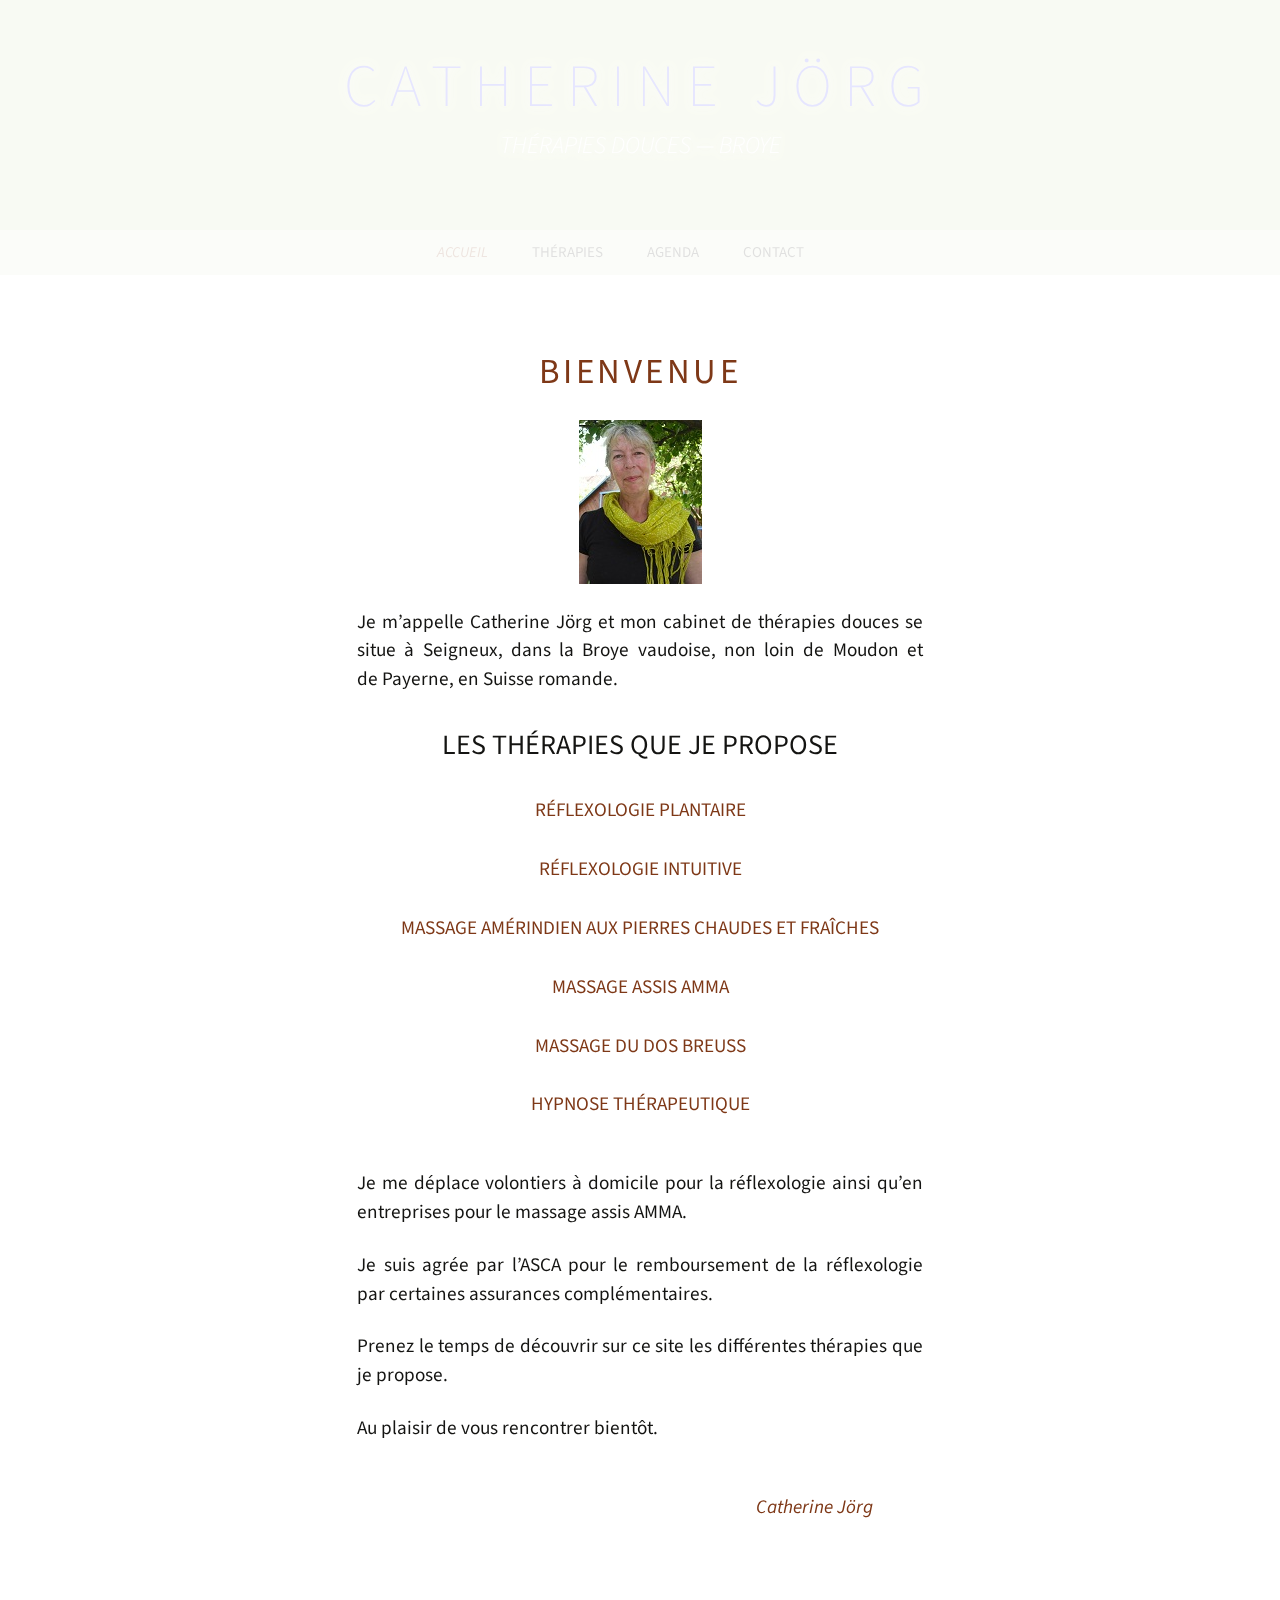
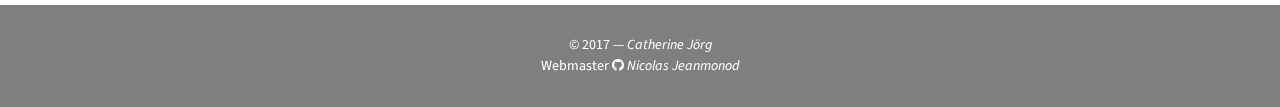
<file: index.html>
<!DOCTYPE html>
<!--[if IE 7]>
<html class="ie ie7" lang="fr-FR">
<![endif]-->
<!--[if IE 8]>
<html class="ie ie8" lang="fr-FR">
<![endif]-->
<!--[if !(IE 7) | !(IE 8)  ]><!-->
<html lang="fr-FR">
<!--<![endif]-->
<head>
	<meta charset="UTF-8">
	<meta name="viewport" content="width=device-width">
	<title>Catherine Jörg | Thérapies douces — Broye</title>
	<link rel="profile" href="http://gmpg.org/xfn/11">
	<!--[if lt IE 9]>
	<script src="http://catherinejorg.ch/wp-content/themes/twentythirteen/js/html5.js"></script>
	<![endif]-->


	<link rel='dns-prefetch' href='http://fonts.googleapis.com' />
<link rel='dns-prefetch' href='http://s.w.org' />
<link rel="alternate" type="application/rss+xml" title="Catherine Jörg &raquo; Flux" href="feed/index.html" />
<link rel="alternate" type="application/rss+xml" title="Catherine Jörg &raquo; Flux des commentaires" href="comments/feed/index.rss" />
		<script type="text/javascript">
			window._wpemojiSettings = {"baseUrl":"https:\/\/s.w.org\/images\/core\/emoji\/2.2.1\/72x72\/","ext":".png","svgUrl":"https:\/\/s.w.org\/images\/core\/emoji\/2.2.1\/svg\/","svgExt":".svg","source":{"concatemoji":"http:\/\/catherinejorg.ch\/wp-includes\/js\/wp-emoji-release.min.js?ver=4.7.2"}};
			!function(a,b,c){function d(a){var b,c,d,e,f=String.fromCharCode;if(!k||!k.fillText)return!1;switch(k.clearRect(0,0,j.width,j.height),k.textBaseline="top",k.font="600 32px Arial",a){case"flag":return k.fillText(f(55356,56826,55356,56819),0,0),!(j.toDataURL().length<3e3)&&(k.clearRect(0,0,j.width,j.height),k.fillText(f(55356,57331,65039,8205,55356,57096),0,0),b=j.toDataURL(),k.clearRect(0,0,j.width,j.height),k.fillText(f(55356,57331,55356,57096),0,0),c=j.toDataURL(),b!==c);case"emoji4":return k.fillText(f(55357,56425,55356,57341,8205,55357,56507),0,0),d=j.toDataURL(),k.clearRect(0,0,j.width,j.height),k.fillText(f(55357,56425,55356,57341,55357,56507),0,0),e=j.toDataURL(),d!==e}return!1}function e(a){var c=b.createElement("script");c.src=a,c.defer=c.type="text/javascript",b.getElementsByTagName("head")[0].appendChild(c)}var f,g,h,i,j=b.createElement("canvas"),k=j.getContext&&j.getContext("2d");for(i=Array("flag","emoji4"),c.supports={everything:!0,everythingExceptFlag:!0},h=0;h<i.length;h++)c.supports[i[h]]=d(i[h]),c.supports.everything=c.supports.everything&&c.supports[i[h]],"flag"!==i[h]&&(c.supports.everythingExceptFlag=c.supports.everythingExceptFlag&&c.supports[i[h]]);c.supports.everythingExceptFlag=c.supports.everythingExceptFlag&&!c.supports.flag,c.DOMReady=!1,c.readyCallback=function(){c.DOMReady=!0},c.supports.everything||(g=function(){c.readyCallback()},b.addEventListener?(b.addEventListener("DOMContentLoaded",g,!1),a.addEventListener("load",g,!1)):(a.attachEvent("onload",g),b.attachEvent("onreadystatechange",function(){"complete"===b.readyState&&c.readyCallback()})),f=c.source||{},f.concatemoji?e(f.concatemoji):f.wpemoji&&f.twemoji&&(e(f.twemoji),e(f.wpemoji)))}(window,document,window._wpemojiSettings);
		</script>
		<style type="text/css">img.wp-smiley,
img.emoji {
	display: inline !important;
	border: none !important;
	box-shadow: none !important;
	height: 1em !important;
	width: 1em !important;
	margin: 0 .07em !important;
	vertical-align: -0.1em !important;
	background: none !important;
	padding: 0 !important;
}
</style>
<link rel='stylesheet' id='twentythirteen-fonts-css'  href='https://fonts.googleapis.com/css?family=Source+Sans+Pro%3A300%2C400%2C700%2C300italic%2C400italic%2C700italic%7CBitter%3A400%2C700&amp;subset=latin%2Clatin-ext' type='text/css' media='all' />
<link rel='stylesheet' id='genericons-css'  href='wp-content/themes/twentythirteen/genericons/genericons-ver=3.03.css' type='text/css' media='all' />
<link rel='stylesheet' id='twentythirteen-style-css'  href='wp-content/themes/twentythirteen-child/style-ver=2013-07-18.css' type='text/css' media='all' />
<!--[if lt IE 9]>
<link rel='stylesheet' id='twentythirteen-ie-css'  href='http://catherinejorg.ch/wp-content/themes/twentythirteen/css/ie.css?ver=2013-07-18' type='text/css' media='all' />
<![endif]-->
<link rel='stylesheet' id='background-manager-pub-css'  href='wp-content/plugins/background-manager/resources/css/pub-ver=1.2.5.2.css' type='text/css' media='all' />
<script type="text/javascript">/* <![CDATA[ */window.background_manager_ajax={"url":"http:\/\/catherinejorg.ch\/wp-admin\/admin-ajax.php","action":"background-manager"};/* ]]> */</script>
<script type='text/javascript' src='wp-includes/js/jquery/jquery-ver=1.12.4.js'></script>
<script type='text/javascript' src='wp-includes/js/jquery/jquery-migrate.min-ver=1.4.1.js'></script>
<script type='text/javascript'>
/* <![CDATA[ */
var myatu_bgm = {"current_background":{"id":314,"url":"http:\/\/catherinejorg.ch\/wp-content\/uploads\/fond.jpg","alt":"","desc":"","caption":"fond","link":"","thumb":"http:\/\/catherinejorg.ch\/wp-content\/uploads\/fond-150x150.jpg","bg_link":"","transition":"crossfade","transition_speed":0},"change_freq":"0","active_gallery":"315","is_fullsize":"true","is_preview":"false","initial_ease_in":"true","info_tab_thumb":"true","bg_click_new_window":"false","bg_track_clicks":"false","bg_track_clicks_category":"Background Manager","display_on_mobile":"true","fs_center":"true"};
/* ]]> */
</script>
<script type='text/javascript' src='wp-content/plugins/background-manager/resources/js/functions-ver=1.2.5.2.js'></script>
<script type='text/javascript' src='wp-content/plugins/background-manager/resources/js/flux-ver=1.2.5.2.js'></script>
<script type='text/javascript' src='wp-content/plugins/background-manager/resources/js/pub-ver=1.2.5.2.js'></script>
<link rel='https://api.w.org/' href='wp-json/index.json' />
<link rel="EditURI" type="application/rsd+xml" title="RSD" href="xmlrpc.php-rsd.xml" />
<link rel="wlwmanifest" type="application/wlwmanifest+xml" href="wp-includes/wlwmanifest.xml" />
<meta name="generator" content="WordPress 4.7.2" />
<link rel="canonical" href="index.html" />
<link rel='shortlink' href='index.html' />
<link rel="alternate" type="application/json+oembed" href="wp-json/oembed/1.0/embed-url=http---catherinejorg.ch-.json" />
<link rel="alternate" type="text/xml+oembed" href="wp-json/oembed/1.0/embed-url=http---catherinejorg.ch-&amp;format=xml.xml" />
<style type="text/css" media="screen">body.myatu_bgm_body { background-image: none !important;background-color: transparent !important; } </style>

	<script type="text/javascript">
		jQuery(document).ready(function($)
		{
			jQuery( '#masthead' ).fadeTo( 0, 0 ).delay( 100 ).fadeTo( 3000, 1 );
		});
	</script>

	<link rel="stylesheet" type="text/css" href="https://maxcdn.bootstrapcdn.com/font-awesome/4.7.0/css/font-awesome.min.css" />


</head>

<body class="home page-template-default page page-id-192 single-author myatu_bgm_body">
<script>
  (function(i,s,o,g,r,a,m){i['GoogleAnalyticsObject']=r;i[r]=i[r]||function(){
  (i[r].q=i[r].q||[]).push(arguments)},i[r].l=1*new Date();a=s.createElement(o),
  m=s.getElementsByTagName(o)[0];a.async=1;a.src=g;m.parentNode.insertBefore(a,m)
  })(window,document,'script','//www.google-analytics.com/analytics.js','ga');

  ga('create', 'UA-60278759-2', 'auto');
  ga('send', 'pageview');

</script>	<div id="page" class="hfeed site">
		<header id="masthead" class="site-header" role="banner">
			<a class="home-link" href="index.html" title="Catherine Jörg" rel="home">
				<h1 class="site-title">Catherine Jörg</h1>
				<h2 class="site-description">Thérapies douces — Broye</h2>
			</a>

			<div id="navbar" class="navbar">
				<nav id="site-navigation" class="navigation main-navigation" role="navigation">
					<h3 class="menu-toggle">Menu</h3>
					<a class="screen-reader-text skip-link" href="index.html#content" title="Aller au contenu principal">Aller au contenu principal</a>
					<div class="menu-menu-1-container"><ul id="menu-menu-1" class="nav-menu"><li id="menu-item-198" class="menu-item menu-item-type-post_type menu-item-object-page menu-item-home current-menu-item page_item page-item-192 current_page_item current-menu-ancestor current-menu-parent current_page_parent current_page_ancestor menu-item-has-children menu-item-198"><a href="index.html">Accueil</a>
<ul class="sub-menu">
	<li id="menu-item-313" class="menu-item menu-item-type-post_type menu-item-object-page menu-item-home current-menu-item page_item page-item-192 current_page_item menu-item-313"><a href="index.html">Bienvenue</a></li>
	<li id="menu-item-306" class="menu-item menu-item-type-post_type menu-item-object-page menu-item-306"><a href="presentation/index.html">Présentation</a></li>
	<li id="menu-item-300" class="menu-item menu-item-type-post_type menu-item-object-page menu-item-300"><a href="liens/index.html">Liens</a></li>
</ul>
</li>
<li id="menu-item-270" class="menu-item menu-item-type-custom menu-item-object-custom menu-item-has-children menu-item-270"><a>Thérapies</a>
<ul class="sub-menu">
	<li id="menu-item-34" class="menu-item menu-item-type-post_type menu-item-object-page menu-item-34"><a href="reflexologie-plantaire/index.html">Réflexologie plantaire</a></li>
	<li id="menu-item-126" class="menu-item menu-item-type-post_type menu-item-object-page menu-item-126"><a href="reflexologie-intuitive/index.html">Réflexologie intuitive</a></li>
	<li id="menu-item-37" class="menu-item menu-item-type-post_type menu-item-object-page menu-item-37"><a href="massage-aux-pierres-chaudes-et-fraiches/index.html">Massage amérindien aux pierres chaudes et fraîches</a></li>
	<li id="menu-item-42" class="menu-item menu-item-type-post_type menu-item-object-page menu-item-42"><a href="massage-assis-amma/index.html">Massage assis AMMA</a></li>
	<li id="menu-item-256" class="menu-item menu-item-type-post_type menu-item-object-page menu-item-256"><a href="massage-du-dos-breuss/index.html">Massage du dos Breuss</a></li>
	<li id="menu-item-333" class="menu-item menu-item-type-post_type menu-item-object-page menu-item-333"><a href="hypnose-therapeutique/index.html">Hypnose thérapeutique</a></li>
</ul>
</li>
<li id="menu-item-325" class="menu-item menu-item-type-custom menu-item-object-custom menu-item-has-children menu-item-325"><a>Agenda</a>
<ul class="sub-menu">
	<li id="menu-item-469" class="menu-item menu-item-type-post_type menu-item-object-page menu-item-469"><a href="cours-reflexologie-6-7-mai-2017/index.html">Cours de réflexologie<br />6 &#038; 7 mai 2017</a></li>
	<li id="menu-item-476" class="menu-item menu-item-type-post_type menu-item-object-page menu-item-476"><a href="cours-autohypnose-8-avril-27-mai-2017/index.html">Cours d’hypnose thérapeutique<br />8 avril &#038; 27 mai 2017</a></li>
</ul>
</li>
<li id="menu-item-81" class="menu-item menu-item-type-post_type menu-item-object-page menu-item-81"><a href="contact/index.html">Contact</a></li>
</ul></div>					<form role="search" method="get" class="search-form" action="index.html">
				<label>
					<span class="screen-reader-text">Rechercher&nbsp;:</span>
					<input type="search" class="search-field" placeholder="Recherche&hellip;" value="" name="s" />
				</label>
				<input type="submit" class="search-submit" value="Rechercher" />
			</form>				</nav><!-- #site-navigation -->
			</div><!-- #navbar -->
		</header><!-- #masthead -->

		<div id="main" class="site-main">

	<div id="primary" class="content-area">
		<div id="content" class="site-content" role="main">


				<article id="post-192" class="post-192 page type-page status-publish hentry">
					<header class="entry-header">

						<h1 class="entry-title">Bienvenue</h1>
					</header><!-- .entry-header -->

					<div class="entry-content">
						<p><a href="wp-content/uploads/2012/03/cat.jpg"><img class=" size-full wp-image-138 aligncenter" src="wp-content/uploads/2012/03/cat.jpg" alt="cat" width="123" height="164" /></a></p>
<p>Je m’appelle Catherine Jörg et mon cabinet de thérapies douces se situe à Seigneux, dans la Broye vaudoise, non loin de Moudon et de Payerne, en Suisse romande.</p>
<h1>Les thérapies que je propose</h1>
<ul class="liste_therapies">
<li style="margin: 30px 0;"><a href="reflexologie-plantaire/index.html">réflexologie plantaire</a></li>
<li style="margin: 30px 0;"><a href="reflexologie-intuitive/index.html">réflexologie intuitive</a></li>
<li style="margin: 30px 0;"><a href="massage-aux-pierres-chaudes-et-fraiches/index.html">massage amérindien aux pierres chaudes et fraîches</a></li>
<li style="margin: 30px 0;"><a href="massage-assis-amma/index.html">massage assis AMMA</a></li>
<li style="margin: 30px 0;"><a href="massage-du-dos-breuss/index.html">massage du dos Breuss</a></li>
<li style="margin: 30px 0;"><a href="hypnose-therapeutique/index.html">hypnose thérapeutique</a></li>
</ul>
<p>Je me déplace volontiers à domicile pour la réflexologie ainsi qu’en entreprises pour le massage assis AMMA.</p>
<p>Je suis agrée par l’ASCA pour le remboursement de la réflexologie par certaines assurances complémentaires.</p>
<p>Prenez le temps de découvrir sur ce site les différentes thérapies que je propose.</p>
<p>Au plaisir de vous rencontrer bientôt.</p>
<p style="margin: 50px 50px 0; text-align: right;"><a title="Contacter Catherine Jörg" href="contact/index.html"><em>Catherine Jörg</em></a></p>
											</div><!-- .entry-content -->

					<footer class="entry-meta">
											</footer><!-- .entry-meta -->
				</article><!-- #post -->


<div id="comments" class="comments-area">



</div><!-- #comments -->
		</div><!-- #content -->
	</div><!-- #primary -->


		</div><!-- #main -->
		<footer id="colophon" class="site-footer" role="contentinfo">

			<div class="site-info">
				© 2017 — <a href="contact/index.html">Catherine Jörg</a><br/>
				Webmaster <i class="fa fa-github" aria-hidden="true"></i> <a href="mailto:nicolas.jeanmonod@blewin.ch">Nicolas Jeanmonod</a>
			</div><!-- .site-info -->
		</footer><!-- #colophon -->
	</div><!-- #page -->


<!-- Background Manager Start -->
<div id="myatu_bgm_img_group" class="myatu_bgm_fs" style="overflow: hidden;"><script type="text/javascript">
    /*<![CDATA[*/
        try{(function(a){myatu_bgm.addTopImage("",function(){if((typeof myatu_bgm!=="undefined")&&(myatu_bgm.initial_ease_in==="true")){a(this).fadeIn("slow")}else{a(this).show()}})}(jQuery))}catch(e){};
    /*]]>*/
    </script><noscript><img id="myatu_bgm_top" class="myatu_bgm_fs" src="wp-content/uploads/fond.jpg" alt=""   /></noscript></div>
<!-- Background Manager End -->
<script type='text/javascript' src='wp-content/themes/twentythirteen/js/functions-ver=20150330.js'></script>
<script type='text/javascript' src='wp-includes/js/wp-embed.min-ver=4.7.2.js'></script>
</body>
</html>
</file>
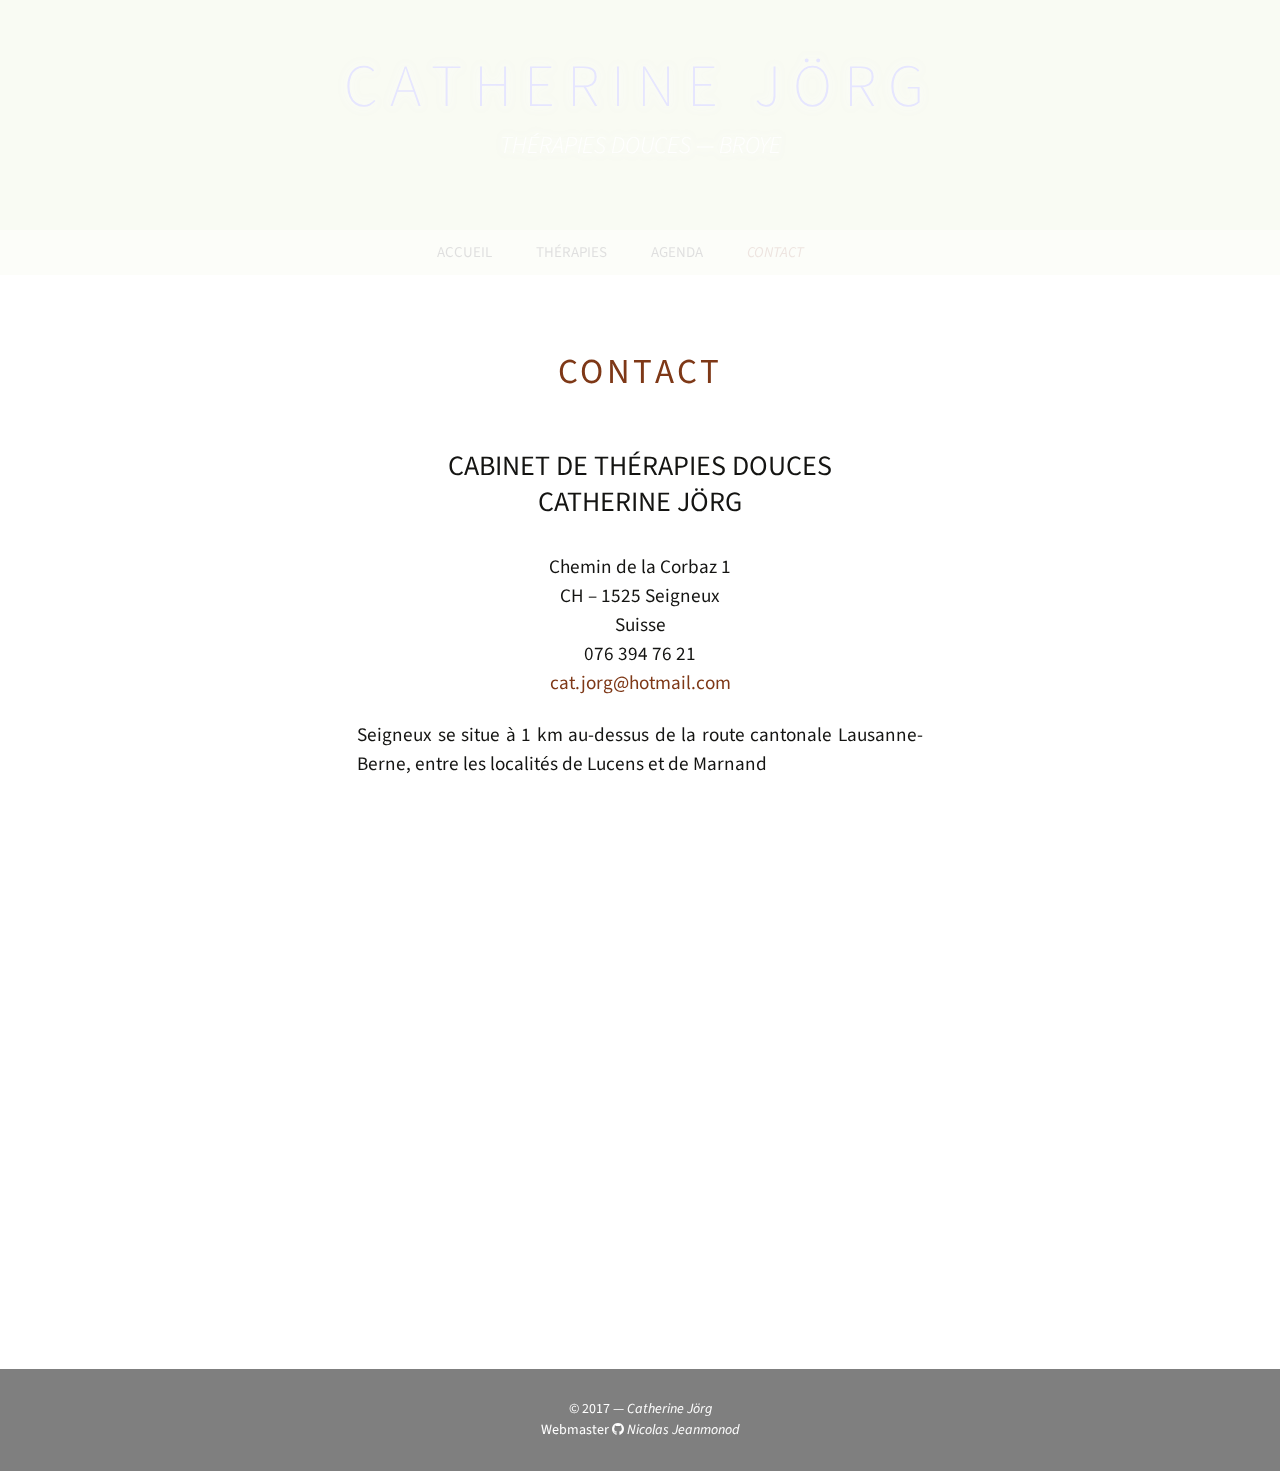
<file: contact/index.html>
<!DOCTYPE html>
<!--[if IE 7]>
<html class="ie ie7" lang="fr-FR">
<![endif]-->
<!--[if IE 8]>
<html class="ie ie8" lang="fr-FR">
<![endif]-->
<!--[if !(IE 7) | !(IE 8)  ]><!-->
<html lang="fr-FR">
<!--<![endif]-->
<head>
	<meta charset="UTF-8">
	<meta name="viewport" content="width=device-width">
	<title>Contact | Catherine Jörg</title>
	<link rel="profile" href="http://gmpg.org/xfn/11">
	<!--[if lt IE 9]>
	<script src="http://catherinejorg.ch/wp-content/themes/twentythirteen/js/html5.js"></script>
	<![endif]-->


	<link rel='dns-prefetch' href='http://fonts.googleapis.com' />
<link rel='dns-prefetch' href='http://s.w.org' />
<link rel="alternate" type="application/rss+xml" title="Catherine Jörg &raquo; Flux" href="../feed/index.html" />
<link rel="alternate" type="application/rss+xml" title="Catherine Jörg &raquo; Flux des commentaires" href="../comments/feed/index.rss" />
		<script type="text/javascript">
			window._wpemojiSettings = {"baseUrl":"https:\/\/s.w.org\/images\/core\/emoji\/2.2.1\/72x72\/","ext":".png","svgUrl":"https:\/\/s.w.org\/images\/core\/emoji\/2.2.1\/svg\/","svgExt":".svg","source":{"concatemoji":"http:\/\/catherinejorg.ch\/wp-includes\/js\/wp-emoji-release.min.js?ver=4.7.2"}};
			!function(a,b,c){function d(a){var b,c,d,e,f=String.fromCharCode;if(!k||!k.fillText)return!1;switch(k.clearRect(0,0,j.width,j.height),k.textBaseline="top",k.font="600 32px Arial",a){case"flag":return k.fillText(f(55356,56826,55356,56819),0,0),!(j.toDataURL().length<3e3)&&(k.clearRect(0,0,j.width,j.height),k.fillText(f(55356,57331,65039,8205,55356,57096),0,0),b=j.toDataURL(),k.clearRect(0,0,j.width,j.height),k.fillText(f(55356,57331,55356,57096),0,0),c=j.toDataURL(),b!==c);case"emoji4":return k.fillText(f(55357,56425,55356,57341,8205,55357,56507),0,0),d=j.toDataURL(),k.clearRect(0,0,j.width,j.height),k.fillText(f(55357,56425,55356,57341,55357,56507),0,0),e=j.toDataURL(),d!==e}return!1}function e(a){var c=b.createElement("script");c.src=a,c.defer=c.type="text/javascript",b.getElementsByTagName("head")[0].appendChild(c)}var f,g,h,i,j=b.createElement("canvas"),k=j.getContext&&j.getContext("2d");for(i=Array("flag","emoji4"),c.supports={everything:!0,everythingExceptFlag:!0},h=0;h<i.length;h++)c.supports[i[h]]=d(i[h]),c.supports.everything=c.supports.everything&&c.supports[i[h]],"flag"!==i[h]&&(c.supports.everythingExceptFlag=c.supports.everythingExceptFlag&&c.supports[i[h]]);c.supports.everythingExceptFlag=c.supports.everythingExceptFlag&&!c.supports.flag,c.DOMReady=!1,c.readyCallback=function(){c.DOMReady=!0},c.supports.everything||(g=function(){c.readyCallback()},b.addEventListener?(b.addEventListener("DOMContentLoaded",g,!1),a.addEventListener("load",g,!1)):(a.attachEvent("onload",g),b.attachEvent("onreadystatechange",function(){"complete"===b.readyState&&c.readyCallback()})),f=c.source||{},f.concatemoji?e(f.concatemoji):f.wpemoji&&f.twemoji&&(e(f.twemoji),e(f.wpemoji)))}(window,document,window._wpemojiSettings);
		</script>
		<style type="text/css">img.wp-smiley,
img.emoji {
	display: inline !important;
	border: none !important;
	box-shadow: none !important;
	height: 1em !important;
	width: 1em !important;
	margin: 0 .07em !important;
	vertical-align: -0.1em !important;
	background: none !important;
	padding: 0 !important;
}
</style>
<link rel='stylesheet' id='twentythirteen-fonts-css'  href='https://fonts.googleapis.com/css?family=Source+Sans+Pro%3A300%2C400%2C700%2C300italic%2C400italic%2C700italic%7CBitter%3A400%2C700&amp;subset=latin%2Clatin-ext' type='text/css' media='all' />
<link rel='stylesheet' id='genericons-css'  href='../wp-content/themes/twentythirteen/genericons/genericons-ver=3.03.css' type='text/css' media='all' />
<link rel='stylesheet' id='twentythirteen-style-css'  href='../wp-content/themes/twentythirteen-child/style-ver=2013-07-18.css' type='text/css' media='all' />
<!--[if lt IE 9]>
<link rel='stylesheet' id='twentythirteen-ie-css'  href='http://catherinejorg.ch/wp-content/themes/twentythirteen/css/ie.css?ver=2013-07-18' type='text/css' media='all' />
<![endif]-->
<link rel='stylesheet' id='background-manager-pub-css'  href='../wp-content/plugins/background-manager/resources/css/pub-ver=1.2.5.2.css' type='text/css' media='all' />
<script type="text/javascript">/* <![CDATA[ */window.background_manager_ajax={"url":"http:\/\/catherinejorg.ch\/wp-admin\/admin-ajax.php","action":"background-manager"};/* ]]> */</script>
<script type='text/javascript' src='../wp-includes/js/jquery/jquery-ver=1.12.4.js'></script>
<script type='text/javascript' src='../wp-includes/js/jquery/jquery-migrate.min-ver=1.4.1.js'></script>
<script type='text/javascript'>
/* <![CDATA[ */
var myatu_bgm = {"current_background":{"id":314,"url":"http:\/\/catherinejorg.ch\/wp-content\/uploads\/fond.jpg","alt":"","desc":"","caption":"fond","link":"","thumb":"http:\/\/catherinejorg.ch\/wp-content\/uploads\/fond-150x150.jpg","bg_link":"","transition":"crossfade","transition_speed":0},"change_freq":"0","active_gallery":"315","is_fullsize":"true","is_preview":"false","initial_ease_in":"true","info_tab_thumb":"true","bg_click_new_window":"false","bg_track_clicks":"false","bg_track_clicks_category":"Background Manager","display_on_mobile":"true","fs_center":"true"};
/* ]]> */
</script>
<script type='text/javascript' src='../wp-content/plugins/background-manager/resources/js/functions-ver=1.2.5.2.js'></script>
<script type='text/javascript' src='../wp-content/plugins/background-manager/resources/js/flux-ver=1.2.5.2.js'></script>
<script type='text/javascript' src='../wp-content/plugins/background-manager/resources/js/pub-ver=1.2.5.2.js'></script>
<link rel='https://api.w.org/' href='../wp-json/index.json' />
<link rel="EditURI" type="application/rsd+xml" title="RSD" href="../xmlrpc.php-rsd.xml" />
<link rel="wlwmanifest" type="application/wlwmanifest+xml" href="../wp-includes/wlwmanifest.xml" /> 
<meta name="generator" content="WordPress 4.7.2" />
<link rel="canonical" href="index.html" />
<link rel='shortlink' href='index.html' />
<link rel="alternate" type="application/json+oembed" href="../wp-json/oembed/1.0/embed-url=http---catherinejorg.ch-contact-.json" />
<link rel="alternate" type="text/xml+oembed" href="../wp-json/oembed/1.0/embed-url=http---catherinejorg.ch-contact-&amp;format=xml.xml" />
<style type="text/css" media="screen">body.myatu_bgm_body { background-image: none !important;background-color: transparent !important; } </style>

	<script type="text/javascript">
		jQuery(document).ready(function($)
		{
			jQuery( '#masthead' ).fadeTo( 0, 0 ).delay( 100 ).fadeTo( 3000, 1 );
		});
	</script>

	<link rel="stylesheet" type="text/css" href="https://maxcdn.bootstrapcdn.com/font-awesome/4.7.0/css/font-awesome.min.css" />


</head>

<body class="page-template-default page page-id-79 single-author myatu_bgm_body">
<script>
  (function(i,s,o,g,r,a,m){i['GoogleAnalyticsObject']=r;i[r]=i[r]||function(){
  (i[r].q=i[r].q||[]).push(arguments)},i[r].l=1*new Date();a=s.createElement(o),
  m=s.getElementsByTagName(o)[0];a.async=1;a.src=g;m.parentNode.insertBefore(a,m)
  })(window,document,'script','//www.google-analytics.com/analytics.js','ga');

  ga('create', 'UA-60278759-2', 'auto');
  ga('send', 'pageview');

</script>	<div id="page" class="hfeed site">
		<header id="masthead" class="site-header" role="banner">
			<a class="home-link" href="../index.html" title="Catherine Jörg" rel="home">
				<h1 class="site-title">Catherine Jörg</h1>
				<h2 class="site-description">Thérapies douces — Broye</h2>
			</a>

			<div id="navbar" class="navbar">
				<nav id="site-navigation" class="navigation main-navigation" role="navigation">
					<h3 class="menu-toggle">Menu</h3>
					<a class="screen-reader-text skip-link" href="index.html#content" title="Aller au contenu principal">Aller au contenu principal</a>
					<div class="menu-menu-1-container"><ul id="menu-menu-1" class="nav-menu"><li id="menu-item-198" class="menu-item menu-item-type-post_type menu-item-object-page menu-item-home menu-item-has-children menu-item-198"><a href="../index.html">Accueil</a>
<ul class="sub-menu">
	<li id="menu-item-313" class="menu-item menu-item-type-post_type menu-item-object-page menu-item-home menu-item-313"><a href="../index.html">Bienvenue</a></li>
	<li id="menu-item-306" class="menu-item menu-item-type-post_type menu-item-object-page menu-item-306"><a href="../presentation/index.html">Présentation</a></li>
	<li id="menu-item-300" class="menu-item menu-item-type-post_type menu-item-object-page menu-item-300"><a href="../liens/index.html">Liens</a></li>
</ul>
</li>
<li id="menu-item-270" class="menu-item menu-item-type-custom menu-item-object-custom menu-item-has-children menu-item-270"><a>Thérapies</a>
<ul class="sub-menu">
	<li id="menu-item-34" class="menu-item menu-item-type-post_type menu-item-object-page menu-item-34"><a href="../reflexologie-plantaire/index.html">Réflexologie plantaire</a></li>
	<li id="menu-item-126" class="menu-item menu-item-type-post_type menu-item-object-page menu-item-126"><a href="../reflexologie-intuitive/index.html">Réflexologie intuitive</a></li>
	<li id="menu-item-37" class="menu-item menu-item-type-post_type menu-item-object-page menu-item-37"><a href="../massage-aux-pierres-chaudes-et-fraiches/index.html">Massage amérindien aux pierres chaudes et fraîches</a></li>
	<li id="menu-item-42" class="menu-item menu-item-type-post_type menu-item-object-page menu-item-42"><a href="../massage-assis-amma/index.html">Massage assis AMMA</a></li>
	<li id="menu-item-256" class="menu-item menu-item-type-post_type menu-item-object-page menu-item-256"><a href="../massage-du-dos-breuss/index.html">Massage du dos Breuss</a></li>
	<li id="menu-item-333" class="menu-item menu-item-type-post_type menu-item-object-page menu-item-333"><a href="../hypnose-therapeutique/index.html">Hypnose thérapeutique</a></li>
</ul>
</li>
<li id="menu-item-325" class="menu-item menu-item-type-custom menu-item-object-custom menu-item-has-children menu-item-325"><a>Agenda</a>
<ul class="sub-menu">
	<li id="menu-item-469" class="menu-item menu-item-type-post_type menu-item-object-page menu-item-469"><a href="../cours-reflexologie-6-7-mai-2017/index.html">Cours de réflexologie<br />6 &#038; 7 mai 2017</a></li>
	<li id="menu-item-476" class="menu-item menu-item-type-post_type menu-item-object-page menu-item-476"><a href="../cours-autohypnose-8-avril-27-mai-2017/index.html">Cours d’hypnose thérapeutique<br />8 avril &#038; 27 mai 2017</a></li>
</ul>
</li>
<li id="menu-item-81" class="menu-item menu-item-type-post_type menu-item-object-page current-menu-item page_item page-item-79 current_page_item menu-item-81"><a href="index.html">Contact</a></li>
</ul></div>					<form role="search" method="get" class="search-form" action="../index.html">
				<label>
					<span class="screen-reader-text">Rechercher&nbsp;:</span>
					<input type="search" class="search-field" placeholder="Recherche&hellip;" value="" name="s" />
				</label>
				<input type="submit" class="search-submit" value="Rechercher" />
			</form>				</nav><!-- #site-navigation -->
			</div><!-- #navbar -->
		</header><!-- #masthead -->

		<div id="main" class="site-main">

	<div id="primary" class="content-area">
		<div id="content" class="site-content" role="main">

						
				<article id="post-79" class="post-79 page type-page status-publish hentry">
					<header class="entry-header">
						
						<h1 class="entry-title">Contact</h1>
					</header><!-- .entry-header -->

					<div class="entry-content">
						<h1>Cabinet de thérapies douces<br />
Catherine Jörg</h1>
<p style="text-align: center;">Chemin de la Corbaz 1<br />
CH – 1525 Seigneux<br />
Suisse<br />
076 394 76 21<br />
<a href="mailto:cat.jorg@hotmail.com">cat.jorg@hotmail.com</a></p>
<p>Seigneux se situe à 1 km au-dessus de la route cantonale Lausanne-Berne, entre les localités de Lucens et de Marnand</p>
<p><iframe src="https://www.google.com/maps/embed?pb=!1m14!1m8!1m3!1d154.6817107804258!2d6.879481495680293!3d46.728189813073854!3m2!1i1024!2i768!4f13.1!3m3!1m2!1s0x0%3A0x0!2zNDbCsDQzJzQxLjYiTiA2wrA1Mic0Ni4yIkU!5e1!3m2!1sfr!2sch!4v1425370153943" width="600" height="450" frameborder="0" style="border:0"></iframe></p>
											</div><!-- .entry-content -->

					<footer class="entry-meta">
											</footer><!-- .entry-meta -->
				</article><!-- #post -->

				
<div id="comments" class="comments-area">

	
	
</div><!-- #comments -->			
		</div><!-- #content -->
	</div><!-- #primary -->


		</div><!-- #main -->
		<footer id="colophon" class="site-footer" role="contentinfo">
			
			<div class="site-info">
				© 2017 — <a href="index.html">Catherine Jörg</a><br/>
				Webmaster <i class="fa fa-github" aria-hidden="true"></i> <a href="mailto:nicolas.jeanmonod@blewin.ch">Nicolas Jeanmonod</a>
			</div><!-- .site-info -->
		</footer><!-- #colophon -->
	</div><!-- #page -->

	
<!-- Background Manager Start -->
<div id="myatu_bgm_img_group" class="myatu_bgm_fs" style="overflow: hidden;"><script type="text/javascript">
    /*<![CDATA[*/
        try{(function(a){myatu_bgm.addTopImage("",function(){if((typeof myatu_bgm!=="undefined")&&(myatu_bgm.initial_ease_in==="true")){a(this).fadeIn("slow")}else{a(this).show()}})}(jQuery))}catch(e){};
    /*]]>*/
    </script><noscript><img id="myatu_bgm_top" class="myatu_bgm_fs" src="../wp-content/uploads/fond.jpg" alt=""   /></noscript></div>
<!-- Background Manager End -->
<script type='text/javascript' src='../wp-content/themes/twentythirteen/js/functions-ver=20150330.js'></script>
<script type='text/javascript' src='../wp-includes/js/wp-embed.min-ver=4.7.2.js'></script>
</body>
</html>
</file>
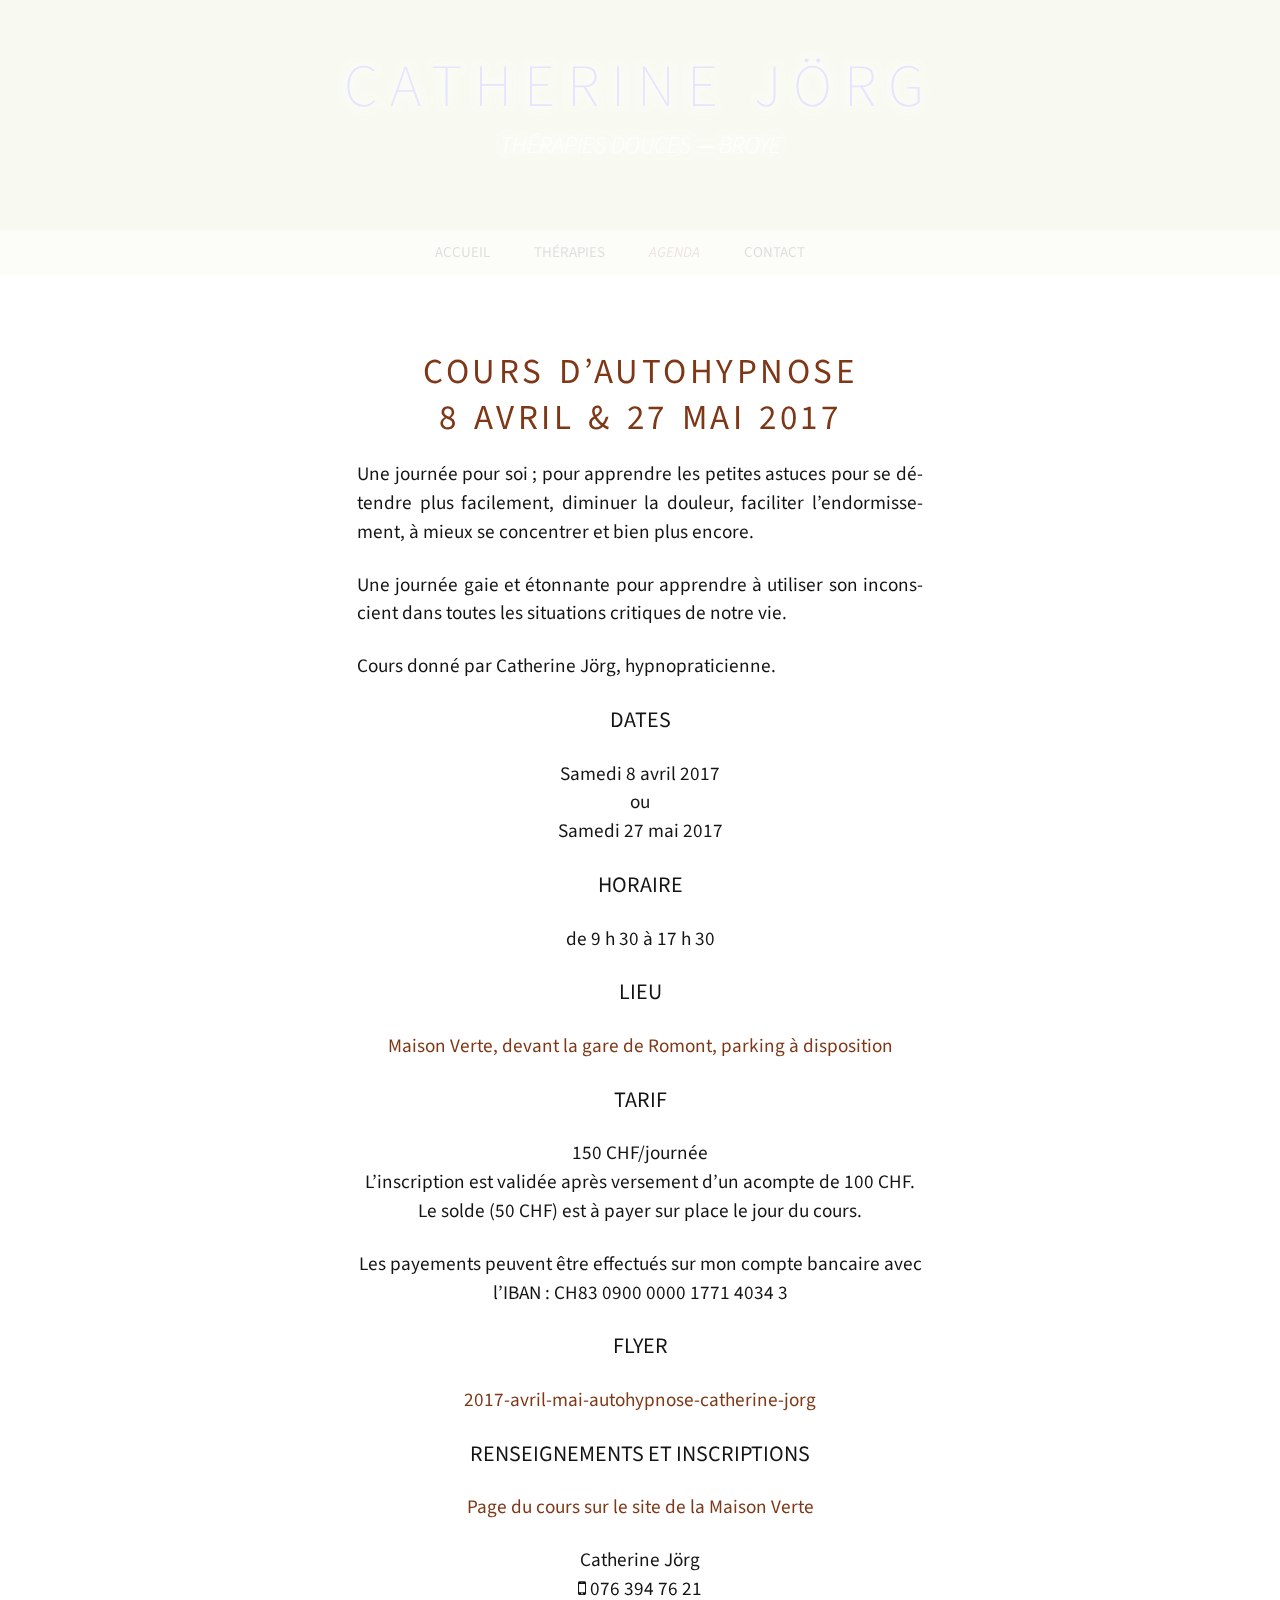
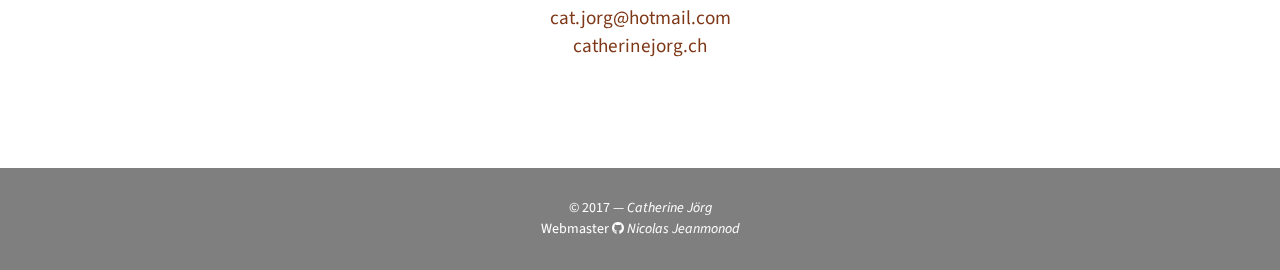
<file: cours-autohypnose-8-avril-27-mai-2017/index.html>
<!DOCTYPE html>
<!--[if IE 7]>
<html class="ie ie7" lang="fr-FR">
<![endif]-->
<!--[if IE 8]>
<html class="ie ie8" lang="fr-FR">
<![endif]-->
<!--[if !(IE 7) | !(IE 8)  ]><!-->
<html lang="fr-FR">
<!--<![endif]-->
<head>
	<meta charset="UTF-8">
	<meta name="viewport" content="width=device-width">
	<title>Cours d’autohypnose8 avril &amp; 27 mai 2017 | Catherine Jörg</title>
	<link rel="profile" href="http://gmpg.org/xfn/11">
	<!--[if lt IE 9]>
	<script src="http://catherinejorg.ch/wp-content/themes/twentythirteen/js/html5.js"></script>
	<![endif]-->


	<link rel='dns-prefetch' href='http://fonts.googleapis.com' />
<link rel='dns-prefetch' href='http://s.w.org' />
<link rel="alternate" type="application/rss+xml" title="Catherine Jörg &raquo; Flux" href="../feed/index.html" />
<link rel="alternate" type="application/rss+xml" title="Catherine Jörg &raquo; Flux des commentaires" href="../comments/feed/index.rss" />
		<script type="text/javascript">
			window._wpemojiSettings = {"baseUrl":"https:\/\/s.w.org\/images\/core\/emoji\/2.2.1\/72x72\/","ext":".png","svgUrl":"https:\/\/s.w.org\/images\/core\/emoji\/2.2.1\/svg\/","svgExt":".svg","source":{"concatemoji":"http:\/\/catherinejorg.ch\/wp-includes\/js\/wp-emoji-release.min.js?ver=4.7.2"}};
			!function(a,b,c){function d(a){var b,c,d,e,f=String.fromCharCode;if(!k||!k.fillText)return!1;switch(k.clearRect(0,0,j.width,j.height),k.textBaseline="top",k.font="600 32px Arial",a){case"flag":return k.fillText(f(55356,56826,55356,56819),0,0),!(j.toDataURL().length<3e3)&&(k.clearRect(0,0,j.width,j.height),k.fillText(f(55356,57331,65039,8205,55356,57096),0,0),b=j.toDataURL(),k.clearRect(0,0,j.width,j.height),k.fillText(f(55356,57331,55356,57096),0,0),c=j.toDataURL(),b!==c);case"emoji4":return k.fillText(f(55357,56425,55356,57341,8205,55357,56507),0,0),d=j.toDataURL(),k.clearRect(0,0,j.width,j.height),k.fillText(f(55357,56425,55356,57341,55357,56507),0,0),e=j.toDataURL(),d!==e}return!1}function e(a){var c=b.createElement("script");c.src=a,c.defer=c.type="text/javascript",b.getElementsByTagName("head")[0].appendChild(c)}var f,g,h,i,j=b.createElement("canvas"),k=j.getContext&&j.getContext("2d");for(i=Array("flag","emoji4"),c.supports={everything:!0,everythingExceptFlag:!0},h=0;h<i.length;h++)c.supports[i[h]]=d(i[h]),c.supports.everything=c.supports.everything&&c.supports[i[h]],"flag"!==i[h]&&(c.supports.everythingExceptFlag=c.supports.everythingExceptFlag&&c.supports[i[h]]);c.supports.everythingExceptFlag=c.supports.everythingExceptFlag&&!c.supports.flag,c.DOMReady=!1,c.readyCallback=function(){c.DOMReady=!0},c.supports.everything||(g=function(){c.readyCallback()},b.addEventListener?(b.addEventListener("DOMContentLoaded",g,!1),a.addEventListener("load",g,!1)):(a.attachEvent("onload",g),b.attachEvent("onreadystatechange",function(){"complete"===b.readyState&&c.readyCallback()})),f=c.source||{},f.concatemoji?e(f.concatemoji):f.wpemoji&&f.twemoji&&(e(f.twemoji),e(f.wpemoji)))}(window,document,window._wpemojiSettings);
		</script>
		<style type="text/css">img.wp-smiley,
img.emoji {
	display: inline !important;
	border: none !important;
	box-shadow: none !important;
	height: 1em !important;
	width: 1em !important;
	margin: 0 .07em !important;
	vertical-align: -0.1em !important;
	background: none !important;
	padding: 0 !important;
}
</style>
<link rel='stylesheet' id='twentythirteen-fonts-css'  href='https://fonts.googleapis.com/css?family=Source+Sans+Pro%3A300%2C400%2C700%2C300italic%2C400italic%2C700italic%7CBitter%3A400%2C700&amp;subset=latin%2Clatin-ext' type='text/css' media='all' />
<link rel='stylesheet' id='genericons-css'  href='../wp-content/themes/twentythirteen/genericons/genericons-ver=3.03.css' type='text/css' media='all' />
<link rel='stylesheet' id='twentythirteen-style-css'  href='../wp-content/themes/twentythirteen-child/style-ver=2013-07-18.css' type='text/css' media='all' />
<!--[if lt IE 9]>
<link rel='stylesheet' id='twentythirteen-ie-css'  href='http://catherinejorg.ch/wp-content/themes/twentythirteen/css/ie.css?ver=2013-07-18' type='text/css' media='all' />
<![endif]-->
<link rel='stylesheet' id='background-manager-pub-css'  href='../wp-content/plugins/background-manager/resources/css/pub-ver=1.2.5.2.css' type='text/css' media='all' />
<script type="text/javascript">/* <![CDATA[ */window.background_manager_ajax={"url":"http:\/\/catherinejorg.ch\/wp-admin\/admin-ajax.php","action":"background-manager"};/* ]]> */</script>
<script type='text/javascript' src='../wp-includes/js/jquery/jquery-ver=1.12.4.js'></script>
<script type='text/javascript' src='../wp-includes/js/jquery/jquery-migrate.min-ver=1.4.1.js'></script>
<script type='text/javascript'>
/* <![CDATA[ */
var myatu_bgm = {"current_background":{"id":314,"url":"http:\/\/catherinejorg.ch\/wp-content\/uploads\/fond.jpg","alt":"","desc":"","caption":"fond","link":"","thumb":"http:\/\/catherinejorg.ch\/wp-content\/uploads\/fond-150x150.jpg","bg_link":"","transition":"crossfade","transition_speed":0},"change_freq":"0","active_gallery":"315","is_fullsize":"true","is_preview":"false","initial_ease_in":"true","info_tab_thumb":"true","bg_click_new_window":"false","bg_track_clicks":"false","bg_track_clicks_category":"Background Manager","display_on_mobile":"true","fs_center":"true"};
/* ]]> */
</script>
<script type='text/javascript' src='../wp-content/plugins/background-manager/resources/js/functions-ver=1.2.5.2.js'></script>
<script type='text/javascript' src='../wp-content/plugins/background-manager/resources/js/flux-ver=1.2.5.2.js'></script>
<script type='text/javascript' src='../wp-content/plugins/background-manager/resources/js/pub-ver=1.2.5.2.js'></script>
<link rel='https://api.w.org/' href='../wp-json/index.json' />
<link rel="EditURI" type="application/rsd+xml" title="RSD" href="../xmlrpc.php-rsd.xml" />
<link rel="wlwmanifest" type="application/wlwmanifest+xml" href="../wp-includes/wlwmanifest.xml" /> 
<meta name="generator" content="WordPress 4.7.2" />
<link rel="canonical" href="index.html" />
<link rel='shortlink' href='index.html' />
<link rel="alternate" type="application/json+oembed" href="../wp-json/oembed/1.0/embed-url=http---catherinejorg.ch-cours-autohypnose-8-avril-27-mai-2017-.json" />
<link rel="alternate" type="text/xml+oembed" href="../wp-json/oembed/1.0/embed-url=http---catherinejorg.ch-cours-autohypnose-8-avril-27-mai-2017-&amp;format=xml.xml" />
<style type="text/css" media="screen">body.myatu_bgm_body { background-image: none !important;background-color: transparent !important; } </style>

	<script type="text/javascript">
		jQuery(document).ready(function($)
		{
			jQuery( '#masthead' ).fadeTo( 0, 0 ).delay( 100 ).fadeTo( 3000, 1 );
		});
	</script>

	<link rel="stylesheet" type="text/css" href="https://maxcdn.bootstrapcdn.com/font-awesome/4.7.0/css/font-awesome.min.css" />


</head>

<body class="page-template-default page page-id-473 single-author myatu_bgm_body">
<script>
  (function(i,s,o,g,r,a,m){i['GoogleAnalyticsObject']=r;i[r]=i[r]||function(){
  (i[r].q=i[r].q||[]).push(arguments)},i[r].l=1*new Date();a=s.createElement(o),
  m=s.getElementsByTagName(o)[0];a.async=1;a.src=g;m.parentNode.insertBefore(a,m)
  })(window,document,'script','//www.google-analytics.com/analytics.js','ga');

  ga('create', 'UA-60278759-2', 'auto');
  ga('send', 'pageview');

</script>	<div id="page" class="hfeed site">
		<header id="masthead" class="site-header" role="banner">
			<a class="home-link" href="../index.html" title="Catherine Jörg" rel="home">
				<h1 class="site-title">Catherine Jörg</h1>
				<h2 class="site-description">Thérapies douces — Broye</h2>
			</a>

			<div id="navbar" class="navbar">
				<nav id="site-navigation" class="navigation main-navigation" role="navigation">
					<h3 class="menu-toggle">Menu</h3>
					<a class="screen-reader-text skip-link" href="index.html#content" title="Aller au contenu principal">Aller au contenu principal</a>
					<div class="menu-menu-1-container"><ul id="menu-menu-1" class="nav-menu"><li id="menu-item-198" class="menu-item menu-item-type-post_type menu-item-object-page menu-item-home menu-item-has-children menu-item-198"><a href="../index.html">Accueil</a>
<ul class="sub-menu">
	<li id="menu-item-313" class="menu-item menu-item-type-post_type menu-item-object-page menu-item-home menu-item-313"><a href="../index.html">Bienvenue</a></li>
	<li id="menu-item-306" class="menu-item menu-item-type-post_type menu-item-object-page menu-item-306"><a href="../presentation/index.html">Présentation</a></li>
	<li id="menu-item-300" class="menu-item menu-item-type-post_type menu-item-object-page menu-item-300"><a href="../liens/index.html">Liens</a></li>
</ul>
</li>
<li id="menu-item-270" class="menu-item menu-item-type-custom menu-item-object-custom menu-item-has-children menu-item-270"><a>Thérapies</a>
<ul class="sub-menu">
	<li id="menu-item-34" class="menu-item menu-item-type-post_type menu-item-object-page menu-item-34"><a href="../reflexologie-plantaire/index.html">Réflexologie plantaire</a></li>
	<li id="menu-item-126" class="menu-item menu-item-type-post_type menu-item-object-page menu-item-126"><a href="../reflexologie-intuitive/index.html">Réflexologie intuitive</a></li>
	<li id="menu-item-37" class="menu-item menu-item-type-post_type menu-item-object-page menu-item-37"><a href="../massage-aux-pierres-chaudes-et-fraiches/index.html">Massage amérindien aux pierres chaudes et fraîches</a></li>
	<li id="menu-item-42" class="menu-item menu-item-type-post_type menu-item-object-page menu-item-42"><a href="../massage-assis-amma/index.html">Massage assis AMMA</a></li>
	<li id="menu-item-256" class="menu-item menu-item-type-post_type menu-item-object-page menu-item-256"><a href="../massage-du-dos-breuss/index.html">Massage du dos Breuss</a></li>
	<li id="menu-item-333" class="menu-item menu-item-type-post_type menu-item-object-page menu-item-333"><a href="../hypnose-therapeutique/index.html">Hypnose thérapeutique</a></li>
</ul>
</li>
<li id="menu-item-325" class="menu-item menu-item-type-custom menu-item-object-custom current-menu-ancestor current-menu-parent menu-item-has-children menu-item-325"><a>Agenda</a>
<ul class="sub-menu">
	<li id="menu-item-469" class="menu-item menu-item-type-post_type menu-item-object-page menu-item-469"><a href="../cours-reflexologie-6-7-mai-2017/index.html">Cours de réflexologie<br />6 &#038; 7 mai 2017</a></li>
	<li id="menu-item-476" class="menu-item menu-item-type-post_type menu-item-object-page current-menu-item page_item page-item-473 current_page_item menu-item-476"><a href="index.html">Cours d’hypnose thérapeutique<br />8 avril &#038; 27 mai 2017</a></li>
</ul>
</li>
<li id="menu-item-81" class="menu-item menu-item-type-post_type menu-item-object-page menu-item-81"><a href="../contact/index.html">Contact</a></li>
</ul></div>					<form role="search" method="get" class="search-form" action="../index.html">
				<label>
					<span class="screen-reader-text">Rechercher&nbsp;:</span>
					<input type="search" class="search-field" placeholder="Recherche&hellip;" value="" name="s" />
				</label>
				<input type="submit" class="search-submit" value="Rechercher" />
			</form>				</nav><!-- #site-navigation -->
			</div><!-- #navbar -->
		</header><!-- #masthead -->

		<div id="main" class="site-main">

	<div id="primary" class="content-area">
		<div id="content" class="site-content" role="main">

						
				<article id="post-473" class="post-473 page type-page status-publish hentry">
					<header class="entry-header">
						
						<h1 class="entry-title">Cours d’autohypnose<br />8 avril &amp; 27 mai 2017</h1>
					</header><!-- .entry-header -->

					<div class="entry-content">
						<p>Une journée pour soi ; pour apprendre les petites astuces pour se détendre plus facilement, diminuer la douleur, faciliter l’endormissement, à mieux se concentrer et bien plus encore.</p>
<p>Une journée gaie et étonnante pour apprendre à utiliser son inconscient dans toutes les situations critiques de notre vie.</p>
<p>Cours donné par Catherine Jörg, hypnopraticienne.</p>
<h2>Dates</h2>
<p style="text-align: center;">Samedi 8 avril 2017<br />
ou<br />
Samedi 27 mai 2017</p>
<h2>Horaire</h2>
<p style="text-align: center;">de 9 h 30 à 17 h 30</p>
<h2>Lieu</h2>
<p style="text-align: center;"><a href="https://goo.gl/maps/de1IP" target="_blank">Maison Verte, devant la gare de Romont, parking à disposition</a></p>
<h2>Tarif</h2>
<p style="text-align: center;">150 CHF/journée<br />
L’inscription est validée après versement d’un acompte de 100 CHF.<br />
Le solde (50 CHF) est à payer sur place le jour du cours.</p>
<p style="text-align: center;">Les payements peuvent être effectués sur mon compte bancaire avec l’IBAN : CH83 0900 0000 1771 4034 3</p>
<h2>Flyer</h2>
<p style="text-align: center;"><a href="../wp-content/uploads/2017-avril-mai-autohypnose-catherine-jorg.pdf">2017-avril-mai-autohypnose-catherine-jorg</a></p>
<h2>Renseignements et inscriptions</h2>
<p style="text-align: center;"><a href="http://maison-verte.ch/agenda/relaxation-grace-a-lauto-hypnose/" target="_blank">Page du cours sur le site de la Maison Verte</a></p>
<p style="text-align: center;">Catherine Jörg<br />
<i class="fa fa-mobile"></i> 076 394 76 21<br />
<a href="mailto:cat.jorg@hotmail.com">cat.jorg@hotmail.com</a><br />
<a href="../cours-relaxation-autohypnose/index.html">catherinejorg.ch</a></p>
											</div><!-- .entry-content -->

					<footer class="entry-meta">
											</footer><!-- .entry-meta -->
				</article><!-- #post -->

				
<div id="comments" class="comments-area">

	
	
</div><!-- #comments -->			
		</div><!-- #content -->
	</div><!-- #primary -->


		</div><!-- #main -->
		<footer id="colophon" class="site-footer" role="contentinfo">
			
			<div class="site-info">
				© 2017 — <a href="../contact/index.html">Catherine Jörg</a><br/>
				Webmaster <i class="fa fa-github" aria-hidden="true"></i> <a href="mailto:nicolas.jeanmonod@blewin.ch">Nicolas Jeanmonod</a>
			</div><!-- .site-info -->
		</footer><!-- #colophon -->
	</div><!-- #page -->

	
<!-- Background Manager Start -->
<div id="myatu_bgm_img_group" class="myatu_bgm_fs" style="overflow: hidden;"><script type="text/javascript">
    /*<![CDATA[*/
        try{(function(a){myatu_bgm.addTopImage("",function(){if((typeof myatu_bgm!=="undefined")&&(myatu_bgm.initial_ease_in==="true")){a(this).fadeIn("slow")}else{a(this).show()}})}(jQuery))}catch(e){};
    /*]]>*/
    </script><noscript><img id="myatu_bgm_top" class="myatu_bgm_fs" src="../wp-content/uploads/fond.jpg" alt=""   /></noscript></div>
<!-- Background Manager End -->
<script type='text/javascript' src='../wp-content/themes/twentythirteen/js/functions-ver=20150330.js'></script>
<script type='text/javascript' src='../wp-includes/js/wp-embed.min-ver=4.7.2.js'></script>
</body>
</html>
</file>
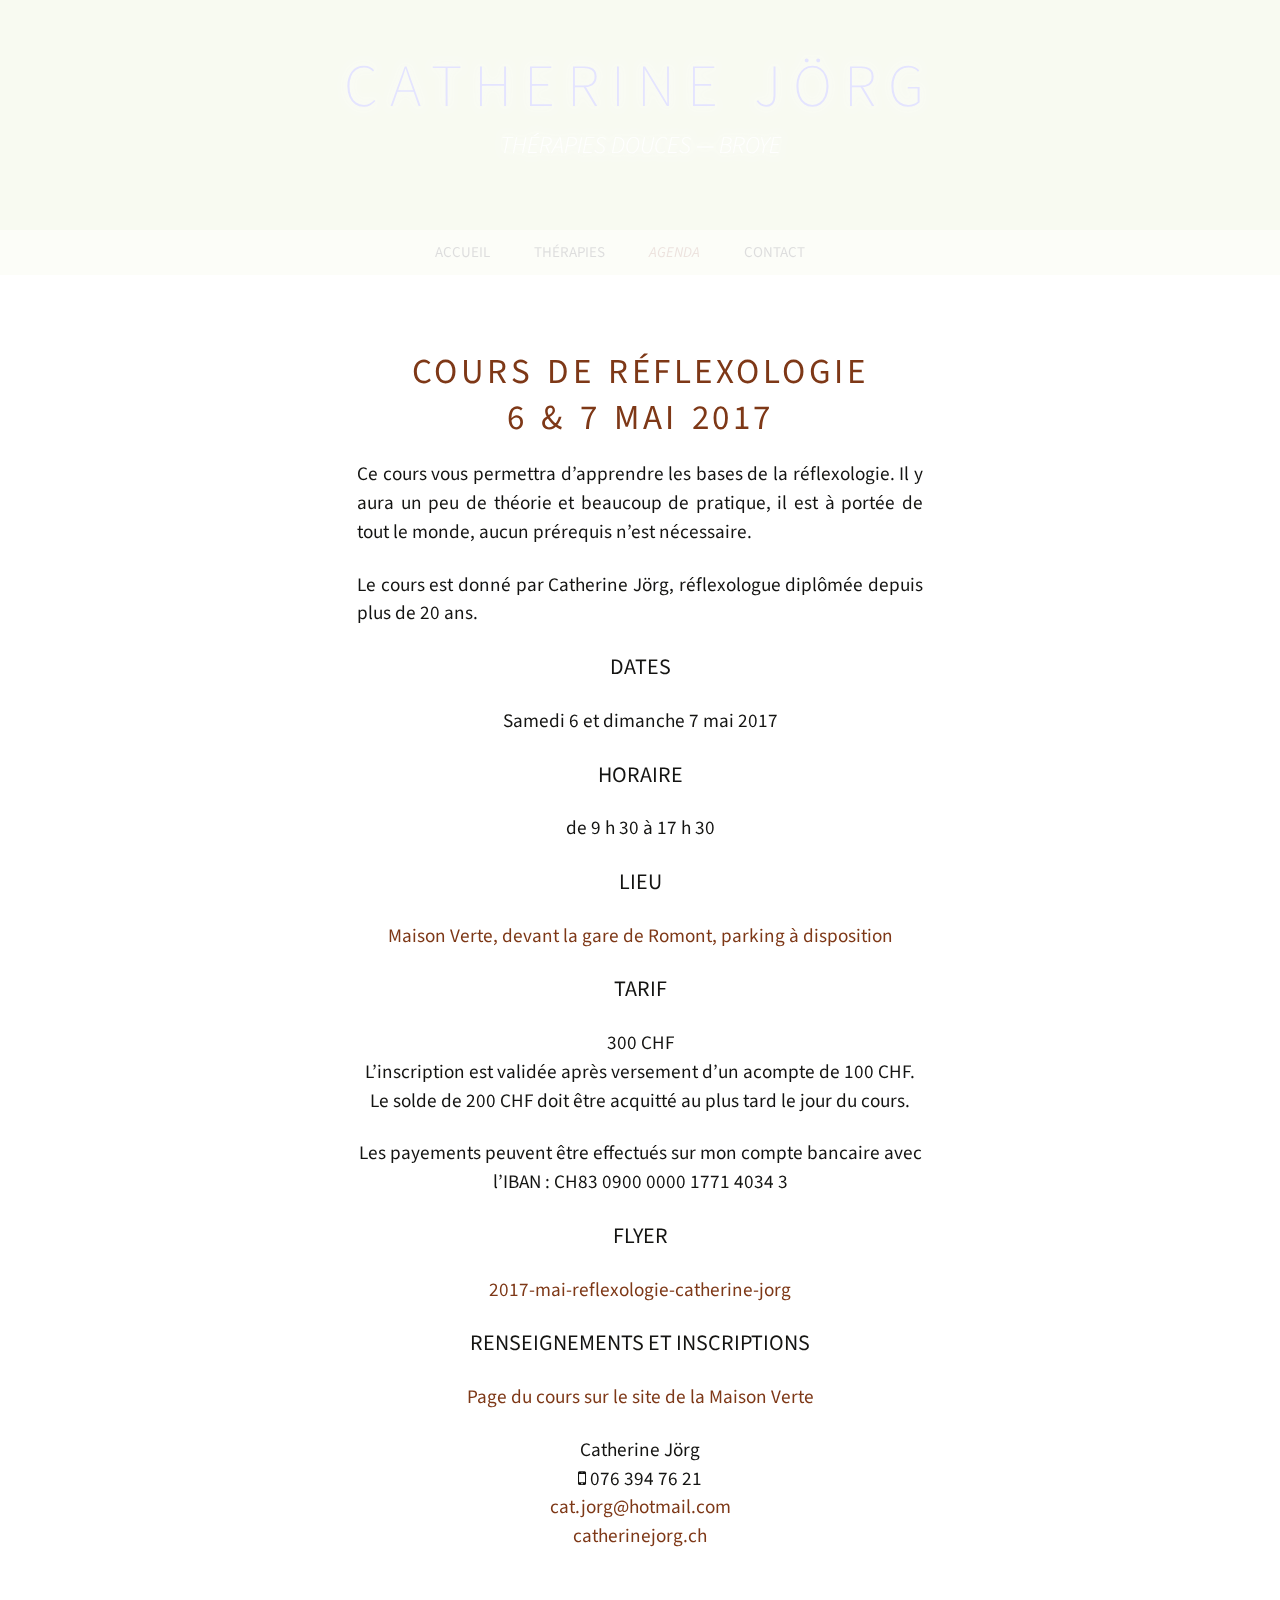
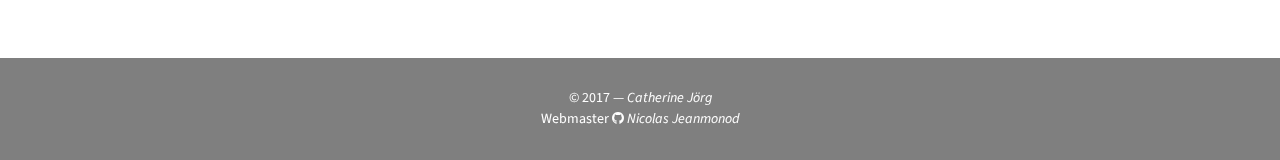
<file: cours-reflexologie-6-7-mai-2017/index.html>
<!DOCTYPE html>
<!--[if IE 7]>
<html class="ie ie7" lang="fr-FR">
<![endif]-->
<!--[if IE 8]>
<html class="ie ie8" lang="fr-FR">
<![endif]-->
<!--[if !(IE 7) | !(IE 8)  ]><!-->
<html lang="fr-FR">
<!--<![endif]-->
<head>
	<meta charset="UTF-8">
	<meta name="viewport" content="width=device-width">
	<title>Cours de réflexologie6 &amp; 7 mai 2017 | Catherine Jörg</title>
	<link rel="profile" href="http://gmpg.org/xfn/11">
	<!--[if lt IE 9]>
	<script src="http://catherinejorg.ch/wp-content/themes/twentythirteen/js/html5.js"></script>
	<![endif]-->


	<link rel='dns-prefetch' href='http://fonts.googleapis.com' />
<link rel='dns-prefetch' href='http://s.w.org' />
<link rel="alternate" type="application/rss+xml" title="Catherine Jörg &raquo; Flux" href="../feed/index.html" />
<link rel="alternate" type="application/rss+xml" title="Catherine Jörg &raquo; Flux des commentaires" href="../comments/feed/index.rss" />
		<script type="text/javascript">
			window._wpemojiSettings = {"baseUrl":"https:\/\/s.w.org\/images\/core\/emoji\/2.2.1\/72x72\/","ext":".png","svgUrl":"https:\/\/s.w.org\/images\/core\/emoji\/2.2.1\/svg\/","svgExt":".svg","source":{"concatemoji":"http:\/\/catherinejorg.ch\/wp-includes\/js\/wp-emoji-release.min.js?ver=4.7.2"}};
			!function(a,b,c){function d(a){var b,c,d,e,f=String.fromCharCode;if(!k||!k.fillText)return!1;switch(k.clearRect(0,0,j.width,j.height),k.textBaseline="top",k.font="600 32px Arial",a){case"flag":return k.fillText(f(55356,56826,55356,56819),0,0),!(j.toDataURL().length<3e3)&&(k.clearRect(0,0,j.width,j.height),k.fillText(f(55356,57331,65039,8205,55356,57096),0,0),b=j.toDataURL(),k.clearRect(0,0,j.width,j.height),k.fillText(f(55356,57331,55356,57096),0,0),c=j.toDataURL(),b!==c);case"emoji4":return k.fillText(f(55357,56425,55356,57341,8205,55357,56507),0,0),d=j.toDataURL(),k.clearRect(0,0,j.width,j.height),k.fillText(f(55357,56425,55356,57341,55357,56507),0,0),e=j.toDataURL(),d!==e}return!1}function e(a){var c=b.createElement("script");c.src=a,c.defer=c.type="text/javascript",b.getElementsByTagName("head")[0].appendChild(c)}var f,g,h,i,j=b.createElement("canvas"),k=j.getContext&&j.getContext("2d");for(i=Array("flag","emoji4"),c.supports={everything:!0,everythingExceptFlag:!0},h=0;h<i.length;h++)c.supports[i[h]]=d(i[h]),c.supports.everything=c.supports.everything&&c.supports[i[h]],"flag"!==i[h]&&(c.supports.everythingExceptFlag=c.supports.everythingExceptFlag&&c.supports[i[h]]);c.supports.everythingExceptFlag=c.supports.everythingExceptFlag&&!c.supports.flag,c.DOMReady=!1,c.readyCallback=function(){c.DOMReady=!0},c.supports.everything||(g=function(){c.readyCallback()},b.addEventListener?(b.addEventListener("DOMContentLoaded",g,!1),a.addEventListener("load",g,!1)):(a.attachEvent("onload",g),b.attachEvent("onreadystatechange",function(){"complete"===b.readyState&&c.readyCallback()})),f=c.source||{},f.concatemoji?e(f.concatemoji):f.wpemoji&&f.twemoji&&(e(f.twemoji),e(f.wpemoji)))}(window,document,window._wpemojiSettings);
		</script>
		<style type="text/css">img.wp-smiley,
img.emoji {
	display: inline !important;
	border: none !important;
	box-shadow: none !important;
	height: 1em !important;
	width: 1em !important;
	margin: 0 .07em !important;
	vertical-align: -0.1em !important;
	background: none !important;
	padding: 0 !important;
}
</style>
<link rel='stylesheet' id='twentythirteen-fonts-css'  href='https://fonts.googleapis.com/css?family=Source+Sans+Pro%3A300%2C400%2C700%2C300italic%2C400italic%2C700italic%7CBitter%3A400%2C700&amp;subset=latin%2Clatin-ext' type='text/css' media='all' />
<link rel='stylesheet' id='genericons-css'  href='../wp-content/themes/twentythirteen/genericons/genericons-ver=3.03.css' type='text/css' media='all' />
<link rel='stylesheet' id='twentythirteen-style-css'  href='../wp-content/themes/twentythirteen-child/style-ver=2013-07-18.css' type='text/css' media='all' />
<!--[if lt IE 9]>
<link rel='stylesheet' id='twentythirteen-ie-css'  href='http://catherinejorg.ch/wp-content/themes/twentythirteen/css/ie.css?ver=2013-07-18' type='text/css' media='all' />
<![endif]-->
<link rel='stylesheet' id='background-manager-pub-css'  href='../wp-content/plugins/background-manager/resources/css/pub-ver=1.2.5.2.css' type='text/css' media='all' />
<script type="text/javascript">/* <![CDATA[ */window.background_manager_ajax={"url":"http:\/\/catherinejorg.ch\/wp-admin\/admin-ajax.php","action":"background-manager"};/* ]]> */</script>
<script type='text/javascript' src='../wp-includes/js/jquery/jquery-ver=1.12.4.js'></script>
<script type='text/javascript' src='../wp-includes/js/jquery/jquery-migrate.min-ver=1.4.1.js'></script>
<script type='text/javascript'>
/* <![CDATA[ */
var myatu_bgm = {"current_background":{"id":314,"url":"http:\/\/catherinejorg.ch\/wp-content\/uploads\/fond.jpg","alt":"","desc":"","caption":"fond","link":"","thumb":"http:\/\/catherinejorg.ch\/wp-content\/uploads\/fond-150x150.jpg","bg_link":"","transition":"crossfade","transition_speed":0},"change_freq":"0","active_gallery":"315","is_fullsize":"true","is_preview":"false","initial_ease_in":"true","info_tab_thumb":"true","bg_click_new_window":"false","bg_track_clicks":"false","bg_track_clicks_category":"Background Manager","display_on_mobile":"true","fs_center":"true"};
/* ]]> */
</script>
<script type='text/javascript' src='../wp-content/plugins/background-manager/resources/js/functions-ver=1.2.5.2.js'></script>
<script type='text/javascript' src='../wp-content/plugins/background-manager/resources/js/flux-ver=1.2.5.2.js'></script>
<script type='text/javascript' src='../wp-content/plugins/background-manager/resources/js/pub-ver=1.2.5.2.js'></script>
<link rel='https://api.w.org/' href='../wp-json/index.json' />
<link rel="EditURI" type="application/rsd+xml" title="RSD" href="../xmlrpc.php-rsd.xml" />
<link rel="wlwmanifest" type="application/wlwmanifest+xml" href="../wp-includes/wlwmanifest.xml" /> 
<meta name="generator" content="WordPress 4.7.2" />
<link rel="canonical" href="index.html" />
<link rel='shortlink' href='index.html' />
<link rel="alternate" type="application/json+oembed" href="../wp-json/oembed/1.0/embed-url=http---catherinejorg.ch-cours-reflexologie-6-7-mai-2017-.json" />
<link rel="alternate" type="text/xml+oembed" href="../wp-json/oembed/1.0/embed-url=http---catherinejorg.ch-cours-reflexologie-6-7-mai-2017-&amp;format=xml.xml" />
<style type="text/css" media="screen">body.myatu_bgm_body { background-image: none !important;background-color: transparent !important; } </style>

	<script type="text/javascript">
		jQuery(document).ready(function($)
		{
			jQuery( '#masthead' ).fadeTo( 0, 0 ).delay( 100 ).fadeTo( 3000, 1 );
		});
	</script>

	<link rel="stylesheet" type="text/css" href="https://maxcdn.bootstrapcdn.com/font-awesome/4.7.0/css/font-awesome.min.css" />


</head>

<body class="page-template-default page page-id-383 single-author myatu_bgm_body">
<script>
  (function(i,s,o,g,r,a,m){i['GoogleAnalyticsObject']=r;i[r]=i[r]||function(){
  (i[r].q=i[r].q||[]).push(arguments)},i[r].l=1*new Date();a=s.createElement(o),
  m=s.getElementsByTagName(o)[0];a.async=1;a.src=g;m.parentNode.insertBefore(a,m)
  })(window,document,'script','//www.google-analytics.com/analytics.js','ga');

  ga('create', 'UA-60278759-2', 'auto');
  ga('send', 'pageview');

</script>	<div id="page" class="hfeed site">
		<header id="masthead" class="site-header" role="banner">
			<a class="home-link" href="../index.html" title="Catherine Jörg" rel="home">
				<h1 class="site-title">Catherine Jörg</h1>
				<h2 class="site-description">Thérapies douces — Broye</h2>
			</a>

			<div id="navbar" class="navbar">
				<nav id="site-navigation" class="navigation main-navigation" role="navigation">
					<h3 class="menu-toggle">Menu</h3>
					<a class="screen-reader-text skip-link" href="index.html#content" title="Aller au contenu principal">Aller au contenu principal</a>
					<div class="menu-menu-1-container"><ul id="menu-menu-1" class="nav-menu"><li id="menu-item-198" class="menu-item menu-item-type-post_type menu-item-object-page menu-item-home menu-item-has-children menu-item-198"><a href="../index.html">Accueil</a>
<ul class="sub-menu">
	<li id="menu-item-313" class="menu-item menu-item-type-post_type menu-item-object-page menu-item-home menu-item-313"><a href="../index.html">Bienvenue</a></li>
	<li id="menu-item-306" class="menu-item menu-item-type-post_type menu-item-object-page menu-item-306"><a href="../presentation/index.html">Présentation</a></li>
	<li id="menu-item-300" class="menu-item menu-item-type-post_type menu-item-object-page menu-item-300"><a href="../liens/index.html">Liens</a></li>
</ul>
</li>
<li id="menu-item-270" class="menu-item menu-item-type-custom menu-item-object-custom menu-item-has-children menu-item-270"><a>Thérapies</a>
<ul class="sub-menu">
	<li id="menu-item-34" class="menu-item menu-item-type-post_type menu-item-object-page menu-item-34"><a href="../reflexologie-plantaire/index.html">Réflexologie plantaire</a></li>
	<li id="menu-item-126" class="menu-item menu-item-type-post_type menu-item-object-page menu-item-126"><a href="../reflexologie-intuitive/index.html">Réflexologie intuitive</a></li>
	<li id="menu-item-37" class="menu-item menu-item-type-post_type menu-item-object-page menu-item-37"><a href="../massage-aux-pierres-chaudes-et-fraiches/index.html">Massage amérindien aux pierres chaudes et fraîches</a></li>
	<li id="menu-item-42" class="menu-item menu-item-type-post_type menu-item-object-page menu-item-42"><a href="../massage-assis-amma/index.html">Massage assis AMMA</a></li>
	<li id="menu-item-256" class="menu-item menu-item-type-post_type menu-item-object-page menu-item-256"><a href="../massage-du-dos-breuss/index.html">Massage du dos Breuss</a></li>
	<li id="menu-item-333" class="menu-item menu-item-type-post_type menu-item-object-page menu-item-333"><a href="../hypnose-therapeutique/index.html">Hypnose thérapeutique</a></li>
</ul>
</li>
<li id="menu-item-325" class="menu-item menu-item-type-custom menu-item-object-custom current-menu-ancestor current-menu-parent menu-item-has-children menu-item-325"><a>Agenda</a>
<ul class="sub-menu">
	<li id="menu-item-469" class="menu-item menu-item-type-post_type menu-item-object-page current-menu-item page_item page-item-383 current_page_item menu-item-469"><a href="index.html">Cours de réflexologie<br />6 &#038; 7 mai 2017</a></li>
	<li id="menu-item-476" class="menu-item menu-item-type-post_type menu-item-object-page menu-item-476"><a href="../cours-autohypnose-8-avril-27-mai-2017/index.html">Cours d’hypnose thérapeutique<br />8 avril &#038; 27 mai 2017</a></li>
</ul>
</li>
<li id="menu-item-81" class="menu-item menu-item-type-post_type menu-item-object-page menu-item-81"><a href="../contact/index.html">Contact</a></li>
</ul></div>					<form role="search" method="get" class="search-form" action="../index.html">
				<label>
					<span class="screen-reader-text">Rechercher&nbsp;:</span>
					<input type="search" class="search-field" placeholder="Recherche&hellip;" value="" name="s" />
				</label>
				<input type="submit" class="search-submit" value="Rechercher" />
			</form>				</nav><!-- #site-navigation -->
			</div><!-- #navbar -->
		</header><!-- #masthead -->

		<div id="main" class="site-main">

	<div id="primary" class="content-area">
		<div id="content" class="site-content" role="main">

						
				<article id="post-383" class="post-383 page type-page status-publish hentry">
					<header class="entry-header">
						
						<h1 class="entry-title">Cours de réflexologie<br />6 &amp; 7 mai 2017</h1>
					</header><!-- .entry-header -->

					<div class="entry-content">
						<p>Ce cours vous permettra d’apprendre les bases de la réflexologie. Il y aura un peu de théorie et beaucoup de  pratique, il est à portée de tout le monde, aucun prérequis n’est nécessaire.</p>
<p>Le cours est donné par Catherine Jörg, réflexologue diplômée depuis plus de 20 ans.</p>
<h2>Dates</h2>
<p style="text-align: center;">Samedi 6 et dimanche 7 mai 2017</p>
<h2>Horaire</h2>
<p style="text-align: center;">de 9 h 30 à 17 h 30</p>
<h2>Lieu</h2>
<p style="text-align: center;"><a href="https://goo.gl/maps/de1IP" target="_blank">Maison Verte, devant la gare de Romont, parking à disposition</a></p>
<h2>Tarif</h2>
<p style="text-align: center;">300 CHF<br />
L’inscription est validée après versement d’un acompte de 100 CHF.<br />
 Le solde de 200 CHF doit être acquitté au plus tard le jour du cours.</p>
<p style="text-align: center;">Les payements peuvent être effectués sur mon compte bancaire avec l’IBAN : CH83 0900 0000 1771 4034 3</p>
<h2>Flyer</h2>
<p style="text-align: center;"><a href="../wp-content/uploads/2017-mai-reflexologie-catherine-jorg.pdf">2017-mai-reflexologie-catherine-jorg</a></p>
<h2>Renseignements et inscriptions</h2>
<p style="text-align: center;"><a href="http://maison-verte.ch/agenda/cours-de-reflexologie-2/" target="_blank">Page du cours sur le site de la Maison Verte</a></p>
<p style="text-align: center;">Catherine Jörg<br />
<i class="fa fa-mobile"></i> 076 394 76 21<br />
<a href="mailto:cat.jorg@hotmail.com">cat.jorg@hotmail.com</a><br />
<a href="../index.html">catherinejorg.ch</a></p>
											</div><!-- .entry-content -->

					<footer class="entry-meta">
											</footer><!-- .entry-meta -->
				</article><!-- #post -->

				
<div id="comments" class="comments-area">

	
	
</div><!-- #comments -->			
		</div><!-- #content -->
	</div><!-- #primary -->


		</div><!-- #main -->
		<footer id="colophon" class="site-footer" role="contentinfo">
			
			<div class="site-info">
				© 2017 — <a href="../contact/index.html">Catherine Jörg</a><br/>
				Webmaster <i class="fa fa-github" aria-hidden="true"></i> <a href="mailto:nicolas.jeanmonod@blewin.ch">Nicolas Jeanmonod</a>
			</div><!-- .site-info -->
		</footer><!-- #colophon -->
	</div><!-- #page -->

	
<!-- Background Manager Start -->
<div id="myatu_bgm_img_group" class="myatu_bgm_fs" style="overflow: hidden;"><script type="text/javascript">
    /*<![CDATA[*/
        try{(function(a){myatu_bgm.addTopImage("",function(){if((typeof myatu_bgm!=="undefined")&&(myatu_bgm.initial_ease_in==="true")){a(this).fadeIn("slow")}else{a(this).show()}})}(jQuery))}catch(e){};
    /*]]>*/
    </script><noscript><img id="myatu_bgm_top" class="myatu_bgm_fs" src="../wp-content/uploads/fond.jpg" alt=""   /></noscript></div>
<!-- Background Manager End -->
<script type='text/javascript' src='../wp-content/themes/twentythirteen/js/functions-ver=20150330.js'></script>
<script type='text/javascript' src='../wp-includes/js/wp-embed.min-ver=4.7.2.js'></script>
</body>
</html>
</file>
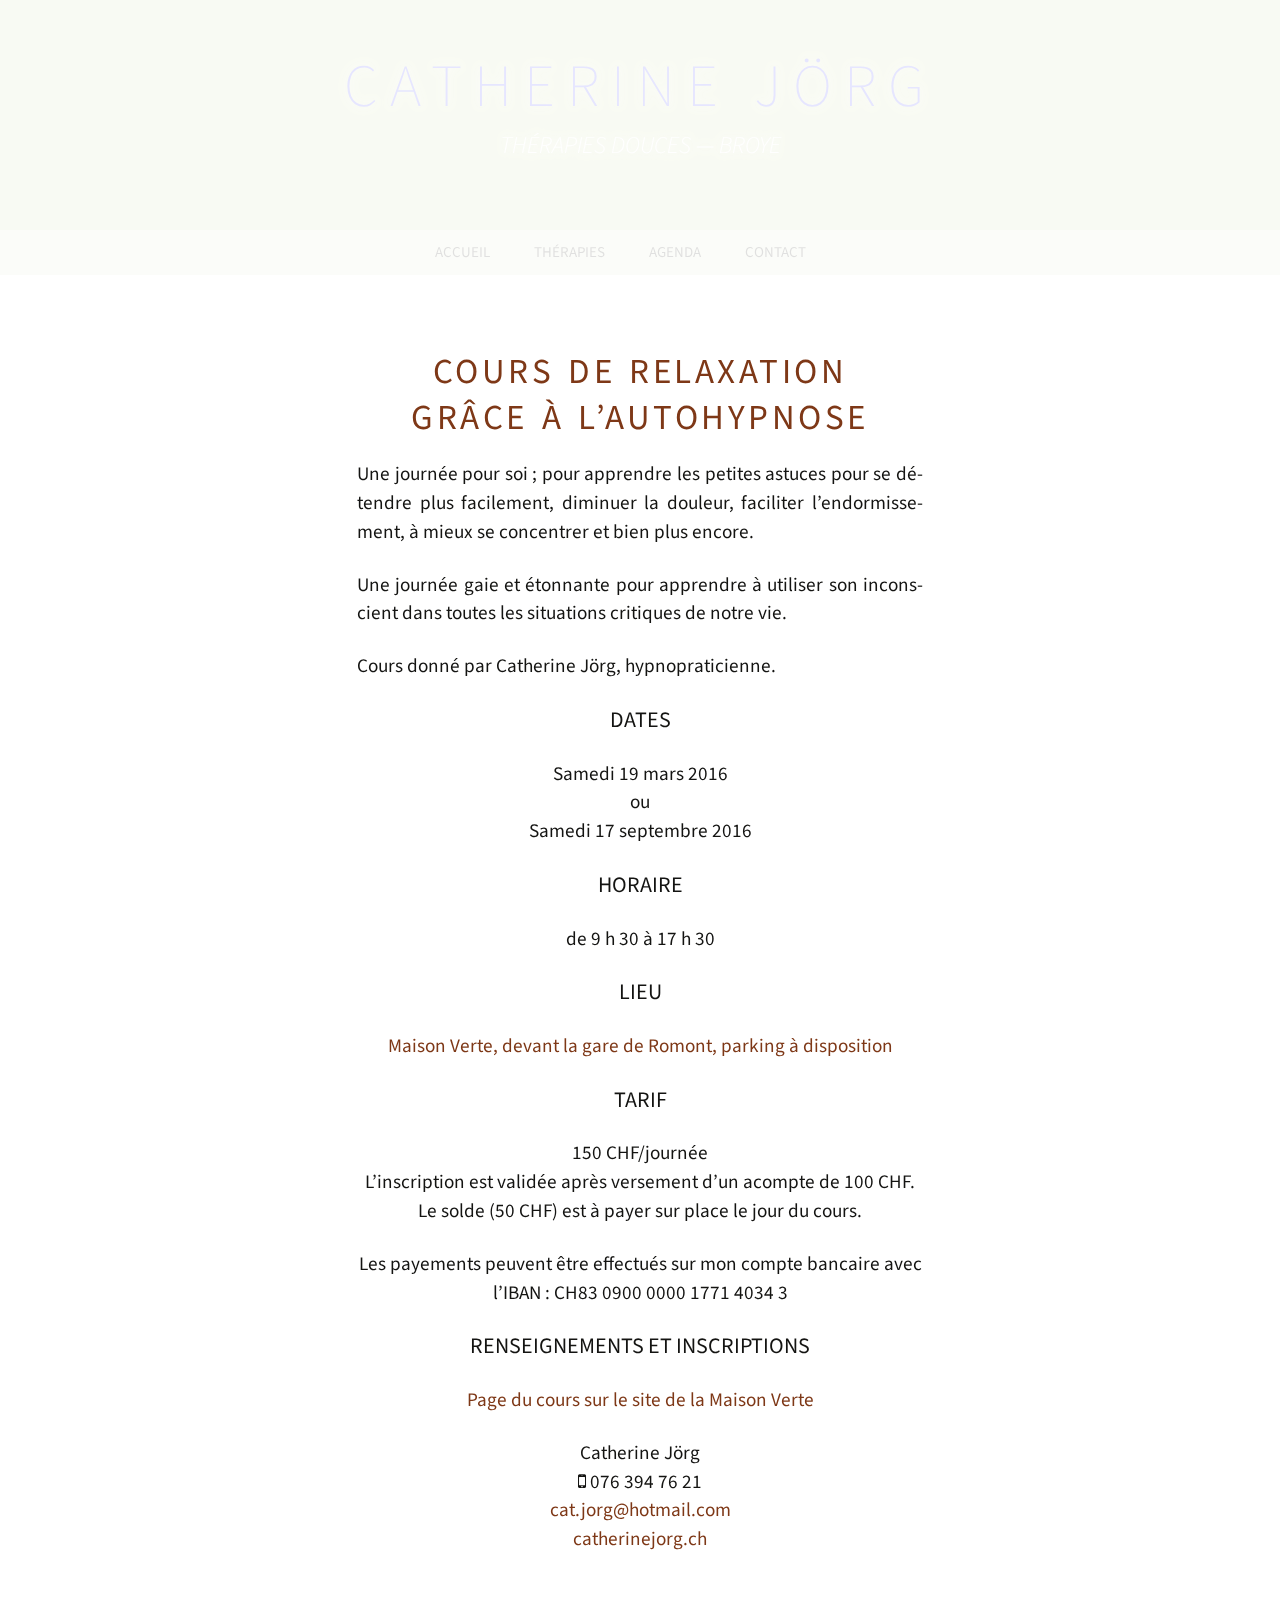
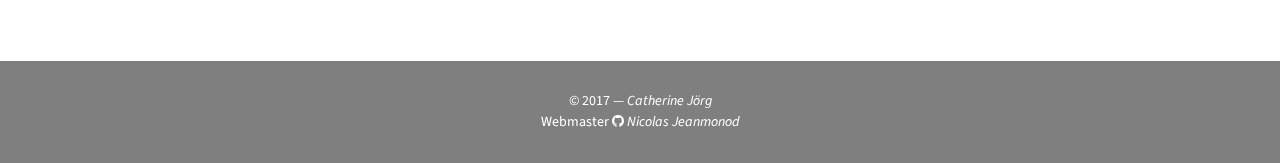
<file: cours-relaxation-autohypnose/index.html>
<!DOCTYPE html>
<!--[if IE 7]>
<html class="ie ie7" lang="fr-FR">
<![endif]-->
<!--[if IE 8]>
<html class="ie ie8" lang="fr-FR">
<![endif]-->
<!--[if !(IE 7) | !(IE 8)  ]><!-->
<html lang="fr-FR">
<!--<![endif]-->
<head>
	<meta charset="UTF-8">
	<meta name="viewport" content="width=device-width">
	<title>Cours de relaxation grâce à l’autohypnose | Catherine Jörg</title>
	<link rel="profile" href="http://gmpg.org/xfn/11">
	<!--[if lt IE 9]>
	<script src="http://catherinejorg.ch/wp-content/themes/twentythirteen/js/html5.js"></script>
	<![endif]-->


	<link rel='dns-prefetch' href='http://fonts.googleapis.com' />
<link rel='dns-prefetch' href='http://s.w.org' />
<link rel="alternate" type="application/rss+xml" title="Catherine Jörg &raquo; Flux" href="../feed/index.html" />
<link rel="alternate" type="application/rss+xml" title="Catherine Jörg &raquo; Flux des commentaires" href="../comments/feed/index.rss" />
		<script type="text/javascript">
			window._wpemojiSettings = {"baseUrl":"https:\/\/s.w.org\/images\/core\/emoji\/2.2.1\/72x72\/","ext":".png","svgUrl":"https:\/\/s.w.org\/images\/core\/emoji\/2.2.1\/svg\/","svgExt":".svg","source":{"concatemoji":"http:\/\/catherinejorg.ch\/wp-includes\/js\/wp-emoji-release.min.js?ver=4.7.2"}};
			!function(a,b,c){function d(a){var b,c,d,e,f=String.fromCharCode;if(!k||!k.fillText)return!1;switch(k.clearRect(0,0,j.width,j.height),k.textBaseline="top",k.font="600 32px Arial",a){case"flag":return k.fillText(f(55356,56826,55356,56819),0,0),!(j.toDataURL().length<3e3)&&(k.clearRect(0,0,j.width,j.height),k.fillText(f(55356,57331,65039,8205,55356,57096),0,0),b=j.toDataURL(),k.clearRect(0,0,j.width,j.height),k.fillText(f(55356,57331,55356,57096),0,0),c=j.toDataURL(),b!==c);case"emoji4":return k.fillText(f(55357,56425,55356,57341,8205,55357,56507),0,0),d=j.toDataURL(),k.clearRect(0,0,j.width,j.height),k.fillText(f(55357,56425,55356,57341,55357,56507),0,0),e=j.toDataURL(),d!==e}return!1}function e(a){var c=b.createElement("script");c.src=a,c.defer=c.type="text/javascript",b.getElementsByTagName("head")[0].appendChild(c)}var f,g,h,i,j=b.createElement("canvas"),k=j.getContext&&j.getContext("2d");for(i=Array("flag","emoji4"),c.supports={everything:!0,everythingExceptFlag:!0},h=0;h<i.length;h++)c.supports[i[h]]=d(i[h]),c.supports.everything=c.supports.everything&&c.supports[i[h]],"flag"!==i[h]&&(c.supports.everythingExceptFlag=c.supports.everythingExceptFlag&&c.supports[i[h]]);c.supports.everythingExceptFlag=c.supports.everythingExceptFlag&&!c.supports.flag,c.DOMReady=!1,c.readyCallback=function(){c.DOMReady=!0},c.supports.everything||(g=function(){c.readyCallback()},b.addEventListener?(b.addEventListener("DOMContentLoaded",g,!1),a.addEventListener("load",g,!1)):(a.attachEvent("onload",g),b.attachEvent("onreadystatechange",function(){"complete"===b.readyState&&c.readyCallback()})),f=c.source||{},f.concatemoji?e(f.concatemoji):f.wpemoji&&f.twemoji&&(e(f.twemoji),e(f.wpemoji)))}(window,document,window._wpemojiSettings);
		</script>
		<style type="text/css">img.wp-smiley,
img.emoji {
	display: inline !important;
	border: none !important;
	box-shadow: none !important;
	height: 1em !important;
	width: 1em !important;
	margin: 0 .07em !important;
	vertical-align: -0.1em !important;
	background: none !important;
	padding: 0 !important;
}
</style>
<link rel='stylesheet' id='twentythirteen-fonts-css'  href='https://fonts.googleapis.com/css?family=Source+Sans+Pro%3A300%2C400%2C700%2C300italic%2C400italic%2C700italic%7CBitter%3A400%2C700&amp;subset=latin%2Clatin-ext' type='text/css' media='all' />
<link rel='stylesheet' id='genericons-css'  href='../wp-content/themes/twentythirteen/genericons/genericons-ver=3.03.css' type='text/css' media='all' />
<link rel='stylesheet' id='twentythirteen-style-css'  href='../wp-content/themes/twentythirteen-child/style-ver=2013-07-18.css' type='text/css' media='all' />
<!--[if lt IE 9]>
<link rel='stylesheet' id='twentythirteen-ie-css'  href='http://catherinejorg.ch/wp-content/themes/twentythirteen/css/ie.css?ver=2013-07-18' type='text/css' media='all' />
<![endif]-->
<link rel='stylesheet' id='background-manager-pub-css'  href='../wp-content/plugins/background-manager/resources/css/pub-ver=1.2.5.2.css' type='text/css' media='all' />
<script type="text/javascript">/* <![CDATA[ */window.background_manager_ajax={"url":"http:\/\/catherinejorg.ch\/wp-admin\/admin-ajax.php","action":"background-manager"};/* ]]> */</script>
<script type='text/javascript' src='../wp-includes/js/jquery/jquery-ver=1.12.4.js'></script>
<script type='text/javascript' src='../wp-includes/js/jquery/jquery-migrate.min-ver=1.4.1.js'></script>
<script type='text/javascript'>
/* <![CDATA[ */
var myatu_bgm = {"current_background":{"id":314,"url":"http:\/\/catherinejorg.ch\/wp-content\/uploads\/fond.jpg","alt":"","desc":"","caption":"fond","link":"","thumb":"http:\/\/catherinejorg.ch\/wp-content\/uploads\/fond-150x150.jpg","bg_link":"","transition":"crossfade","transition_speed":0},"change_freq":"0","active_gallery":"315","is_fullsize":"true","is_preview":"false","initial_ease_in":"true","info_tab_thumb":"true","bg_click_new_window":"false","bg_track_clicks":"false","bg_track_clicks_category":"Background Manager","display_on_mobile":"true","fs_center":"true"};
/* ]]> */
</script>
<script type='text/javascript' src='../wp-content/plugins/background-manager/resources/js/functions-ver=1.2.5.2.js'></script>
<script type='text/javascript' src='../wp-content/plugins/background-manager/resources/js/flux-ver=1.2.5.2.js'></script>
<script type='text/javascript' src='../wp-content/plugins/background-manager/resources/js/pub-ver=1.2.5.2.js'></script>
<link rel='https://api.w.org/' href='../wp-json/index.json' />
<link rel="EditURI" type="application/rsd+xml" title="RSD" href="../xmlrpc.php-rsd.xml" />
<link rel="wlwmanifest" type="application/wlwmanifest+xml" href="../wp-includes/wlwmanifest.xml" /> 
<meta name="generator" content="WordPress 4.7.2" />
<link rel="canonical" href="index.html" />
<link rel='shortlink' href='index.html' />
<link rel="alternate" type="application/json+oembed" href="../wp-json/oembed/1.0/embed-url=http---catherinejorg.ch-cours-relaxation-autohypnose-.json" />
<link rel="alternate" type="text/xml+oembed" href="../wp-json/oembed/1.0/embed-url=http---catherinejorg.ch-cours-relaxation-autohypnose-&amp;format=xml.xml" />
<style type="text/css" media="screen">body.myatu_bgm_body { background-image: none !important;background-color: transparent !important; } </style>

	<script type="text/javascript">
		jQuery(document).ready(function($)
		{
			jQuery( '#masthead' ).fadeTo( 0, 0 ).delay( 100 ).fadeTo( 3000, 1 );
		});
	</script>

	<link rel="stylesheet" type="text/css" href="https://maxcdn.bootstrapcdn.com/font-awesome/4.7.0/css/font-awesome.min.css" />


</head>

<body class="page-template-default page page-id-372 single-author myatu_bgm_body">
<script>
  (function(i,s,o,g,r,a,m){i['GoogleAnalyticsObject']=r;i[r]=i[r]||function(){
  (i[r].q=i[r].q||[]).push(arguments)},i[r].l=1*new Date();a=s.createElement(o),
  m=s.getElementsByTagName(o)[0];a.async=1;a.src=g;m.parentNode.insertBefore(a,m)
  })(window,document,'script','//www.google-analytics.com/analytics.js','ga');

  ga('create', 'UA-60278759-2', 'auto');
  ga('send', 'pageview');

</script>	<div id="page" class="hfeed site">
		<header id="masthead" class="site-header" role="banner">
			<a class="home-link" href="../index.html" title="Catherine Jörg" rel="home">
				<h1 class="site-title">Catherine Jörg</h1>
				<h2 class="site-description">Thérapies douces — Broye</h2>
			</a>

			<div id="navbar" class="navbar">
				<nav id="site-navigation" class="navigation main-navigation" role="navigation">
					<h3 class="menu-toggle">Menu</h3>
					<a class="screen-reader-text skip-link" href="index.html#content" title="Aller au contenu principal">Aller au contenu principal</a>
					<div class="menu-menu-1-container"><ul id="menu-menu-1" class="nav-menu"><li id="menu-item-198" class="menu-item menu-item-type-post_type menu-item-object-page menu-item-home menu-item-has-children menu-item-198"><a href="../index.html">Accueil</a>
<ul class="sub-menu">
	<li id="menu-item-313" class="menu-item menu-item-type-post_type menu-item-object-page menu-item-home menu-item-313"><a href="../index.html">Bienvenue</a></li>
	<li id="menu-item-306" class="menu-item menu-item-type-post_type menu-item-object-page menu-item-306"><a href="../presentation/index.html">Présentation</a></li>
	<li id="menu-item-300" class="menu-item menu-item-type-post_type menu-item-object-page menu-item-300"><a href="../liens/index.html">Liens</a></li>
</ul>
</li>
<li id="menu-item-270" class="menu-item menu-item-type-custom menu-item-object-custom menu-item-has-children menu-item-270"><a>Thérapies</a>
<ul class="sub-menu">
	<li id="menu-item-34" class="menu-item menu-item-type-post_type menu-item-object-page menu-item-34"><a href="../reflexologie-plantaire/index.html">Réflexologie plantaire</a></li>
	<li id="menu-item-126" class="menu-item menu-item-type-post_type menu-item-object-page menu-item-126"><a href="../reflexologie-intuitive/index.html">Réflexologie intuitive</a></li>
	<li id="menu-item-37" class="menu-item menu-item-type-post_type menu-item-object-page menu-item-37"><a href="../massage-aux-pierres-chaudes-et-fraiches/index.html">Massage amérindien aux pierres chaudes et fraîches</a></li>
	<li id="menu-item-42" class="menu-item menu-item-type-post_type menu-item-object-page menu-item-42"><a href="../massage-assis-amma/index.html">Massage assis AMMA</a></li>
	<li id="menu-item-256" class="menu-item menu-item-type-post_type menu-item-object-page menu-item-256"><a href="../massage-du-dos-breuss/index.html">Massage du dos Breuss</a></li>
	<li id="menu-item-333" class="menu-item menu-item-type-post_type menu-item-object-page menu-item-333"><a href="../hypnose-therapeutique/index.html">Hypnose thérapeutique</a></li>
</ul>
</li>
<li id="menu-item-325" class="menu-item menu-item-type-custom menu-item-object-custom menu-item-has-children menu-item-325"><a>Agenda</a>
<ul class="sub-menu">
	<li id="menu-item-469" class="menu-item menu-item-type-post_type menu-item-object-page menu-item-469"><a href="../cours-reflexologie-6-7-mai-2017/index.html">Cours de réflexologie<br />6 &#038; 7 mai 2017</a></li>
	<li id="menu-item-476" class="menu-item menu-item-type-post_type menu-item-object-page menu-item-476"><a href="../cours-autohypnose-8-avril-27-mai-2017/index.html">Cours d’hypnose thérapeutique<br />8 avril &#038; 27 mai 2017</a></li>
</ul>
</li>
<li id="menu-item-81" class="menu-item menu-item-type-post_type menu-item-object-page menu-item-81"><a href="../contact/index.html">Contact</a></li>
</ul></div>					<form role="search" method="get" class="search-form" action="../index.html">
				<label>
					<span class="screen-reader-text">Rechercher&nbsp;:</span>
					<input type="search" class="search-field" placeholder="Recherche&hellip;" value="" name="s" />
				</label>
				<input type="submit" class="search-submit" value="Rechercher" />
			</form>				</nav><!-- #site-navigation -->
			</div><!-- #navbar -->
		</header><!-- #masthead -->

		<div id="main" class="site-main">

	<div id="primary" class="content-area">
		<div id="content" class="site-content" role="main">

						
				<article id="post-372" class="post-372 page type-page status-publish hentry">
					<header class="entry-header">
						
						<h1 class="entry-title">Cours de relaxation grâce à l’autohypnose</h1>
					</header><!-- .entry-header -->

					<div class="entry-content">
						<p>Une journée pour soi ; pour apprendre les petites astuces pour se détendre plus facilement, diminuer la douleur, faciliter l’endormissement, à mieux se concentrer et bien plus encore.</p>
<p>Une journée gaie et étonnante pour apprendre à utiliser son inconscient dans toutes les situations critiques de notre vie.</p>
<p>Cours donné par Catherine Jörg, hypnopraticienne.</p>
<h2>Dates</h2>
<p style="text-align: center;">Samedi 19 mars 2016<br />
ou<br />
Samedi 17 septembre 2016</p>
<h2>Horaire</h2>
<p style="text-align: center;">de 9 h 30 à 17 h 30</p>
<h2>Lieu</h2>
<p style="text-align: center;"><a href="https://goo.gl/maps/de1IP" target="_blank">Maison Verte, devant la gare de Romont, parking à disposition</a></p>
<h2>Tarif</h2>
<p style="text-align: center;">150 CHF/journée<br />
L’inscription est validée après versement d’un acompte de 100 CHF.<br />
Le solde (50 CHF) est à payer sur place le jour du cours.</p>
<p style="text-align: center;">Les payements peuvent être effectués sur mon compte bancaire avec l’IBAN : CH83 0900 0000 1771 4034 3</p>
<h2>Renseignements et inscriptions</h2>
<p style="text-align: center;"><a href="http://maison-verte.ch/agenda/relaxation-grace-a-lauto-hypnose/" target="_blank">Page du cours sur le site de la Maison Verte</a></p>
<p style="text-align: center;">Catherine Jörg<br />
<i class="fa fa-mobile"></i> 076 394 76 21<br />
<a href="mailto:cat.jorg@hotmail.com">cat.jorg@hotmail.com</a><br />
<a href="index.html">catherinejorg.ch</a></p>
											</div><!-- .entry-content -->

					<footer class="entry-meta">
											</footer><!-- .entry-meta -->
				</article><!-- #post -->

				
<div id="comments" class="comments-area">

	
	
</div><!-- #comments -->			
		</div><!-- #content -->
	</div><!-- #primary -->


		</div><!-- #main -->
		<footer id="colophon" class="site-footer" role="contentinfo">
			
			<div class="site-info">
				© 2017 — <a href="../contact/index.html">Catherine Jörg</a><br/>
				Webmaster <i class="fa fa-github" aria-hidden="true"></i> <a href="mailto:nicolas.jeanmonod@blewin.ch">Nicolas Jeanmonod</a>
			</div><!-- .site-info -->
		</footer><!-- #colophon -->
	</div><!-- #page -->

	
<!-- Background Manager Start -->
<div id="myatu_bgm_img_group" class="myatu_bgm_fs" style="overflow: hidden;"><script type="text/javascript">
    /*<![CDATA[*/
        try{(function(a){myatu_bgm.addTopImage("",function(){if((typeof myatu_bgm!=="undefined")&&(myatu_bgm.initial_ease_in==="true")){a(this).fadeIn("slow")}else{a(this).show()}})}(jQuery))}catch(e){};
    /*]]>*/
    </script><noscript><img id="myatu_bgm_top" class="myatu_bgm_fs" src="../wp-content/uploads/fond.jpg" alt=""   /></noscript></div>
<!-- Background Manager End -->
<script type='text/javascript' src='../wp-content/themes/twentythirteen/js/functions-ver=20150330.js'></script>
<script type='text/javascript' src='../wp-includes/js/wp-embed.min-ver=4.7.2.js'></script>
</body>
</html>
</file>
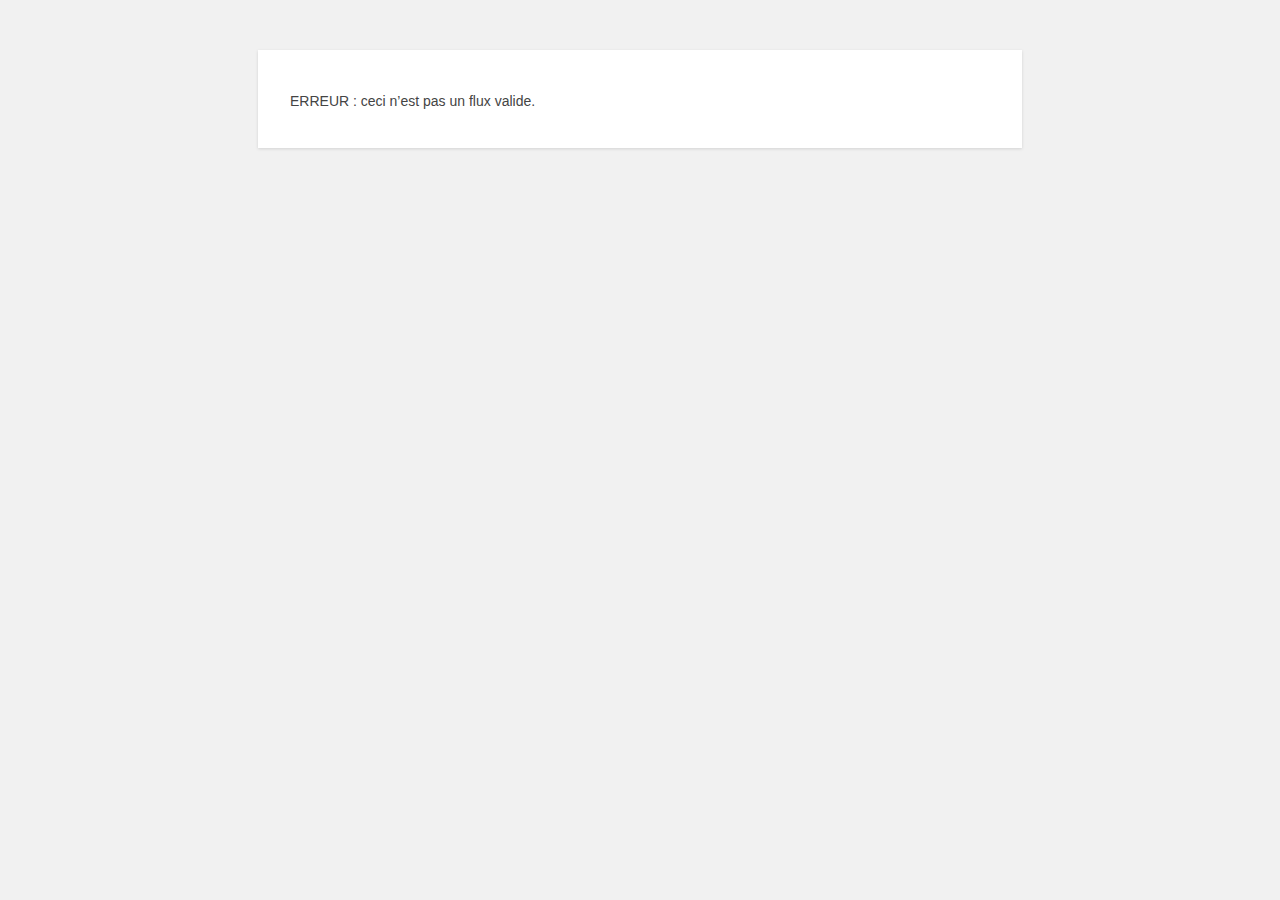
<file: feed/index.html>
<!DOCTYPE html>
<!-- Ticket #11289, IE bug fix: always pad the error page with enough characters such that it is greater than 512 bytes, even after gzip compression [base64]
-->
<html xmlns="http://www.w3.org/1999/xhtml" lang="fr-FR">
<head>
	<meta http-equiv="Content-Type" content="text/html; charset=utf-8" />
	<meta name="viewport" content="width=device-width">
	<meta name='robots' content='noindex,follow' />
	<title>WordPress &raquo; Erreur</title>
	<style type="text/css">
		html {
			background: #f1f1f1;
		}
		body {
			background: #fff;
			color: #444;
			font-family: -apple-system, BlinkMacSystemFont, "Segoe UI", Roboto, Oxygen-Sans, Ubuntu, Cantarell, "Helvetica Neue", sans-serif;
			margin: 2em auto;
			padding: 1em 2em;
			max-width: 700px;
			-webkit-box-shadow: 0 1px 3px rgba(0,0,0,0.13);
			box-shadow: 0 1px 3px rgba(0,0,0,0.13);
		}
		h1 {
			border-bottom: 1px solid #dadada;
			clear: both;
			color: #666;
			font-size: 24px;
			margin: 30px 0 0 0;
			padding: 0;
			padding-bottom: 7px;
		}
		#error-page {
			margin-top: 50px;
		}
		#error-page p {
			font-size: 14px;
			line-height: 1.5;
			margin: 25px 0 20px;
		}
		#error-page code {
			font-family: Consolas, Monaco, monospace;
		}
		ul li {
			margin-bottom: 10px;
			font-size: 14px ;
		}
		a {
			color: #0073aa;
		}
		a:hover,
		a:active {
			color: #00a0d2;
		}
		a:focus {
			color: #124964;
		    -webkit-box-shadow:
		    	0 0 0 1px #5b9dd9,
				0 0 2px 1px rgba(30, 140, 190, .8);
		    box-shadow:
		    	0 0 0 1px #5b9dd9,
				0 0 2px 1px rgba(30, 140, 190, .8);
			outline: none;
		}
		.button {
			background: #f7f7f7;
			border: 1px solid #ccc;
			color: #555;
			display: inline-block;
			text-decoration: none;
			font-size: 13px;
			line-height: 26px;
			height: 28px;
			margin: 0;
			padding: 0 10px 1px;
			cursor: pointer;
			-webkit-border-radius: 3px;
			-webkit-appearance: none;
			border-radius: 3px;
			white-space: nowrap;
			-webkit-box-sizing: border-box;
			-moz-box-sizing:    border-box;
			box-sizing:         border-box;

			-webkit-box-shadow: 0 1px 0 #ccc;
			box-shadow: 0 1px 0 #ccc;
		 	vertical-align: top;
		}

		.button.button-large {
			height: 30px;
			line-height: 28px;
			padding: 0 12px 2px;
		}

		.button:hover,
		.button:focus {
			background: #fafafa;
			border-color: #999;
			color: #23282d;
		}

		.button:focus  {
			border-color: #5b9dd9;
			-webkit-box-shadow: 0 0 3px rgba( 0, 115, 170, .8 );
			box-shadow: 0 0 3px rgba( 0, 115, 170, .8 );
			outline: none;
		}

		.button:active {
			background: #eee;
			border-color: #999;
		 	-webkit-box-shadow: inset 0 2px 5px -3px rgba( 0, 0, 0, 0.5 );
		 	box-shadow: inset 0 2px 5px -3px rgba( 0, 0, 0, 0.5 );
		 	-webkit-transform: translateY(1px);
		 	-ms-transform: translateY(1px);
		 	transform: translateY(1px);
		}

			</style>
</head>
<body id="error-page">
	<p>ERREUR : ceci n’est pas un flux valide.</p></body>
</html>
</file>
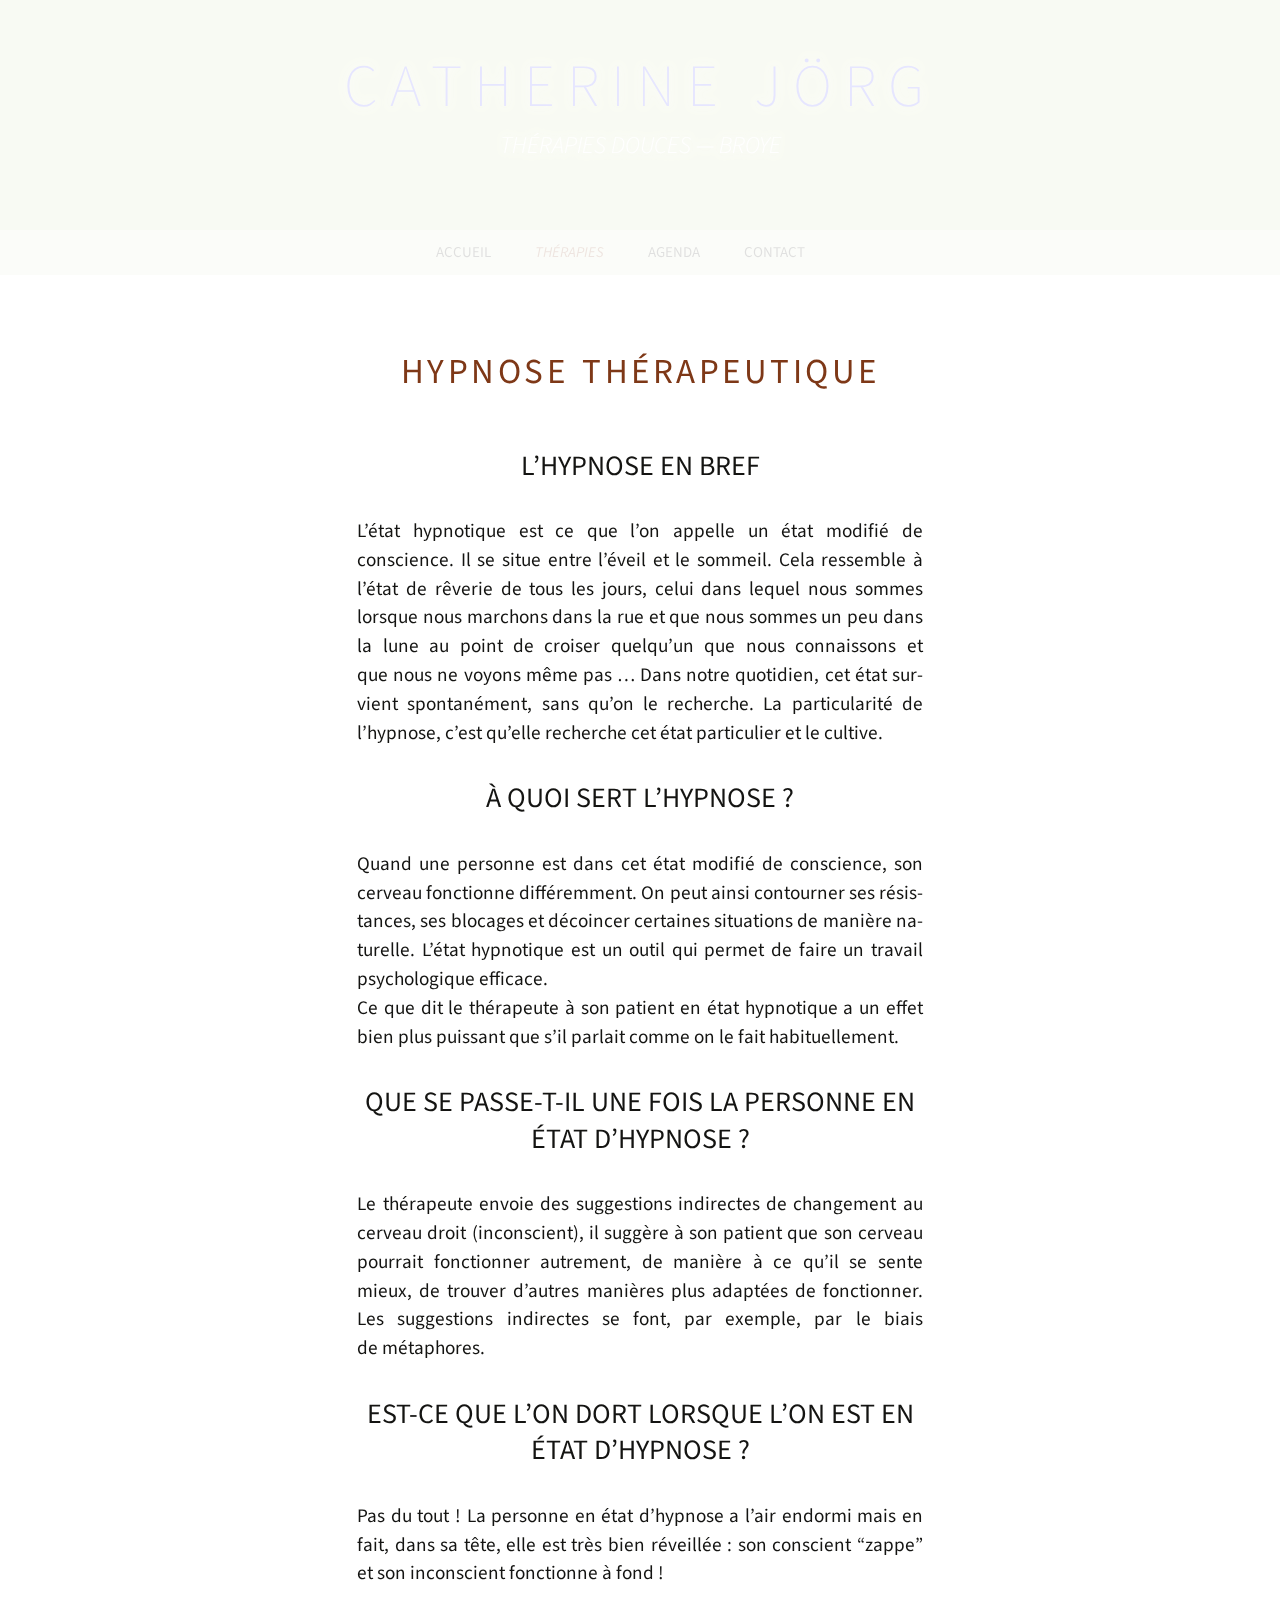
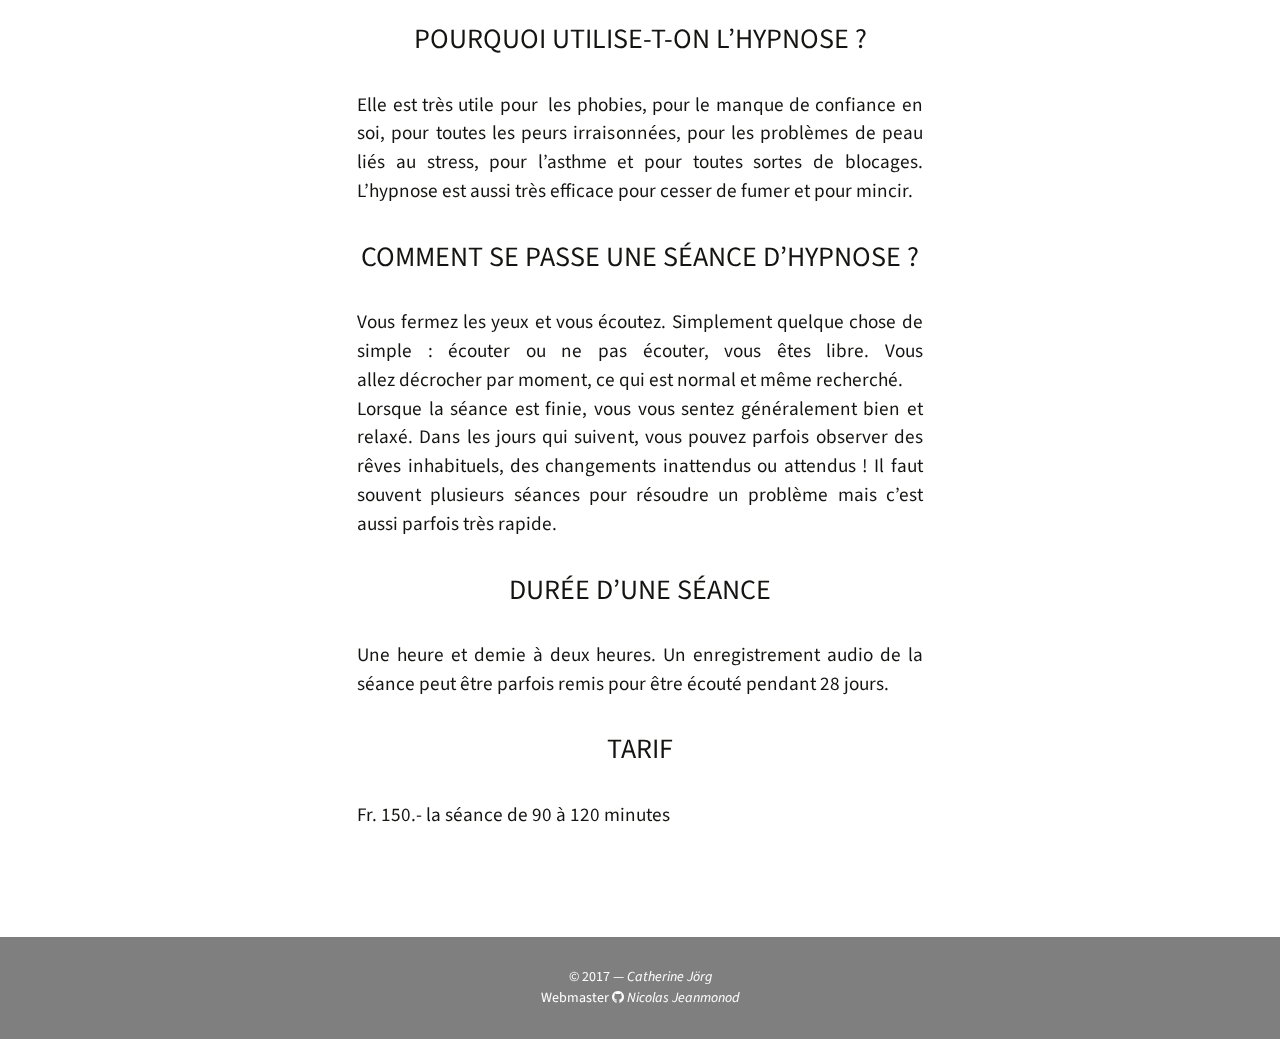
<file: hypnose-therapeutique/index.html>
<!DOCTYPE html>
<!--[if IE 7]>
<html class="ie ie7" lang="fr-FR">
<![endif]-->
<!--[if IE 8]>
<html class="ie ie8" lang="fr-FR">
<![endif]-->
<!--[if !(IE 7) | !(IE 8)  ]><!-->
<html lang="fr-FR">
<!--<![endif]-->
<head>
	<meta charset="UTF-8">
	<meta name="viewport" content="width=device-width">
	<title>Hypnose thérapeutique | Catherine Jörg</title>
	<link rel="profile" href="http://gmpg.org/xfn/11">
	<!--[if lt IE 9]>
	<script src="http://catherinejorg.ch/wp-content/themes/twentythirteen/js/html5.js"></script>
	<![endif]-->


	<link rel='dns-prefetch' href='http://fonts.googleapis.com' />
<link rel='dns-prefetch' href='http://s.w.org' />
<link rel="alternate" type="application/rss+xml" title="Catherine Jörg &raquo; Flux" href="../feed/index.html" />
<link rel="alternate" type="application/rss+xml" title="Catherine Jörg &raquo; Flux des commentaires" href="../comments/feed/index.rss" />
		<script type="text/javascript">
			window._wpemojiSettings = {"baseUrl":"https:\/\/s.w.org\/images\/core\/emoji\/2.2.1\/72x72\/","ext":".png","svgUrl":"https:\/\/s.w.org\/images\/core\/emoji\/2.2.1\/svg\/","svgExt":".svg","source":{"concatemoji":"http:\/\/catherinejorg.ch\/wp-includes\/js\/wp-emoji-release.min.js?ver=4.7.2"}};
			!function(a,b,c){function d(a){var b,c,d,e,f=String.fromCharCode;if(!k||!k.fillText)return!1;switch(k.clearRect(0,0,j.width,j.height),k.textBaseline="top",k.font="600 32px Arial",a){case"flag":return k.fillText(f(55356,56826,55356,56819),0,0),!(j.toDataURL().length<3e3)&&(k.clearRect(0,0,j.width,j.height),k.fillText(f(55356,57331,65039,8205,55356,57096),0,0),b=j.toDataURL(),k.clearRect(0,0,j.width,j.height),k.fillText(f(55356,57331,55356,57096),0,0),c=j.toDataURL(),b!==c);case"emoji4":return k.fillText(f(55357,56425,55356,57341,8205,55357,56507),0,0),d=j.toDataURL(),k.clearRect(0,0,j.width,j.height),k.fillText(f(55357,56425,55356,57341,55357,56507),0,0),e=j.toDataURL(),d!==e}return!1}function e(a){var c=b.createElement("script");c.src=a,c.defer=c.type="text/javascript",b.getElementsByTagName("head")[0].appendChild(c)}var f,g,h,i,j=b.createElement("canvas"),k=j.getContext&&j.getContext("2d");for(i=Array("flag","emoji4"),c.supports={everything:!0,everythingExceptFlag:!0},h=0;h<i.length;h++)c.supports[i[h]]=d(i[h]),c.supports.everything=c.supports.everything&&c.supports[i[h]],"flag"!==i[h]&&(c.supports.everythingExceptFlag=c.supports.everythingExceptFlag&&c.supports[i[h]]);c.supports.everythingExceptFlag=c.supports.everythingExceptFlag&&!c.supports.flag,c.DOMReady=!1,c.readyCallback=function(){c.DOMReady=!0},c.supports.everything||(g=function(){c.readyCallback()},b.addEventListener?(b.addEventListener("DOMContentLoaded",g,!1),a.addEventListener("load",g,!1)):(a.attachEvent("onload",g),b.attachEvent("onreadystatechange",function(){"complete"===b.readyState&&c.readyCallback()})),f=c.source||{},f.concatemoji?e(f.concatemoji):f.wpemoji&&f.twemoji&&(e(f.twemoji),e(f.wpemoji)))}(window,document,window._wpemojiSettings);
		</script>
		<style type="text/css">img.wp-smiley,
img.emoji {
	display: inline !important;
	border: none !important;
	box-shadow: none !important;
	height: 1em !important;
	width: 1em !important;
	margin: 0 .07em !important;
	vertical-align: -0.1em !important;
	background: none !important;
	padding: 0 !important;
}
</style>
<link rel='stylesheet' id='twentythirteen-fonts-css'  href='https://fonts.googleapis.com/css?family=Source+Sans+Pro%3A300%2C400%2C700%2C300italic%2C400italic%2C700italic%7CBitter%3A400%2C700&amp;subset=latin%2Clatin-ext' type='text/css' media='all' />
<link rel='stylesheet' id='genericons-css'  href='../wp-content/themes/twentythirteen/genericons/genericons-ver=3.03.css' type='text/css' media='all' />
<link rel='stylesheet' id='twentythirteen-style-css'  href='../wp-content/themes/twentythirteen-child/style-ver=2013-07-18.css' type='text/css' media='all' />
<!--[if lt IE 9]>
<link rel='stylesheet' id='twentythirteen-ie-css'  href='http://catherinejorg.ch/wp-content/themes/twentythirteen/css/ie.css?ver=2013-07-18' type='text/css' media='all' />
<![endif]-->
<link rel='stylesheet' id='background-manager-pub-css'  href='../wp-content/plugins/background-manager/resources/css/pub-ver=1.2.5.2.css' type='text/css' media='all' />
<script type="text/javascript">/* <![CDATA[ */window.background_manager_ajax={"url":"http:\/\/catherinejorg.ch\/wp-admin\/admin-ajax.php","action":"background-manager"};/* ]]> */</script>
<script type='text/javascript' src='../wp-includes/js/jquery/jquery-ver=1.12.4.js'></script>
<script type='text/javascript' src='../wp-includes/js/jquery/jquery-migrate.min-ver=1.4.1.js'></script>
<script type='text/javascript'>
/* <![CDATA[ */
var myatu_bgm = {"current_background":{"id":314,"url":"http:\/\/catherinejorg.ch\/wp-content\/uploads\/fond.jpg","alt":"","desc":"","caption":"fond","link":"","thumb":"http:\/\/catherinejorg.ch\/wp-content\/uploads\/fond-150x150.jpg","bg_link":"","transition":"crossfade","transition_speed":0},"change_freq":"0","active_gallery":"315","is_fullsize":"true","is_preview":"false","initial_ease_in":"true","info_tab_thumb":"true","bg_click_new_window":"false","bg_track_clicks":"false","bg_track_clicks_category":"Background Manager","display_on_mobile":"true","fs_center":"true"};
/* ]]> */
</script>
<script type='text/javascript' src='../wp-content/plugins/background-manager/resources/js/functions-ver=1.2.5.2.js'></script>
<script type='text/javascript' src='../wp-content/plugins/background-manager/resources/js/flux-ver=1.2.5.2.js'></script>
<script type='text/javascript' src='../wp-content/plugins/background-manager/resources/js/pub-ver=1.2.5.2.js'></script>
<link rel='https://api.w.org/' href='../wp-json/index.json' />
<link rel="EditURI" type="application/rsd+xml" title="RSD" href="../xmlrpc.php-rsd.xml" />
<link rel="wlwmanifest" type="application/wlwmanifest+xml" href="../wp-includes/wlwmanifest.xml" /> 
<meta name="generator" content="WordPress 4.7.2" />
<link rel="canonical" href="index.html" />
<link rel='shortlink' href='index.html' />
<link rel="alternate" type="application/json+oembed" href="../wp-json/oembed/1.0/embed-url=http---catherinejorg.ch-hypnose-therapeutique-.json" />
<link rel="alternate" type="text/xml+oembed" href="../wp-json/oembed/1.0/embed-url=http---catherinejorg.ch-hypnose-therapeutique-&amp;format=xml.xml" />
<style type="text/css" media="screen">body.myatu_bgm_body { background-image: none !important;background-color: transparent !important; } </style>

	<script type="text/javascript">
		jQuery(document).ready(function($)
		{
			jQuery( '#masthead' ).fadeTo( 0, 0 ).delay( 100 ).fadeTo( 3000, 1 );
		});
	</script>

	<link rel="stylesheet" type="text/css" href="https://maxcdn.bootstrapcdn.com/font-awesome/4.7.0/css/font-awesome.min.css" />


</head>

<body class="page-template-default page page-id-293 single-author myatu_bgm_body">
<script>
  (function(i,s,o,g,r,a,m){i['GoogleAnalyticsObject']=r;i[r]=i[r]||function(){
  (i[r].q=i[r].q||[]).push(arguments)},i[r].l=1*new Date();a=s.createElement(o),
  m=s.getElementsByTagName(o)[0];a.async=1;a.src=g;m.parentNode.insertBefore(a,m)
  })(window,document,'script','//www.google-analytics.com/analytics.js','ga');

  ga('create', 'UA-60278759-2', 'auto');
  ga('send', 'pageview');

</script>	<div id="page" class="hfeed site">
		<header id="masthead" class="site-header" role="banner">
			<a class="home-link" href="../index.html" title="Catherine Jörg" rel="home">
				<h1 class="site-title">Catherine Jörg</h1>
				<h2 class="site-description">Thérapies douces — Broye</h2>
			</a>

			<div id="navbar" class="navbar">
				<nav id="site-navigation" class="navigation main-navigation" role="navigation">
					<h3 class="menu-toggle">Menu</h3>
					<a class="screen-reader-text skip-link" href="index.html#content" title="Aller au contenu principal">Aller au contenu principal</a>
					<div class="menu-menu-1-container"><ul id="menu-menu-1" class="nav-menu"><li id="menu-item-198" class="menu-item menu-item-type-post_type menu-item-object-page menu-item-home menu-item-has-children menu-item-198"><a href="../index.html">Accueil</a>
<ul class="sub-menu">
	<li id="menu-item-313" class="menu-item menu-item-type-post_type menu-item-object-page menu-item-home menu-item-313"><a href="../index.html">Bienvenue</a></li>
	<li id="menu-item-306" class="menu-item menu-item-type-post_type menu-item-object-page menu-item-306"><a href="../presentation/index.html">Présentation</a></li>
	<li id="menu-item-300" class="menu-item menu-item-type-post_type menu-item-object-page menu-item-300"><a href="../liens/index.html">Liens</a></li>
</ul>
</li>
<li id="menu-item-270" class="menu-item menu-item-type-custom menu-item-object-custom current-menu-ancestor current-menu-parent menu-item-has-children menu-item-270"><a>Thérapies</a>
<ul class="sub-menu">
	<li id="menu-item-34" class="menu-item menu-item-type-post_type menu-item-object-page menu-item-34"><a href="../reflexologie-plantaire/index.html">Réflexologie plantaire</a></li>
	<li id="menu-item-126" class="menu-item menu-item-type-post_type menu-item-object-page menu-item-126"><a href="../reflexologie-intuitive/index.html">Réflexologie intuitive</a></li>
	<li id="menu-item-37" class="menu-item menu-item-type-post_type menu-item-object-page menu-item-37"><a href="../massage-aux-pierres-chaudes-et-fraiches/index.html">Massage amérindien aux pierres chaudes et fraîches</a></li>
	<li id="menu-item-42" class="menu-item menu-item-type-post_type menu-item-object-page menu-item-42"><a href="../massage-assis-amma/index.html">Massage assis AMMA</a></li>
	<li id="menu-item-256" class="menu-item menu-item-type-post_type menu-item-object-page menu-item-256"><a href="../massage-du-dos-breuss/index.html">Massage du dos Breuss</a></li>
	<li id="menu-item-333" class="menu-item menu-item-type-post_type menu-item-object-page current-menu-item page_item page-item-293 current_page_item menu-item-333"><a href="index.html">Hypnose thérapeutique</a></li>
</ul>
</li>
<li id="menu-item-325" class="menu-item menu-item-type-custom menu-item-object-custom menu-item-has-children menu-item-325"><a>Agenda</a>
<ul class="sub-menu">
	<li id="menu-item-469" class="menu-item menu-item-type-post_type menu-item-object-page menu-item-469"><a href="../cours-reflexologie-6-7-mai-2017/index.html">Cours de réflexologie<br />6 &#038; 7 mai 2017</a></li>
	<li id="menu-item-476" class="menu-item menu-item-type-post_type menu-item-object-page menu-item-476"><a href="../cours-autohypnose-8-avril-27-mai-2017/index.html">Cours d’hypnose thérapeutique<br />8 avril &#038; 27 mai 2017</a></li>
</ul>
</li>
<li id="menu-item-81" class="menu-item menu-item-type-post_type menu-item-object-page menu-item-81"><a href="../contact/index.html">Contact</a></li>
</ul></div>					<form role="search" method="get" class="search-form" action="../index.html">
				<label>
					<span class="screen-reader-text">Rechercher&nbsp;:</span>
					<input type="search" class="search-field" placeholder="Recherche&hellip;" value="" name="s" />
				</label>
				<input type="submit" class="search-submit" value="Rechercher" />
			</form>				</nav><!-- #site-navigation -->
			</div><!-- #navbar -->
		</header><!-- #masthead -->

		<div id="main" class="site-main">

	<div id="primary" class="content-area">
		<div id="content" class="site-content" role="main">

						
				<article id="post-293" class="post-293 page type-page status-publish hentry">
					<header class="entry-header">
						
						<h1 class="entry-title">Hypnose thérapeutique</h1>
					</header><!-- .entry-header -->

					<div class="entry-content">
						<h1>L’hypnose en bref</h1>
<p>L’état hypnotique est ce que l’on appelle un état modifié de conscience. Il se situe entre l’éveil et le sommeil. Cela ressemble à l’état de rêverie de tous les jours, celui dans lequel nous sommes lorsque nous marchons dans la rue et que nous sommes un peu dans la lune au point de croiser quelqu’un que nous connaissons et que nous ne voyons même pas &#8230; Dans notre quotidien, cet état survient spontanément, sans qu’on le recherche. La particularité de l’hypnose, c’est qu’elle recherche cet état particulier et le cultive.</p>
<h1>À quoi sert l’hypnose ?</h1>
<p>Quand une personne est dans cet état modifié de conscience, son cerveau fonctionne différemment. On peut ainsi contourner ses résistances, ses blocages et décoincer certaines situations de manière naturelle. L’état hypnotique est un outil qui permet de faire un travail psychologique efficace.<br />
Ce que dit le thérapeute à son patient en état hypnotique a un effet bien plus puissant que s’il parlait comme on le fait habituellement.</p>
<h1>Que se passe-t-il une fois la personne en état d’hypnose ?</h1>
<p>Le thérapeute envoie des suggestions indirectes de changement au cerveau droit (inconscient), il suggère à son patient que son cerveau pourrait fonctionner autrement, de manière à ce qu’il se sente mieux, de trouver d’autres manières plus adaptées de fonctionner. Les suggestions indirectes se font, par exemple, par le biais de métaphores.</p>
<h1>Est-ce que l’on dort lorsque l’on est en état d’hypnose ?</h1>
<p>Pas du tout ! La personne en état d’hypnose a l’air endormi mais en fait, dans sa tête, elle est très bien réveillée : son conscient “zappe” et son inconscient fonctionne à fond !</p>
<h1>Pourquoi utilise-t-on l’hypnose ?</h1>
<p>Elle est très utile pour  les phobies, pour le manque de confiance en soi, pour toutes les peurs irraisonnées, pour les problèmes de peau liés au stress, pour l’asthme et pour toutes sortes de blocages. L’hypnose est aussi très efficace pour cesser de fumer et pour mincir.</p>
<h1>Comment se passe une séance d’hypnose ?</h1>
<p>Vous fermez les yeux et vous écoutez. Simplement quelque chose de simple : écouter ou ne pas écouter, vous êtes libre. Vous allez décrocher par moment, ce qui est normal et même recherché.<br />
Lorsque la séance est finie, vous vous sentez généralement bien et relaxé. Dans les jours qui suivent, vous pouvez parfois observer des rêves inhabituels, des changements inattendus ou attendus ! Il faut souvent plusieurs séances pour résoudre un problème mais c’est aussi parfois très rapide.</p>
<h1>Durée d’une séance</h1>
<p>Une heure et demie à deux heures. Un enregistrement audio de la séance peut être parfois remis pour être écouté pendant 28 jours.</p>
<h1>Tarif</h1>
<p>Fr. 150.- la séance de 90 à 120 minutes</p>
											</div><!-- .entry-content -->

					<footer class="entry-meta">
											</footer><!-- .entry-meta -->
				</article><!-- #post -->

				
<div id="comments" class="comments-area">

	
	
</div><!-- #comments -->			
		</div><!-- #content -->
	</div><!-- #primary -->


		</div><!-- #main -->
		<footer id="colophon" class="site-footer" role="contentinfo">
			
			<div class="site-info">
				© 2017 — <a href="../contact/index.html">Catherine Jörg</a><br/>
				Webmaster <i class="fa fa-github" aria-hidden="true"></i> <a href="mailto:nicolas.jeanmonod@blewin.ch">Nicolas Jeanmonod</a>
			</div><!-- .site-info -->
		</footer><!-- #colophon -->
	</div><!-- #page -->

	
<!-- Background Manager Start -->
<div id="myatu_bgm_img_group" class="myatu_bgm_fs" style="overflow: hidden;"><script type="text/javascript">
    /*<![CDATA[*/
        try{(function(a){myatu_bgm.addTopImage("",function(){if((typeof myatu_bgm!=="undefined")&&(myatu_bgm.initial_ease_in==="true")){a(this).fadeIn("slow")}else{a(this).show()}})}(jQuery))}catch(e){};
    /*]]>*/
    </script><noscript><img id="myatu_bgm_top" class="myatu_bgm_fs" src="../wp-content/uploads/fond.jpg" alt=""   /></noscript></div>
<!-- Background Manager End -->
<script type='text/javascript' src='../wp-content/themes/twentythirteen/js/functions-ver=20150330.js'></script>
<script type='text/javascript' src='../wp-includes/js/wp-embed.min-ver=4.7.2.js'></script>
</body>
</html>
</file>
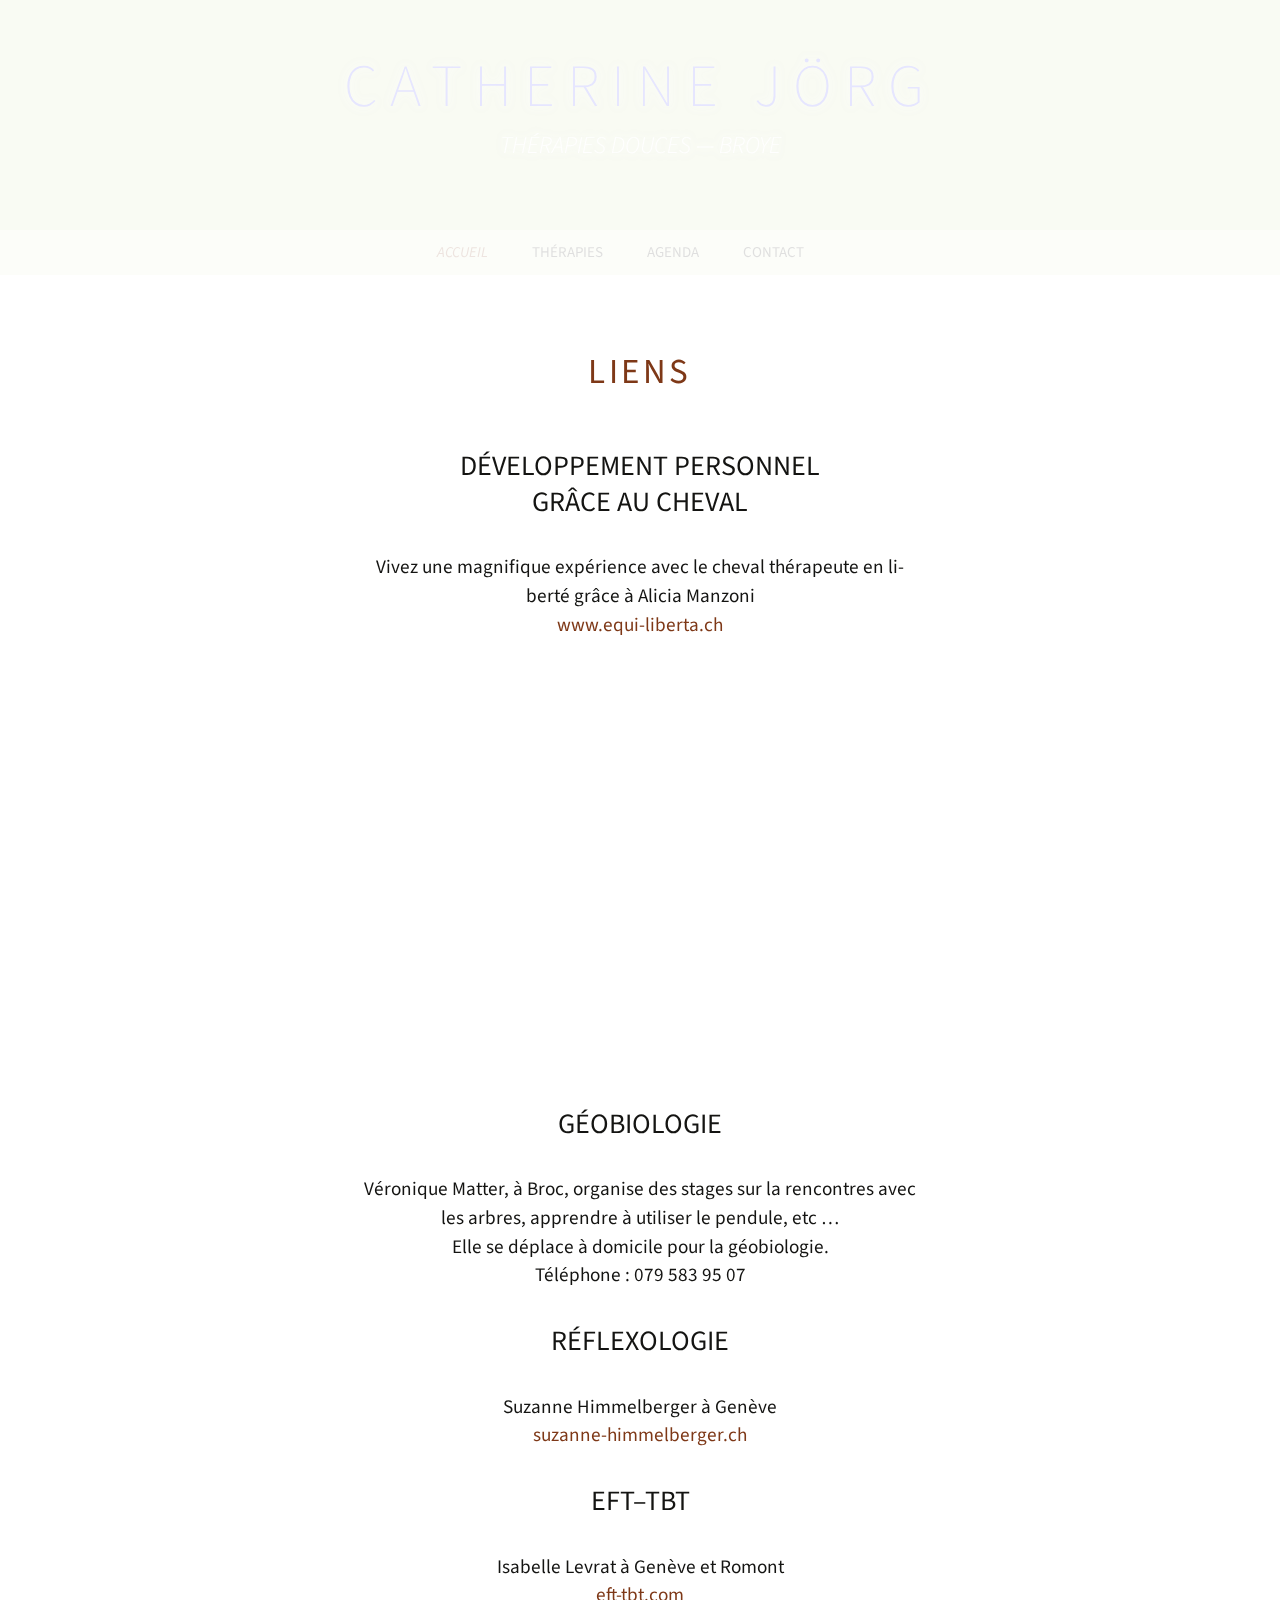
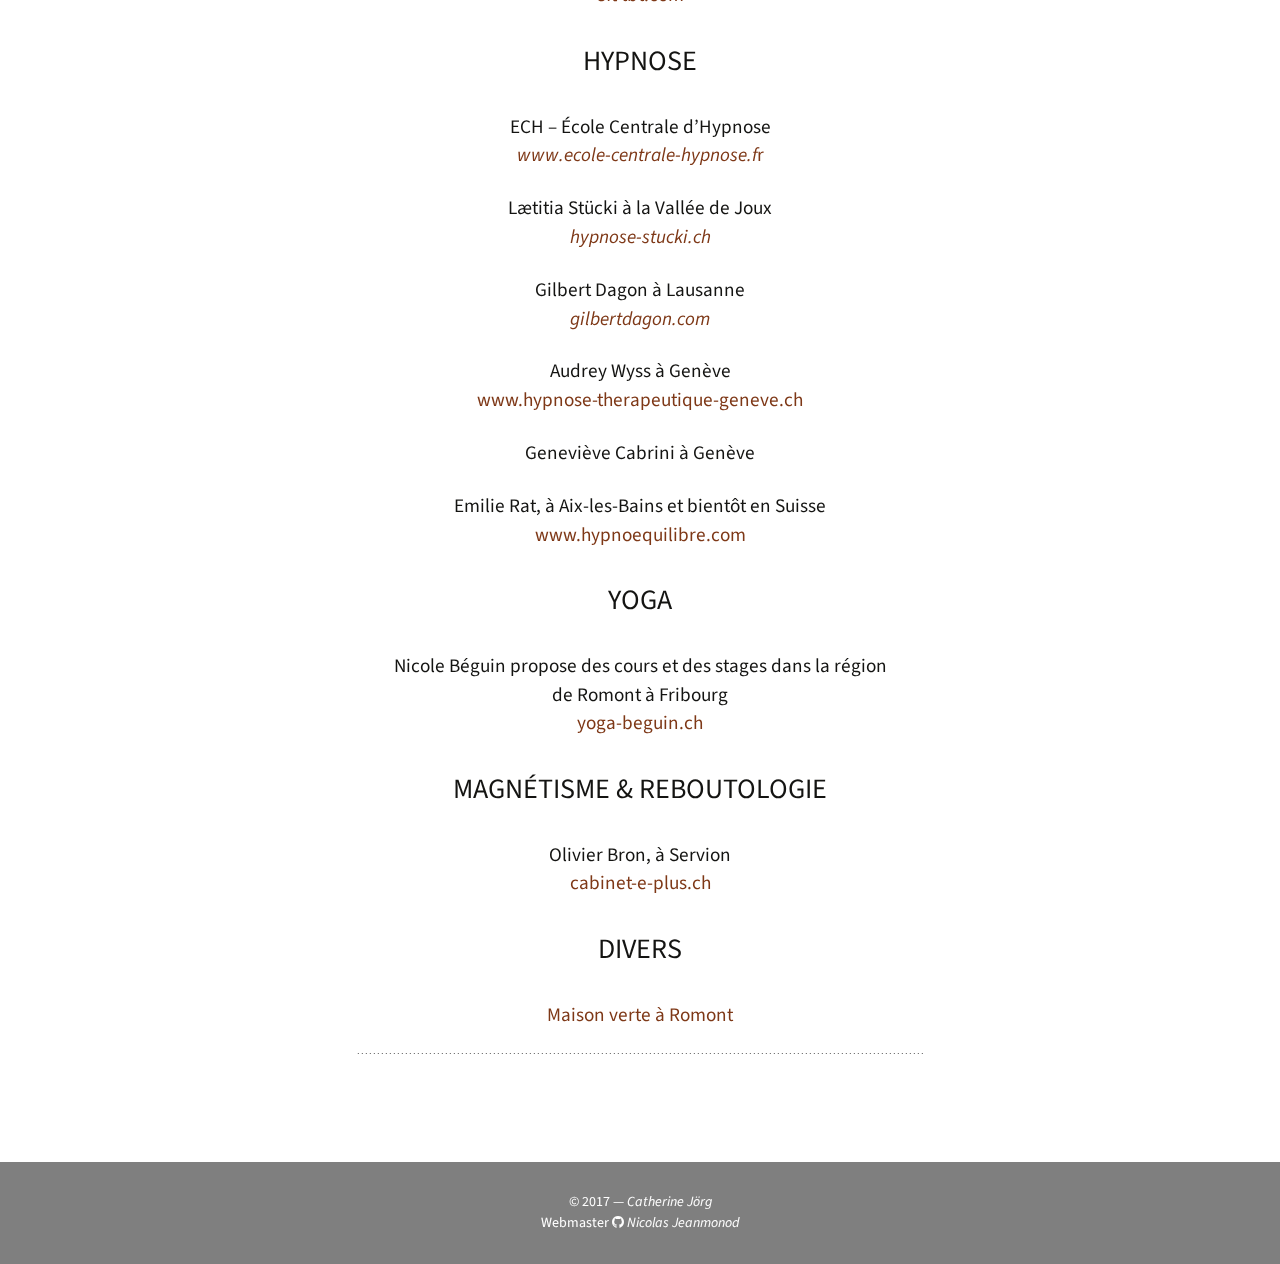
<file: liens/index.html>
<!DOCTYPE html>
<!--[if IE 7]>
<html class="ie ie7" lang="fr-FR">
<![endif]-->
<!--[if IE 8]>
<html class="ie ie8" lang="fr-FR">
<![endif]-->
<!--[if !(IE 7) | !(IE 8)  ]><!-->
<html lang="fr-FR">
<!--<![endif]-->
<head>
	<meta charset="UTF-8">
	<meta name="viewport" content="width=device-width">
	<title>Liens | Catherine Jörg</title>
	<link rel="profile" href="http://gmpg.org/xfn/11">
	<!--[if lt IE 9]>
	<script src="http://catherinejorg.ch/wp-content/themes/twentythirteen/js/html5.js"></script>
	<![endif]-->


	<link rel='dns-prefetch' href='http://fonts.googleapis.com' />
<link rel='dns-prefetch' href='http://s.w.org' />
<link rel="alternate" type="application/rss+xml" title="Catherine Jörg &raquo; Flux" href="../feed/index.html" />
<link rel="alternate" type="application/rss+xml" title="Catherine Jörg &raquo; Flux des commentaires" href="../comments/feed/index.rss" />
		<script type="text/javascript">
			window._wpemojiSettings = {"baseUrl":"https:\/\/s.w.org\/images\/core\/emoji\/2.2.1\/72x72\/","ext":".png","svgUrl":"https:\/\/s.w.org\/images\/core\/emoji\/2.2.1\/svg\/","svgExt":".svg","source":{"concatemoji":"http:\/\/catherinejorg.ch\/wp-includes\/js\/wp-emoji-release.min.js?ver=4.7.2"}};
			!function(a,b,c){function d(a){var b,c,d,e,f=String.fromCharCode;if(!k||!k.fillText)return!1;switch(k.clearRect(0,0,j.width,j.height),k.textBaseline="top",k.font="600 32px Arial",a){case"flag":return k.fillText(f(55356,56826,55356,56819),0,0),!(j.toDataURL().length<3e3)&&(k.clearRect(0,0,j.width,j.height),k.fillText(f(55356,57331,65039,8205,55356,57096),0,0),b=j.toDataURL(),k.clearRect(0,0,j.width,j.height),k.fillText(f(55356,57331,55356,57096),0,0),c=j.toDataURL(),b!==c);case"emoji4":return k.fillText(f(55357,56425,55356,57341,8205,55357,56507),0,0),d=j.toDataURL(),k.clearRect(0,0,j.width,j.height),k.fillText(f(55357,56425,55356,57341,55357,56507),0,0),e=j.toDataURL(),d!==e}return!1}function e(a){var c=b.createElement("script");c.src=a,c.defer=c.type="text/javascript",b.getElementsByTagName("head")[0].appendChild(c)}var f,g,h,i,j=b.createElement("canvas"),k=j.getContext&&j.getContext("2d");for(i=Array("flag","emoji4"),c.supports={everything:!0,everythingExceptFlag:!0},h=0;h<i.length;h++)c.supports[i[h]]=d(i[h]),c.supports.everything=c.supports.everything&&c.supports[i[h]],"flag"!==i[h]&&(c.supports.everythingExceptFlag=c.supports.everythingExceptFlag&&c.supports[i[h]]);c.supports.everythingExceptFlag=c.supports.everythingExceptFlag&&!c.supports.flag,c.DOMReady=!1,c.readyCallback=function(){c.DOMReady=!0},c.supports.everything||(g=function(){c.readyCallback()},b.addEventListener?(b.addEventListener("DOMContentLoaded",g,!1),a.addEventListener("load",g,!1)):(a.attachEvent("onload",g),b.attachEvent("onreadystatechange",function(){"complete"===b.readyState&&c.readyCallback()})),f=c.source||{},f.concatemoji?e(f.concatemoji):f.wpemoji&&f.twemoji&&(e(f.twemoji),e(f.wpemoji)))}(window,document,window._wpemojiSettings);
		</script>
		<style type="text/css">img.wp-smiley,
img.emoji {
	display: inline !important;
	border: none !important;
	box-shadow: none !important;
	height: 1em !important;
	width: 1em !important;
	margin: 0 .07em !important;
	vertical-align: -0.1em !important;
	background: none !important;
	padding: 0 !important;
}
</style>
<link rel='stylesheet' id='twentythirteen-fonts-css'  href='https://fonts.googleapis.com/css?family=Source+Sans+Pro%3A300%2C400%2C700%2C300italic%2C400italic%2C700italic%7CBitter%3A400%2C700&amp;subset=latin%2Clatin-ext' type='text/css' media='all' />
<link rel='stylesheet' id='genericons-css'  href='../wp-content/themes/twentythirteen/genericons/genericons-ver=3.03.css' type='text/css' media='all' />
<link rel='stylesheet' id='twentythirteen-style-css'  href='../wp-content/themes/twentythirteen-child/style-ver=2013-07-18.css' type='text/css' media='all' />
<!--[if lt IE 9]>
<link rel='stylesheet' id='twentythirteen-ie-css'  href='http://catherinejorg.ch/wp-content/themes/twentythirteen/css/ie.css?ver=2013-07-18' type='text/css' media='all' />
<![endif]-->
<link rel='stylesheet' id='background-manager-pub-css'  href='../wp-content/plugins/background-manager/resources/css/pub-ver=1.2.5.2.css' type='text/css' media='all' />
<script type="text/javascript">/* <![CDATA[ */window.background_manager_ajax={"url":"http:\/\/catherinejorg.ch\/wp-admin\/admin-ajax.php","action":"background-manager"};/* ]]> */</script>
<script type='text/javascript' src='../wp-includes/js/jquery/jquery-ver=1.12.4.js'></script>
<script type='text/javascript' src='../wp-includes/js/jquery/jquery-migrate.min-ver=1.4.1.js'></script>
<script type='text/javascript'>
/* <![CDATA[ */
var myatu_bgm = {"current_background":{"id":314,"url":"http:\/\/catherinejorg.ch\/wp-content\/uploads\/fond.jpg","alt":"","desc":"","caption":"fond","link":"","thumb":"http:\/\/catherinejorg.ch\/wp-content\/uploads\/fond-150x150.jpg","bg_link":"","transition":"crossfade","transition_speed":0},"change_freq":"0","active_gallery":"315","is_fullsize":"true","is_preview":"false","initial_ease_in":"true","info_tab_thumb":"true","bg_click_new_window":"false","bg_track_clicks":"false","bg_track_clicks_category":"Background Manager","display_on_mobile":"true","fs_center":"true"};
/* ]]> */
</script>
<script type='text/javascript' src='../wp-content/plugins/background-manager/resources/js/functions-ver=1.2.5.2.js'></script>
<script type='text/javascript' src='../wp-content/plugins/background-manager/resources/js/flux-ver=1.2.5.2.js'></script>
<script type='text/javascript' src='../wp-content/plugins/background-manager/resources/js/pub-ver=1.2.5.2.js'></script>
<link rel='https://api.w.org/' href='../wp-json/index.json' />
<link rel="EditURI" type="application/rsd+xml" title="RSD" href="../xmlrpc.php-rsd.xml" />
<link rel="wlwmanifest" type="application/wlwmanifest+xml" href="../wp-includes/wlwmanifest.xml" />
<meta name="generator" content="WordPress 4.7.2" />
<link rel="canonical" href="index.html" />
<link rel='shortlink' href='index.html' />
<link rel="alternate" type="application/json+oembed" href="../wp-json/oembed/1.0/embed-url=http---catherinejorg.ch-liens-.json" />
<link rel="alternate" type="text/xml+oembed" href="../wp-json/oembed/1.0/embed-url=http---catherinejorg.ch-liens-&amp;format=xml.xml" />
<style type="text/css" media="screen">body.myatu_bgm_body { background-image: none !important;background-color: transparent !important; } </style>

	<script type="text/javascript">
		jQuery(document).ready(function($)
		{
			jQuery( '#masthead' ).fadeTo( 0, 0 ).delay( 100 ).fadeTo( 3000, 1 );
		});
	</script>

	<link rel="stylesheet" type="text/css" href="https://maxcdn.bootstrapcdn.com/font-awesome/4.7.0/css/font-awesome.min.css" />


</head>

<body class="page-template-default page page-id-299 single-author myatu_bgm_body">
<script>
  (function(i,s,o,g,r,a,m){i['GoogleAnalyticsObject']=r;i[r]=i[r]||function(){
  (i[r].q=i[r].q||[]).push(arguments)},i[r].l=1*new Date();a=s.createElement(o),
  m=s.getElementsByTagName(o)[0];a.async=1;a.src=g;m.parentNode.insertBefore(a,m)
  })(window,document,'script','//www.google-analytics.com/analytics.js','ga');

  ga('create', 'UA-60278759-2', 'auto');
  ga('send', 'pageview');

</script>	<div id="page" class="hfeed site">
		<header id="masthead" class="site-header" role="banner">
			<a class="home-link" href="../index.html" title="Catherine Jörg" rel="home">
				<h1 class="site-title">Catherine Jörg</h1>
				<h2 class="site-description">Thérapies douces — Broye</h2>
			</a>

			<div id="navbar" class="navbar">
				<nav id="site-navigation" class="navigation main-navigation" role="navigation">
					<h3 class="menu-toggle">Menu</h3>
					<a class="screen-reader-text skip-link" href="index.html#content" title="Aller au contenu principal">Aller au contenu principal</a>
					<div class="menu-menu-1-container"><ul id="menu-menu-1" class="nav-menu"><li id="menu-item-198" class="menu-item menu-item-type-post_type menu-item-object-page menu-item-home current-menu-ancestor current-menu-parent current_page_parent current_page_ancestor menu-item-has-children menu-item-198"><a href="../index.html">Accueil</a>
<ul class="sub-menu">
	<li id="menu-item-313" class="menu-item menu-item-type-post_type menu-item-object-page menu-item-home menu-item-313"><a href="../index.html">Bienvenue</a></li>
	<li id="menu-item-306" class="menu-item menu-item-type-post_type menu-item-object-page menu-item-306"><a href="../presentation/index.html">Présentation</a></li>
	<li id="menu-item-300" class="menu-item menu-item-type-post_type menu-item-object-page current-menu-item page_item page-item-299 current_page_item menu-item-300"><a href="index.html">Liens</a></li>
</ul>
</li>
<li id="menu-item-270" class="menu-item menu-item-type-custom menu-item-object-custom menu-item-has-children menu-item-270"><a>Thérapies</a>
<ul class="sub-menu">
	<li id="menu-item-34" class="menu-item menu-item-type-post_type menu-item-object-page menu-item-34"><a href="../reflexologie-plantaire/index.html">Réflexologie plantaire</a></li>
	<li id="menu-item-126" class="menu-item menu-item-type-post_type menu-item-object-page menu-item-126"><a href="../reflexologie-intuitive/index.html">Réflexologie intuitive</a></li>
	<li id="menu-item-37" class="menu-item menu-item-type-post_type menu-item-object-page menu-item-37"><a href="../massage-aux-pierres-chaudes-et-fraiches/index.html">Massage amérindien aux pierres chaudes et fraîches</a></li>
	<li id="menu-item-42" class="menu-item menu-item-type-post_type menu-item-object-page menu-item-42"><a href="../massage-assis-amma/index.html">Massage assis AMMA</a></li>
	<li id="menu-item-256" class="menu-item menu-item-type-post_type menu-item-object-page menu-item-256"><a href="../massage-du-dos-breuss/index.html">Massage du dos Breuss</a></li>
	<li id="menu-item-333" class="menu-item menu-item-type-post_type menu-item-object-page menu-item-333"><a href="../hypnose-therapeutique/index.html">Hypnose thérapeutique</a></li>
</ul>
</li>
<li id="menu-item-325" class="menu-item menu-item-type-custom menu-item-object-custom menu-item-has-children menu-item-325"><a>Agenda</a>
<ul class="sub-menu">
	<li id="menu-item-469" class="menu-item menu-item-type-post_type menu-item-object-page menu-item-469"><a href="../cours-reflexologie-6-7-mai-2017/index.html">Cours de réflexologie<br />6 &#038; 7 mai 2017</a></li>
	<li id="menu-item-476" class="menu-item menu-item-type-post_type menu-item-object-page menu-item-476"><a href="../cours-autohypnose-8-avril-27-mai-2017/index.html">Cours d’hypnose thérapeutique<br />8 avril &#038; 27 mai 2017</a></li>
</ul>
</li>
<li id="menu-item-81" class="menu-item menu-item-type-post_type menu-item-object-page menu-item-81"><a href="../contact/index.html">Contact</a></li>
</ul></div>					<form role="search" method="get" class="search-form" action="../index.html">
				<label>
					<span class="screen-reader-text">Rechercher&nbsp;:</span>
					<input type="search" class="search-field" placeholder="Recherche&hellip;" value="" name="s" />
				</label>
				<input type="submit" class="search-submit" value="Rechercher" />
			</form>				</nav><!-- #site-navigation -->
			</div><!-- #navbar -->
		</header><!-- #masthead -->

		<div id="main" class="site-main">

	<div id="primary" class="content-area">
		<div id="content" class="site-content" role="main">


				<article id="post-299" class="post-299 page type-page status-publish hentry">
					<header class="entry-header">

						<h1 class="entry-title">Liens</h1>
					</header><!-- .entry-header -->

					<div class="entry-content">
						<div class="centrer">
<h1>Développement personnel<br />
grâce au cheval</h1>
<p>Vivez une magnifique expérience avec le cheval thérapeute en liberté grâce à Alicia Manzoni<br />
<a title="Coaching par le cheval" href="http://www.equi-liberta.ch" target="_blank">www.equi-liberta.ch</a></p>
<p><iframe frameborder="0" width="710" height="400" src="https://vod.infomaniak.com/iframe.php?url=https://vod.infomaniak.com/redirect/valtv_vod//folder-32448/mp4-924/un-jour-avec-2016-01-alicia-manzoni-vod.mp4&amp;duration=&amp;player=3732&amp;vod=2092&amp;preloadImage=https://vod.infomaniak.com/redirect/valtv_vod//folder-32448/mp4-924/un-jour-avec-2016-01-alicia-manzoni-vod.jpg?1454925039919&amp;lg=fr&amp;wmode=direct"></iframe></p>
<h1>Géobiologie</h1>
<p>Véronique Matter, à Broc, organise des stages sur la rencontres avec les arbres, apprendre à utiliser le pendule, etc &#8230;<br />
Elle se déplace à domicile pour la géobiologie.<br />
Téléphone : 079 583 95 07</p>
<h1>Réflexologie</h1>
<p>Suzanne Himmelberger à Genève<br />
<a href="http://suzanne-himmelberger.ch/" target="_blank">suzanne-himmelberger.ch</a></p>
<h1>EFT–TBT</h1>
<p>Isabelle Levrat à Genève et Romont<br />
<a href="http://eft-tbt.com/" target="_blank">eft-tbt.com</a></p>
<h1>Hypnose</h1>
<p>ECH – École Centrale d’Hypnose<br />
<a title="École centrale d’hypnose" href="http://www.ecole-centrale-hypnose.fr" target="_blank"><em>www.ecole-centrale-hypnose.f</em>r</a></p>
<p>Lætitia Stücki à la Vallée de Joux<br />
<a title="Hypnose Stücki" href="http://hypnose-stucki.ch" target="_blank"><em>hypnose-stucki.ch</em></a></p>
<p>Gilbert Dagon à Lausanne<br />
<a title="Gilbert Dagon — Hypnose &amp; Coaching" href="http://gilbertdagon.com" target="_blank"><em>gilbertdagon.com</em></a></p>
<p>Audrey Wyss à Genève<br />
<a href="http://www.hypnose-therapeutique-geneve.ch/" target="_blank">www.hypnose-therapeutique-geneve.ch</a></p>
<p>Geneviève Cabrini à Genève</p>
<p>Emilie Rat, à Aix-les-Bains et bientôt en Suisse<br />
<a title="Émilie Rat — Hypnose" href="http://www.hypnoequilibre.com" target="_blank">www.hypnoequilibre.com</a></p>
<h1>Yoga</h1>
<p>Nicole Béguin propose des cours et des stages dans la région de Romont à Fribourg<br />
<a title="Nicole Béguin – Yoga" href="http://yoga-beguin.ch" target="_blank">yoga-beguin.ch</a></p>
<h1>Magnétisme &amp; reboutologie</h1>
<p>Olivier Bron, à Servion<br />
<a href="http://cabinet-e-plus.ch" target="_blank">cabinet-e-plus.ch</a></p>
<h1>Divers</h1>
<p><a href="https://goo.gl/maps/de1IP" target="_blank">Maison verte à Romont</a></p>
<hr />
</div>
											</div><!-- .entry-content -->

					<footer class="entry-meta">
											</footer><!-- .entry-meta -->
				</article><!-- #post -->


<div id="comments" class="comments-area">



</div><!-- #comments -->
		</div><!-- #content -->
	</div><!-- #primary -->


		</div><!-- #main -->
		<footer id="colophon" class="site-footer" role="contentinfo">

			<div class="site-info">
				© 2017 — <a href="../contact/index.html">Catherine Jörg</a><br/>
				Webmaster <i class="fa fa-github" aria-hidden="true"></i> <a href="mailto:nicolas.jeanmonod@blewin.ch">Nicolas Jeanmonod</a>
			</div><!-- .site-info -->
		</footer><!-- #colophon -->
	</div><!-- #page -->


<!-- Background Manager Start -->
<div id="myatu_bgm_img_group" class="myatu_bgm_fs" style="overflow: hidden;"><script type="text/javascript">
    /*<![CDATA[*/
        try{(function(a){myatu_bgm.addTopImage("",function(){if((typeof myatu_bgm!=="undefined")&&(myatu_bgm.initial_ease_in==="true")){a(this).fadeIn("slow")}else{a(this).show()}})}(jQuery))}catch(e){};
    /*]]>*/
    </script><noscript><img id="myatu_bgm_top" class="myatu_bgm_fs" src="../wp-content/uploads/fond.jpg" alt=""   /></noscript></div>
<!-- Background Manager End -->
<script type='text/javascript' src='../wp-content/themes/twentythirteen/js/functions-ver=20150330.js'></script>
<script type='text/javascript' src='../wp-includes/js/wp-embed.min-ver=4.7.2.js'></script>
</body>
</html>
</file>
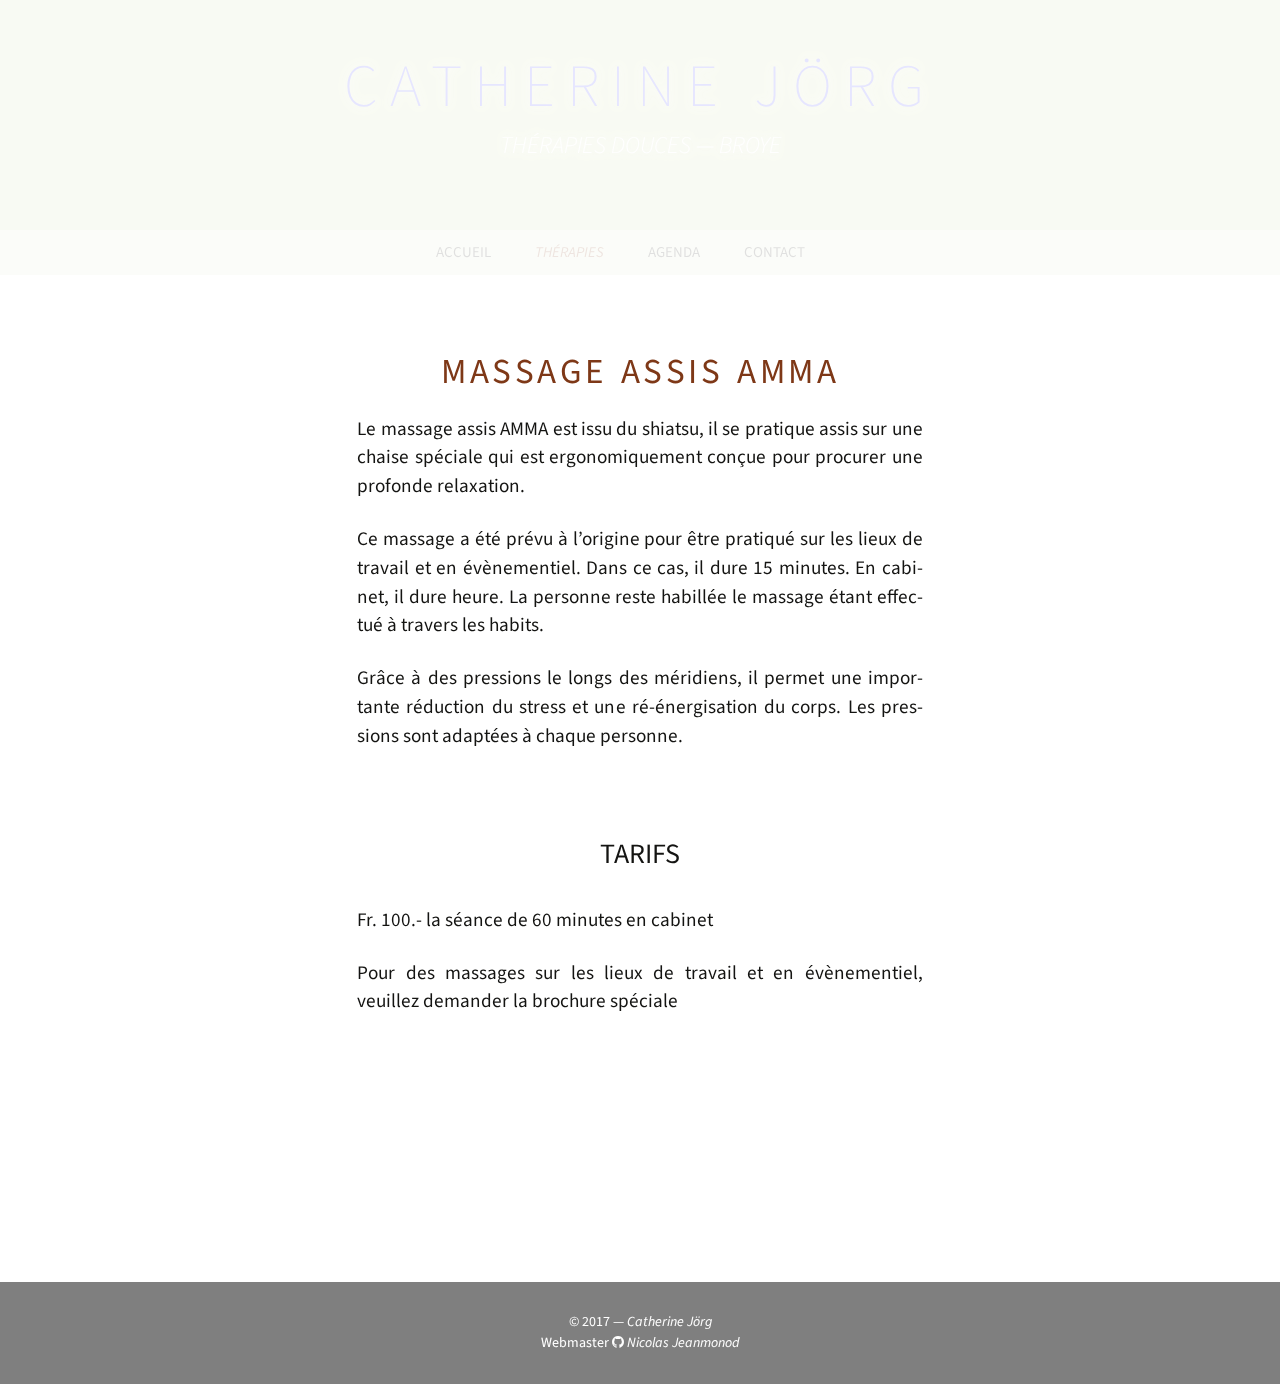
<file: massage-assis-amma/index.html>
<!DOCTYPE html>
<!--[if IE 7]>
<html class="ie ie7" lang="fr-FR">
<![endif]-->
<!--[if IE 8]>
<html class="ie ie8" lang="fr-FR">
<![endif]-->
<!--[if !(IE 7) | !(IE 8)  ]><!-->
<html lang="fr-FR">
<!--<![endif]-->
<head>
	<meta charset="UTF-8">
	<meta name="viewport" content="width=device-width">
	<title>Massage assis AMMA | Catherine Jörg</title>
	<link rel="profile" href="http://gmpg.org/xfn/11">
	<!--[if lt IE 9]>
	<script src="http://catherinejorg.ch/wp-content/themes/twentythirteen/js/html5.js"></script>
	<![endif]-->


	<link rel='dns-prefetch' href='http://fonts.googleapis.com' />
<link rel='dns-prefetch' href='http://s.w.org' />
<link rel="alternate" type="application/rss+xml" title="Catherine Jörg &raquo; Flux" href="../feed/index.html" />
<link rel="alternate" type="application/rss+xml" title="Catherine Jörg &raquo; Flux des commentaires" href="../comments/feed/index.rss" />
		<script type="text/javascript">
			window._wpemojiSettings = {"baseUrl":"https:\/\/s.w.org\/images\/core\/emoji\/2.2.1\/72x72\/","ext":".png","svgUrl":"https:\/\/s.w.org\/images\/core\/emoji\/2.2.1\/svg\/","svgExt":".svg","source":{"concatemoji":"http:\/\/catherinejorg.ch\/wp-includes\/js\/wp-emoji-release.min.js?ver=4.7.2"}};
			!function(a,b,c){function d(a){var b,c,d,e,f=String.fromCharCode;if(!k||!k.fillText)return!1;switch(k.clearRect(0,0,j.width,j.height),k.textBaseline="top",k.font="600 32px Arial",a){case"flag":return k.fillText(f(55356,56826,55356,56819),0,0),!(j.toDataURL().length<3e3)&&(k.clearRect(0,0,j.width,j.height),k.fillText(f(55356,57331,65039,8205,55356,57096),0,0),b=j.toDataURL(),k.clearRect(0,0,j.width,j.height),k.fillText(f(55356,57331,55356,57096),0,0),c=j.toDataURL(),b!==c);case"emoji4":return k.fillText(f(55357,56425,55356,57341,8205,55357,56507),0,0),d=j.toDataURL(),k.clearRect(0,0,j.width,j.height),k.fillText(f(55357,56425,55356,57341,55357,56507),0,0),e=j.toDataURL(),d!==e}return!1}function e(a){var c=b.createElement("script");c.src=a,c.defer=c.type="text/javascript",b.getElementsByTagName("head")[0].appendChild(c)}var f,g,h,i,j=b.createElement("canvas"),k=j.getContext&&j.getContext("2d");for(i=Array("flag","emoji4"),c.supports={everything:!0,everythingExceptFlag:!0},h=0;h<i.length;h++)c.supports[i[h]]=d(i[h]),c.supports.everything=c.supports.everything&&c.supports[i[h]],"flag"!==i[h]&&(c.supports.everythingExceptFlag=c.supports.everythingExceptFlag&&c.supports[i[h]]);c.supports.everythingExceptFlag=c.supports.everythingExceptFlag&&!c.supports.flag,c.DOMReady=!1,c.readyCallback=function(){c.DOMReady=!0},c.supports.everything||(g=function(){c.readyCallback()},b.addEventListener?(b.addEventListener("DOMContentLoaded",g,!1),a.addEventListener("load",g,!1)):(a.attachEvent("onload",g),b.attachEvent("onreadystatechange",function(){"complete"===b.readyState&&c.readyCallback()})),f=c.source||{},f.concatemoji?e(f.concatemoji):f.wpemoji&&f.twemoji&&(e(f.twemoji),e(f.wpemoji)))}(window,document,window._wpemojiSettings);
		</script>
		<style type="text/css">img.wp-smiley,
img.emoji {
	display: inline !important;
	border: none !important;
	box-shadow: none !important;
	height: 1em !important;
	width: 1em !important;
	margin: 0 .07em !important;
	vertical-align: -0.1em !important;
	background: none !important;
	padding: 0 !important;
}
</style>
<link rel='stylesheet' id='twentythirteen-fonts-css'  href='https://fonts.googleapis.com/css?family=Source+Sans+Pro%3A300%2C400%2C700%2C300italic%2C400italic%2C700italic%7CBitter%3A400%2C700&amp;subset=latin%2Clatin-ext' type='text/css' media='all' />
<link rel='stylesheet' id='genericons-css'  href='../wp-content/themes/twentythirteen/genericons/genericons-ver=3.03.css' type='text/css' media='all' />
<link rel='stylesheet' id='twentythirteen-style-css'  href='../wp-content/themes/twentythirteen-child/style-ver=2013-07-18.css' type='text/css' media='all' />
<!--[if lt IE 9]>
<link rel='stylesheet' id='twentythirteen-ie-css'  href='http://catherinejorg.ch/wp-content/themes/twentythirteen/css/ie.css?ver=2013-07-18' type='text/css' media='all' />
<![endif]-->
<link rel='stylesheet' id='background-manager-pub-css'  href='../wp-content/plugins/background-manager/resources/css/pub-ver=1.2.5.2.css' type='text/css' media='all' />
<script type="text/javascript">/* <![CDATA[ */window.background_manager_ajax={"url":"http:\/\/catherinejorg.ch\/wp-admin\/admin-ajax.php","action":"background-manager"};/* ]]> */</script>
<script type='text/javascript' src='../wp-includes/js/jquery/jquery-ver=1.12.4.js'></script>
<script type='text/javascript' src='../wp-includes/js/jquery/jquery-migrate.min-ver=1.4.1.js'></script>
<script type='text/javascript'>
/* <![CDATA[ */
var myatu_bgm = {"current_background":{"id":314,"url":"http:\/\/catherinejorg.ch\/wp-content\/uploads\/fond.jpg","alt":"","desc":"","caption":"fond","link":"","thumb":"http:\/\/catherinejorg.ch\/wp-content\/uploads\/fond-150x150.jpg","bg_link":"","transition":"crossfade","transition_speed":0},"change_freq":"0","active_gallery":"315","is_fullsize":"true","is_preview":"false","initial_ease_in":"true","info_tab_thumb":"true","bg_click_new_window":"false","bg_track_clicks":"false","bg_track_clicks_category":"Background Manager","display_on_mobile":"true","fs_center":"true"};
/* ]]> */
</script>
<script type='text/javascript' src='../wp-content/plugins/background-manager/resources/js/functions-ver=1.2.5.2.js'></script>
<script type='text/javascript' src='../wp-content/plugins/background-manager/resources/js/flux-ver=1.2.5.2.js'></script>
<script type='text/javascript' src='../wp-content/plugins/background-manager/resources/js/pub-ver=1.2.5.2.js'></script>
<link rel='https://api.w.org/' href='../wp-json/index.json' />
<link rel="EditURI" type="application/rsd+xml" title="RSD" href="../xmlrpc.php-rsd.xml" />
<link rel="wlwmanifest" type="application/wlwmanifest+xml" href="../wp-includes/wlwmanifest.xml" /> 
<meta name="generator" content="WordPress 4.7.2" />
<link rel="canonical" href="index.html" />
<link rel='shortlink' href='index.html' />
<link rel="alternate" type="application/json+oembed" href="../wp-json/oembed/1.0/embed-url=http---catherinejorg.ch-massage-assis-amma-.json" />
<link rel="alternate" type="text/xml+oembed" href="../wp-json/oembed/1.0/embed-url=http---catherinejorg.ch-massage-assis-amma-&amp;format=xml.xml" />
<style type="text/css" media="screen">body.myatu_bgm_body { background-image: none !important;background-color: transparent !important; } </style>

	<script type="text/javascript">
		jQuery(document).ready(function($)
		{
			jQuery( '#masthead' ).fadeTo( 0, 0 ).delay( 100 ).fadeTo( 3000, 1 );
		});
	</script>

	<link rel="stylesheet" type="text/css" href="https://maxcdn.bootstrapcdn.com/font-awesome/4.7.0/css/font-awesome.min.css" />


</head>

<body class="page-template-default page page-id-40 single-author myatu_bgm_body">
<script>
  (function(i,s,o,g,r,a,m){i['GoogleAnalyticsObject']=r;i[r]=i[r]||function(){
  (i[r].q=i[r].q||[]).push(arguments)},i[r].l=1*new Date();a=s.createElement(o),
  m=s.getElementsByTagName(o)[0];a.async=1;a.src=g;m.parentNode.insertBefore(a,m)
  })(window,document,'script','//www.google-analytics.com/analytics.js','ga');

  ga('create', 'UA-60278759-2', 'auto');
  ga('send', 'pageview');

</script>	<div id="page" class="hfeed site">
		<header id="masthead" class="site-header" role="banner">
			<a class="home-link" href="../index.html" title="Catherine Jörg" rel="home">
				<h1 class="site-title">Catherine Jörg</h1>
				<h2 class="site-description">Thérapies douces — Broye</h2>
			</a>

			<div id="navbar" class="navbar">
				<nav id="site-navigation" class="navigation main-navigation" role="navigation">
					<h3 class="menu-toggle">Menu</h3>
					<a class="screen-reader-text skip-link" href="index.html#content" title="Aller au contenu principal">Aller au contenu principal</a>
					<div class="menu-menu-1-container"><ul id="menu-menu-1" class="nav-menu"><li id="menu-item-198" class="menu-item menu-item-type-post_type menu-item-object-page menu-item-home menu-item-has-children menu-item-198"><a href="../index.html">Accueil</a>
<ul class="sub-menu">
	<li id="menu-item-313" class="menu-item menu-item-type-post_type menu-item-object-page menu-item-home menu-item-313"><a href="../index.html">Bienvenue</a></li>
	<li id="menu-item-306" class="menu-item menu-item-type-post_type menu-item-object-page menu-item-306"><a href="../presentation/index.html">Présentation</a></li>
	<li id="menu-item-300" class="menu-item menu-item-type-post_type menu-item-object-page menu-item-300"><a href="../liens/index.html">Liens</a></li>
</ul>
</li>
<li id="menu-item-270" class="menu-item menu-item-type-custom menu-item-object-custom current-menu-ancestor current-menu-parent menu-item-has-children menu-item-270"><a>Thérapies</a>
<ul class="sub-menu">
	<li id="menu-item-34" class="menu-item menu-item-type-post_type menu-item-object-page menu-item-34"><a href="../reflexologie-plantaire/index.html">Réflexologie plantaire</a></li>
	<li id="menu-item-126" class="menu-item menu-item-type-post_type menu-item-object-page menu-item-126"><a href="../reflexologie-intuitive/index.html">Réflexologie intuitive</a></li>
	<li id="menu-item-37" class="menu-item menu-item-type-post_type menu-item-object-page menu-item-37"><a href="../massage-aux-pierres-chaudes-et-fraiches/index.html">Massage amérindien aux pierres chaudes et fraîches</a></li>
	<li id="menu-item-42" class="menu-item menu-item-type-post_type menu-item-object-page current-menu-item page_item page-item-40 current_page_item menu-item-42"><a href="index.html">Massage assis AMMA</a></li>
	<li id="menu-item-256" class="menu-item menu-item-type-post_type menu-item-object-page menu-item-256"><a href="../massage-du-dos-breuss/index.html">Massage du dos Breuss</a></li>
	<li id="menu-item-333" class="menu-item menu-item-type-post_type menu-item-object-page menu-item-333"><a href="../hypnose-therapeutique/index.html">Hypnose thérapeutique</a></li>
</ul>
</li>
<li id="menu-item-325" class="menu-item menu-item-type-custom menu-item-object-custom menu-item-has-children menu-item-325"><a>Agenda</a>
<ul class="sub-menu">
	<li id="menu-item-469" class="menu-item menu-item-type-post_type menu-item-object-page menu-item-469"><a href="../cours-reflexologie-6-7-mai-2017/index.html">Cours de réflexologie<br />6 &#038; 7 mai 2017</a></li>
	<li id="menu-item-476" class="menu-item menu-item-type-post_type menu-item-object-page menu-item-476"><a href="../cours-autohypnose-8-avril-27-mai-2017/index.html">Cours d’hypnose thérapeutique<br />8 avril &#038; 27 mai 2017</a></li>
</ul>
</li>
<li id="menu-item-81" class="menu-item menu-item-type-post_type menu-item-object-page menu-item-81"><a href="../contact/index.html">Contact</a></li>
</ul></div>					<form role="search" method="get" class="search-form" action="../index.html">
				<label>
					<span class="screen-reader-text">Rechercher&nbsp;:</span>
					<input type="search" class="search-field" placeholder="Recherche&hellip;" value="" name="s" />
				</label>
				<input type="submit" class="search-submit" value="Rechercher" />
			</form>				</nav><!-- #site-navigation -->
			</div><!-- #navbar -->
		</header><!-- #masthead -->

		<div id="main" class="site-main">

	<div id="primary" class="content-area">
		<div id="content" class="site-content" role="main">

						
				<article id="post-40" class="post-40 page type-page status-publish hentry">
					<header class="entry-header">
						
						<h1 class="entry-title">Massage assis AMMA</h1>
					</header><!-- .entry-header -->

					<div class="entry-content">
						<p>Le massage assis AMMA est issu du shiatsu, il se pratique assis sur une chaise spéciale qui est ergonomiquement conçue pour procurer une profonde relaxation.</p>
<p>Ce massage a été prévu à l&rsquo;origine pour être pratiqué sur les lieux de travail et en évènementiel. Dans ce cas, il dure 15 minutes. En cabinet, il dure heure. La personne reste habillée le massage étant effectué à travers les habits.</p>
<p>Grâce à des pressions le longs des méridiens, il permet une importante réduction du stress et une ré-énergisation du corps. Les pressions sont adaptées à chaque personne.</p>
<p>&nbsp;</p>
<h1>Tarifs</h1>
<p>Fr. 100.- la séance de 60 minutes en cabinet</p>
<p>Pour des massages sur les lieux de travail et en évènementiel, veuillez demander la brochure spéciale</p>
<p>&nbsp;</p>
<p>&nbsp;</p>
<p>&nbsp;</p>
											</div><!-- .entry-content -->

					<footer class="entry-meta">
											</footer><!-- .entry-meta -->
				</article><!-- #post -->

				
<div id="comments" class="comments-area">

	
	
</div><!-- #comments -->			
		</div><!-- #content -->
	</div><!-- #primary -->


		</div><!-- #main -->
		<footer id="colophon" class="site-footer" role="contentinfo">
			
			<div class="site-info">
				© 2017 — <a href="../contact/index.html">Catherine Jörg</a><br/>
				Webmaster <i class="fa fa-github" aria-hidden="true"></i> <a href="mailto:nicolas.jeanmonod@blewin.ch">Nicolas Jeanmonod</a>
			</div><!-- .site-info -->
		</footer><!-- #colophon -->
	</div><!-- #page -->

	
<!-- Background Manager Start -->
<div id="myatu_bgm_img_group" class="myatu_bgm_fs" style="overflow: hidden;"><script type="text/javascript">
    /*<![CDATA[*/
        try{(function(a){myatu_bgm.addTopImage("",function(){if((typeof myatu_bgm!=="undefined")&&(myatu_bgm.initial_ease_in==="true")){a(this).fadeIn("slow")}else{a(this).show()}})}(jQuery))}catch(e){};
    /*]]>*/
    </script><noscript><img id="myatu_bgm_top" class="myatu_bgm_fs" src="../wp-content/uploads/fond.jpg" alt=""   /></noscript></div>
<!-- Background Manager End -->
<script type='text/javascript' src='../wp-content/themes/twentythirteen/js/functions-ver=20150330.js'></script>
<script type='text/javascript' src='../wp-includes/js/wp-embed.min-ver=4.7.2.js'></script>
</body>
</html>
</file>
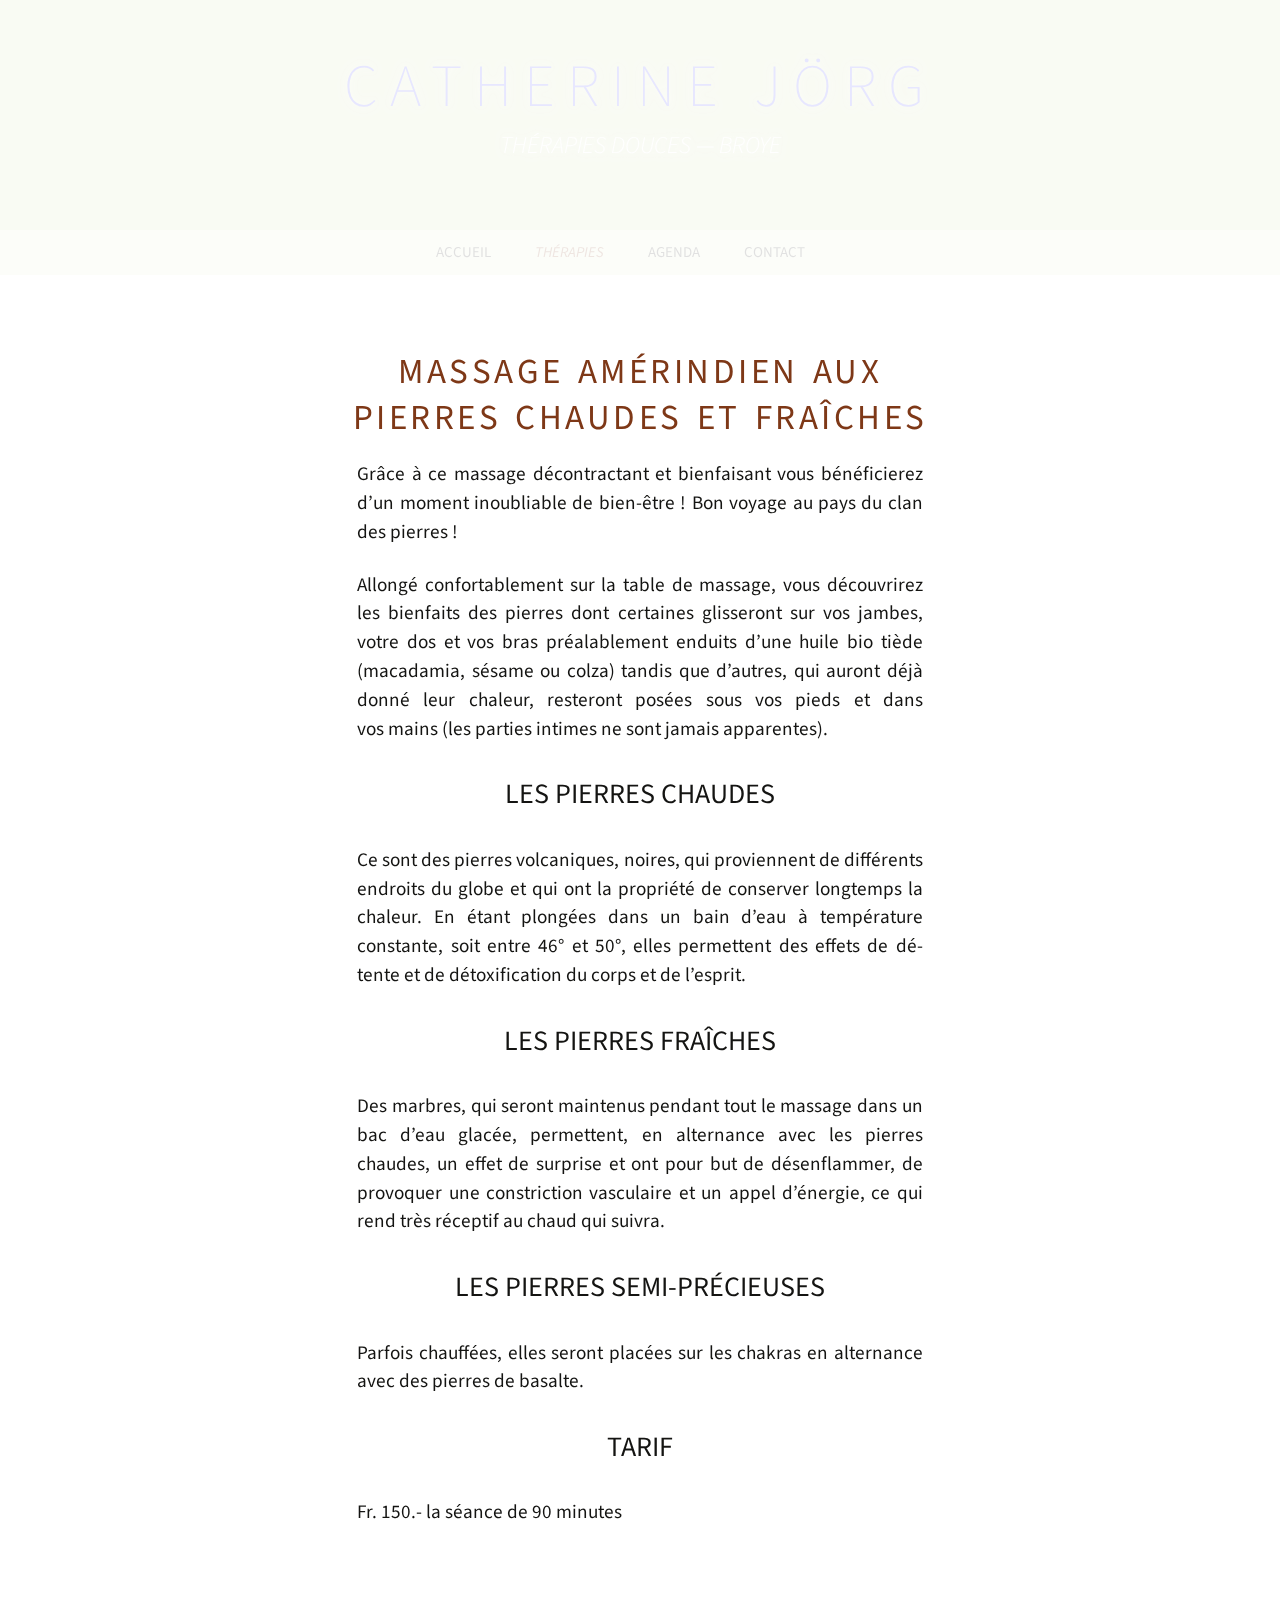
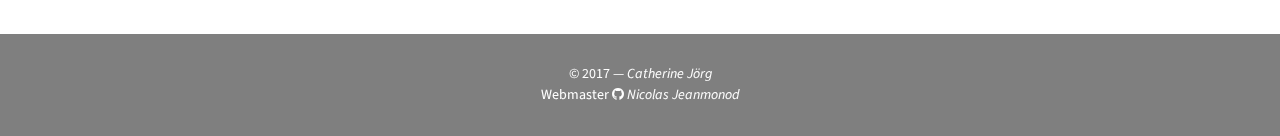
<file: massage-aux-pierres-chaudes-et-fraiches/index.html>
<!DOCTYPE html>
<!--[if IE 7]>
<html class="ie ie7" lang="fr-FR">
<![endif]-->
<!--[if IE 8]>
<html class="ie ie8" lang="fr-FR">
<![endif]-->
<!--[if !(IE 7) | !(IE 8)  ]><!-->
<html lang="fr-FR">
<!--<![endif]-->
<head>
	<meta charset="UTF-8">
	<meta name="viewport" content="width=device-width">
	<title>Massage amérindien aux pierres chaudes et fraîches | Catherine Jörg</title>
	<link rel="profile" href="http://gmpg.org/xfn/11">
	<!--[if lt IE 9]>
	<script src="http://catherinejorg.ch/wp-content/themes/twentythirteen/js/html5.js"></script>
	<![endif]-->


	<link rel='dns-prefetch' href='http://fonts.googleapis.com' />
<link rel='dns-prefetch' href='http://s.w.org' />
<link rel="alternate" type="application/rss+xml" title="Catherine Jörg &raquo; Flux" href="../feed/index.html" />
<link rel="alternate" type="application/rss+xml" title="Catherine Jörg &raquo; Flux des commentaires" href="../comments/feed/index.rss" />
		<script type="text/javascript">
			window._wpemojiSettings = {"baseUrl":"https:\/\/s.w.org\/images\/core\/emoji\/2.2.1\/72x72\/","ext":".png","svgUrl":"https:\/\/s.w.org\/images\/core\/emoji\/2.2.1\/svg\/","svgExt":".svg","source":{"concatemoji":"http:\/\/catherinejorg.ch\/wp-includes\/js\/wp-emoji-release.min.js?ver=4.7.2"}};
			!function(a,b,c){function d(a){var b,c,d,e,f=String.fromCharCode;if(!k||!k.fillText)return!1;switch(k.clearRect(0,0,j.width,j.height),k.textBaseline="top",k.font="600 32px Arial",a){case"flag":return k.fillText(f(55356,56826,55356,56819),0,0),!(j.toDataURL().length<3e3)&&(k.clearRect(0,0,j.width,j.height),k.fillText(f(55356,57331,65039,8205,55356,57096),0,0),b=j.toDataURL(),k.clearRect(0,0,j.width,j.height),k.fillText(f(55356,57331,55356,57096),0,0),c=j.toDataURL(),b!==c);case"emoji4":return k.fillText(f(55357,56425,55356,57341,8205,55357,56507),0,0),d=j.toDataURL(),k.clearRect(0,0,j.width,j.height),k.fillText(f(55357,56425,55356,57341,55357,56507),0,0),e=j.toDataURL(),d!==e}return!1}function e(a){var c=b.createElement("script");c.src=a,c.defer=c.type="text/javascript",b.getElementsByTagName("head")[0].appendChild(c)}var f,g,h,i,j=b.createElement("canvas"),k=j.getContext&&j.getContext("2d");for(i=Array("flag","emoji4"),c.supports={everything:!0,everythingExceptFlag:!0},h=0;h<i.length;h++)c.supports[i[h]]=d(i[h]),c.supports.everything=c.supports.everything&&c.supports[i[h]],"flag"!==i[h]&&(c.supports.everythingExceptFlag=c.supports.everythingExceptFlag&&c.supports[i[h]]);c.supports.everythingExceptFlag=c.supports.everythingExceptFlag&&!c.supports.flag,c.DOMReady=!1,c.readyCallback=function(){c.DOMReady=!0},c.supports.everything||(g=function(){c.readyCallback()},b.addEventListener?(b.addEventListener("DOMContentLoaded",g,!1),a.addEventListener("load",g,!1)):(a.attachEvent("onload",g),b.attachEvent("onreadystatechange",function(){"complete"===b.readyState&&c.readyCallback()})),f=c.source||{},f.concatemoji?e(f.concatemoji):f.wpemoji&&f.twemoji&&(e(f.twemoji),e(f.wpemoji)))}(window,document,window._wpemojiSettings);
		</script>
		<style type="text/css">img.wp-smiley,
img.emoji {
	display: inline !important;
	border: none !important;
	box-shadow: none !important;
	height: 1em !important;
	width: 1em !important;
	margin: 0 .07em !important;
	vertical-align: -0.1em !important;
	background: none !important;
	padding: 0 !important;
}
</style>
<link rel='stylesheet' id='twentythirteen-fonts-css'  href='https://fonts.googleapis.com/css?family=Source+Sans+Pro%3A300%2C400%2C700%2C300italic%2C400italic%2C700italic%7CBitter%3A400%2C700&amp;subset=latin%2Clatin-ext' type='text/css' media='all' />
<link rel='stylesheet' id='genericons-css'  href='../wp-content/themes/twentythirteen/genericons/genericons-ver=3.03.css' type='text/css' media='all' />
<link rel='stylesheet' id='twentythirteen-style-css'  href='../wp-content/themes/twentythirteen-child/style-ver=2013-07-18.css' type='text/css' media='all' />
<!--[if lt IE 9]>
<link rel='stylesheet' id='twentythirteen-ie-css'  href='http://catherinejorg.ch/wp-content/themes/twentythirteen/css/ie.css?ver=2013-07-18' type='text/css' media='all' />
<![endif]-->
<link rel='stylesheet' id='background-manager-pub-css'  href='../wp-content/plugins/background-manager/resources/css/pub-ver=1.2.5.2.css' type='text/css' media='all' />
<script type="text/javascript">/* <![CDATA[ */window.background_manager_ajax={"url":"http:\/\/catherinejorg.ch\/wp-admin\/admin-ajax.php","action":"background-manager"};/* ]]> */</script>
<script type='text/javascript' src='../wp-includes/js/jquery/jquery-ver=1.12.4.js'></script>
<script type='text/javascript' src='../wp-includes/js/jquery/jquery-migrate.min-ver=1.4.1.js'></script>
<script type='text/javascript'>
/* <![CDATA[ */
var myatu_bgm = {"current_background":{"id":314,"url":"http:\/\/catherinejorg.ch\/wp-content\/uploads\/fond.jpg","alt":"","desc":"","caption":"fond","link":"","thumb":"http:\/\/catherinejorg.ch\/wp-content\/uploads\/fond-150x150.jpg","bg_link":"","transition":"crossfade","transition_speed":0},"change_freq":"0","active_gallery":"315","is_fullsize":"true","is_preview":"false","initial_ease_in":"true","info_tab_thumb":"true","bg_click_new_window":"false","bg_track_clicks":"false","bg_track_clicks_category":"Background Manager","display_on_mobile":"true","fs_center":"true"};
/* ]]> */
</script>
<script type='text/javascript' src='../wp-content/plugins/background-manager/resources/js/functions-ver=1.2.5.2.js'></script>
<script type='text/javascript' src='../wp-content/plugins/background-manager/resources/js/flux-ver=1.2.5.2.js'></script>
<script type='text/javascript' src='../wp-content/plugins/background-manager/resources/js/pub-ver=1.2.5.2.js'></script>
<link rel='https://api.w.org/' href='../wp-json/index.json' />
<link rel="EditURI" type="application/rsd+xml" title="RSD" href="../xmlrpc.php-rsd.xml" />
<link rel="wlwmanifest" type="application/wlwmanifest+xml" href="../wp-includes/wlwmanifest.xml" /> 
<meta name="generator" content="WordPress 4.7.2" />
<link rel="canonical" href="index.html" />
<link rel='shortlink' href='index.html' />
<link rel="alternate" type="application/json+oembed" href="../wp-json/oembed/1.0/embed-url=http---catherinejorg.ch-massage-aux-pierres-chaudes-et-fraiches-.json" />
<link rel="alternate" type="text/xml+oembed" href="../wp-json/oembed/1.0/embed-url=http---catherinejorg.ch-massage-aux-pierres-chaudes-et-fraiches-&amp;format=xml.xml" />
<style type="text/css" media="screen">body.myatu_bgm_body { background-image: none !important;background-color: transparent !important; } </style>

	<script type="text/javascript">
		jQuery(document).ready(function($)
		{
			jQuery( '#masthead' ).fadeTo( 0, 0 ).delay( 100 ).fadeTo( 3000, 1 );
		});
	</script>

	<link rel="stylesheet" type="text/css" href="https://maxcdn.bootstrapcdn.com/font-awesome/4.7.0/css/font-awesome.min.css" />


</head>

<body class="page-template-default page page-id-13 single-author myatu_bgm_body">
<script>
  (function(i,s,o,g,r,a,m){i['GoogleAnalyticsObject']=r;i[r]=i[r]||function(){
  (i[r].q=i[r].q||[]).push(arguments)},i[r].l=1*new Date();a=s.createElement(o),
  m=s.getElementsByTagName(o)[0];a.async=1;a.src=g;m.parentNode.insertBefore(a,m)
  })(window,document,'script','//www.google-analytics.com/analytics.js','ga');

  ga('create', 'UA-60278759-2', 'auto');
  ga('send', 'pageview');

</script>	<div id="page" class="hfeed site">
		<header id="masthead" class="site-header" role="banner">
			<a class="home-link" href="../index.html" title="Catherine Jörg" rel="home">
				<h1 class="site-title">Catherine Jörg</h1>
				<h2 class="site-description">Thérapies douces — Broye</h2>
			</a>

			<div id="navbar" class="navbar">
				<nav id="site-navigation" class="navigation main-navigation" role="navigation">
					<h3 class="menu-toggle">Menu</h3>
					<a class="screen-reader-text skip-link" href="index.html#content" title="Aller au contenu principal">Aller au contenu principal</a>
					<div class="menu-menu-1-container"><ul id="menu-menu-1" class="nav-menu"><li id="menu-item-198" class="menu-item menu-item-type-post_type menu-item-object-page menu-item-home menu-item-has-children menu-item-198"><a href="../index.html">Accueil</a>
<ul class="sub-menu">
	<li id="menu-item-313" class="menu-item menu-item-type-post_type menu-item-object-page menu-item-home menu-item-313"><a href="../index.html">Bienvenue</a></li>
	<li id="menu-item-306" class="menu-item menu-item-type-post_type menu-item-object-page menu-item-306"><a href="../presentation/index.html">Présentation</a></li>
	<li id="menu-item-300" class="menu-item menu-item-type-post_type menu-item-object-page menu-item-300"><a href="../liens/index.html">Liens</a></li>
</ul>
</li>
<li id="menu-item-270" class="menu-item menu-item-type-custom menu-item-object-custom current-menu-ancestor current-menu-parent menu-item-has-children menu-item-270"><a>Thérapies</a>
<ul class="sub-menu">
	<li id="menu-item-34" class="menu-item menu-item-type-post_type menu-item-object-page menu-item-34"><a href="../reflexologie-plantaire/index.html">Réflexologie plantaire</a></li>
	<li id="menu-item-126" class="menu-item menu-item-type-post_type menu-item-object-page menu-item-126"><a href="../reflexologie-intuitive/index.html">Réflexologie intuitive</a></li>
	<li id="menu-item-37" class="menu-item menu-item-type-post_type menu-item-object-page current-menu-item page_item page-item-13 current_page_item menu-item-37"><a href="index.html">Massage amérindien aux pierres chaudes et fraîches</a></li>
	<li id="menu-item-42" class="menu-item menu-item-type-post_type menu-item-object-page menu-item-42"><a href="../massage-assis-amma/index.html">Massage assis AMMA</a></li>
	<li id="menu-item-256" class="menu-item menu-item-type-post_type menu-item-object-page menu-item-256"><a href="../massage-du-dos-breuss/index.html">Massage du dos Breuss</a></li>
	<li id="menu-item-333" class="menu-item menu-item-type-post_type menu-item-object-page menu-item-333"><a href="../hypnose-therapeutique/index.html">Hypnose thérapeutique</a></li>
</ul>
</li>
<li id="menu-item-325" class="menu-item menu-item-type-custom menu-item-object-custom menu-item-has-children menu-item-325"><a>Agenda</a>
<ul class="sub-menu">
	<li id="menu-item-469" class="menu-item menu-item-type-post_type menu-item-object-page menu-item-469"><a href="../cours-reflexologie-6-7-mai-2017/index.html">Cours de réflexologie<br />6 &#038; 7 mai 2017</a></li>
	<li id="menu-item-476" class="menu-item menu-item-type-post_type menu-item-object-page menu-item-476"><a href="../cours-autohypnose-8-avril-27-mai-2017/index.html">Cours d’hypnose thérapeutique<br />8 avril &#038; 27 mai 2017</a></li>
</ul>
</li>
<li id="menu-item-81" class="menu-item menu-item-type-post_type menu-item-object-page menu-item-81"><a href="../contact/index.html">Contact</a></li>
</ul></div>					<form role="search" method="get" class="search-form" action="../index.html">
				<label>
					<span class="screen-reader-text">Rechercher&nbsp;:</span>
					<input type="search" class="search-field" placeholder="Recherche&hellip;" value="" name="s" />
				</label>
				<input type="submit" class="search-submit" value="Rechercher" />
			</form>				</nav><!-- #site-navigation -->
			</div><!-- #navbar -->
		</header><!-- #masthead -->

		<div id="main" class="site-main">

	<div id="primary" class="content-area">
		<div id="content" class="site-content" role="main">

						
				<article id="post-13" class="post-13 page type-page status-publish hentry">
					<header class="entry-header">
						
						<h1 class="entry-title">Massage amérindien aux pierres chaudes et fraîches</h1>
					</header><!-- .entry-header -->

					<div class="entry-content">
						<p>Grâce à ce massage décontractant et bienfaisant vous bénéficierez d’un moment inoubliable de bien-être ! Bon voyage au pays du clan des pierres !</p>
<p>Allongé confortablement sur la table de massage, vous découvrirez les bienfaits des pierres dont certaines glisseront sur vos jambes, votre dos et vos bras préalablement enduits d’une huile bio tiède (macadamia, sésame ou colza) tandis que d’autres, qui auront déjà donné leur chaleur, resteront posées sous vos pieds et dans vos mains (les parties intimes ne sont jamais apparentes).</p>
<h1>Les pierres chaudes</h1>
<p>Ce sont des pierres volcaniques, noires, qui proviennent de différents endroits du globe et qui ont la propriété de conserver longtemps la chaleur. En étant plongées dans un bain d’eau à température constante, soit entre 46° et 50°, elles permettent des effets de détente et de détoxification du corps et de l’esprit.</p>
<h1>Les pierres fraîches</h1>
<p>Des marbres, qui seront maintenus pendant tout le massage dans un bac d’eau glacée, permettent, en alternance avec les pierres chaudes, un effet de surprise et ont pour but de désenflammer, de provoquer une constriction vasculaire et un appel d’énergie, ce qui rend très réceptif au chaud qui suivra.</p>
<h1>Les pierres semi-précieuses</h1>
<p>Parfois chauffées, elles seront placées sur les chakras en alternance avec des pierres de basalte.</p>
<h1>Tarif</h1>
<p>Fr. 150.- la séance de 90 minutes</p>
											</div><!-- .entry-content -->

					<footer class="entry-meta">
											</footer><!-- .entry-meta -->
				</article><!-- #post -->

				
<div id="comments" class="comments-area">

	
	
</div><!-- #comments -->			
		</div><!-- #content -->
	</div><!-- #primary -->


		</div><!-- #main -->
		<footer id="colophon" class="site-footer" role="contentinfo">
			
			<div class="site-info">
				© 2017 — <a href="../contact/index.html">Catherine Jörg</a><br/>
				Webmaster <i class="fa fa-github" aria-hidden="true"></i> <a href="mailto:nicolas.jeanmonod@blewin.ch">Nicolas Jeanmonod</a>
			</div><!-- .site-info -->
		</footer><!-- #colophon -->
	</div><!-- #page -->

	
<!-- Background Manager Start -->
<div id="myatu_bgm_img_group" class="myatu_bgm_fs" style="overflow: hidden;"><script type="text/javascript">
    /*<![CDATA[*/
        try{(function(a){myatu_bgm.addTopImage("",function(){if((typeof myatu_bgm!=="undefined")&&(myatu_bgm.initial_ease_in==="true")){a(this).fadeIn("slow")}else{a(this).show()}})}(jQuery))}catch(e){};
    /*]]>*/
    </script><noscript><img id="myatu_bgm_top" class="myatu_bgm_fs" src="../wp-content/uploads/fond.jpg" alt=""   /></noscript></div>
<!-- Background Manager End -->
<script type='text/javascript' src='../wp-content/themes/twentythirteen/js/functions-ver=20150330.js'></script>
<script type='text/javascript' src='../wp-includes/js/wp-embed.min-ver=4.7.2.js'></script>
</body>
</html>
</file>
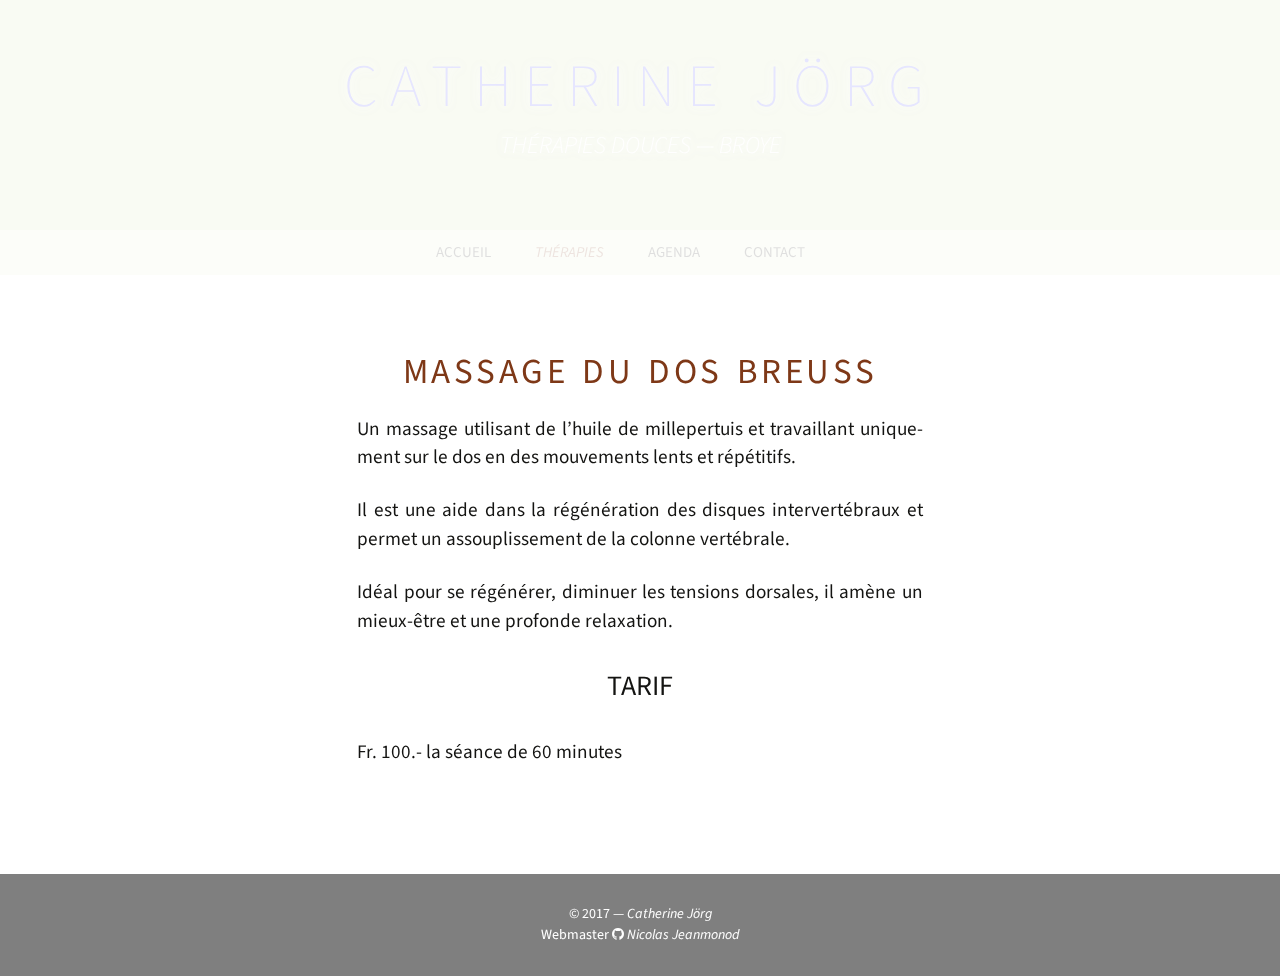
<file: massage-du-dos-breuss/index.html>
<!DOCTYPE html>
<!--[if IE 7]>
<html class="ie ie7" lang="fr-FR">
<![endif]-->
<!--[if IE 8]>
<html class="ie ie8" lang="fr-FR">
<![endif]-->
<!--[if !(IE 7) | !(IE 8)  ]><!-->
<html lang="fr-FR">
<!--<![endif]-->
<head>
	<meta charset="UTF-8">
	<meta name="viewport" content="width=device-width">
	<title>Massage du dos Breuss | Catherine Jörg</title>
	<link rel="profile" href="http://gmpg.org/xfn/11">
	<!--[if lt IE 9]>
	<script src="http://catherinejorg.ch/wp-content/themes/twentythirteen/js/html5.js"></script>
	<![endif]-->


	<link rel='dns-prefetch' href='http://fonts.googleapis.com' />
<link rel='dns-prefetch' href='http://s.w.org' />
<link rel="alternate" type="application/rss+xml" title="Catherine Jörg &raquo; Flux" href="../feed/index.html" />
<link rel="alternate" type="application/rss+xml" title="Catherine Jörg &raquo; Flux des commentaires" href="../comments/feed/index.rss" />
		<script type="text/javascript">
			window._wpemojiSettings = {"baseUrl":"https:\/\/s.w.org\/images\/core\/emoji\/2.2.1\/72x72\/","ext":".png","svgUrl":"https:\/\/s.w.org\/images\/core\/emoji\/2.2.1\/svg\/","svgExt":".svg","source":{"concatemoji":"http:\/\/catherinejorg.ch\/wp-includes\/js\/wp-emoji-release.min.js?ver=4.7.2"}};
			!function(a,b,c){function d(a){var b,c,d,e,f=String.fromCharCode;if(!k||!k.fillText)return!1;switch(k.clearRect(0,0,j.width,j.height),k.textBaseline="top",k.font="600 32px Arial",a){case"flag":return k.fillText(f(55356,56826,55356,56819),0,0),!(j.toDataURL().length<3e3)&&(k.clearRect(0,0,j.width,j.height),k.fillText(f(55356,57331,65039,8205,55356,57096),0,0),b=j.toDataURL(),k.clearRect(0,0,j.width,j.height),k.fillText(f(55356,57331,55356,57096),0,0),c=j.toDataURL(),b!==c);case"emoji4":return k.fillText(f(55357,56425,55356,57341,8205,55357,56507),0,0),d=j.toDataURL(),k.clearRect(0,0,j.width,j.height),k.fillText(f(55357,56425,55356,57341,55357,56507),0,0),e=j.toDataURL(),d!==e}return!1}function e(a){var c=b.createElement("script");c.src=a,c.defer=c.type="text/javascript",b.getElementsByTagName("head")[0].appendChild(c)}var f,g,h,i,j=b.createElement("canvas"),k=j.getContext&&j.getContext("2d");for(i=Array("flag","emoji4"),c.supports={everything:!0,everythingExceptFlag:!0},h=0;h<i.length;h++)c.supports[i[h]]=d(i[h]),c.supports.everything=c.supports.everything&&c.supports[i[h]],"flag"!==i[h]&&(c.supports.everythingExceptFlag=c.supports.everythingExceptFlag&&c.supports[i[h]]);c.supports.everythingExceptFlag=c.supports.everythingExceptFlag&&!c.supports.flag,c.DOMReady=!1,c.readyCallback=function(){c.DOMReady=!0},c.supports.everything||(g=function(){c.readyCallback()},b.addEventListener?(b.addEventListener("DOMContentLoaded",g,!1),a.addEventListener("load",g,!1)):(a.attachEvent("onload",g),b.attachEvent("onreadystatechange",function(){"complete"===b.readyState&&c.readyCallback()})),f=c.source||{},f.concatemoji?e(f.concatemoji):f.wpemoji&&f.twemoji&&(e(f.twemoji),e(f.wpemoji)))}(window,document,window._wpemojiSettings);
		</script>
		<style type="text/css">img.wp-smiley,
img.emoji {
	display: inline !important;
	border: none !important;
	box-shadow: none !important;
	height: 1em !important;
	width: 1em !important;
	margin: 0 .07em !important;
	vertical-align: -0.1em !important;
	background: none !important;
	padding: 0 !important;
}
</style>
<link rel='stylesheet' id='twentythirteen-fonts-css'  href='https://fonts.googleapis.com/css?family=Source+Sans+Pro%3A300%2C400%2C700%2C300italic%2C400italic%2C700italic%7CBitter%3A400%2C700&amp;subset=latin%2Clatin-ext' type='text/css' media='all' />
<link rel='stylesheet' id='genericons-css'  href='../wp-content/themes/twentythirteen/genericons/genericons-ver=3.03.css' type='text/css' media='all' />
<link rel='stylesheet' id='twentythirteen-style-css'  href='../wp-content/themes/twentythirteen-child/style-ver=2013-07-18.css' type='text/css' media='all' />
<!--[if lt IE 9]>
<link rel='stylesheet' id='twentythirteen-ie-css'  href='http://catherinejorg.ch/wp-content/themes/twentythirteen/css/ie.css?ver=2013-07-18' type='text/css' media='all' />
<![endif]-->
<link rel='stylesheet' id='background-manager-pub-css'  href='../wp-content/plugins/background-manager/resources/css/pub-ver=1.2.5.2.css' type='text/css' media='all' />
<script type="text/javascript">/* <![CDATA[ */window.background_manager_ajax={"url":"http:\/\/catherinejorg.ch\/wp-admin\/admin-ajax.php","action":"background-manager"};/* ]]> */</script>
<script type='text/javascript' src='../wp-includes/js/jquery/jquery-ver=1.12.4.js'></script>
<script type='text/javascript' src='../wp-includes/js/jquery/jquery-migrate.min-ver=1.4.1.js'></script>
<script type='text/javascript'>
/* <![CDATA[ */
var myatu_bgm = {"current_background":{"id":314,"url":"http:\/\/catherinejorg.ch\/wp-content\/uploads\/fond.jpg","alt":"","desc":"","caption":"fond","link":"","thumb":"http:\/\/catherinejorg.ch\/wp-content\/uploads\/fond-150x150.jpg","bg_link":"","transition":"crossfade","transition_speed":0},"change_freq":"0","active_gallery":"315","is_fullsize":"true","is_preview":"false","initial_ease_in":"true","info_tab_thumb":"true","bg_click_new_window":"false","bg_track_clicks":"false","bg_track_clicks_category":"Background Manager","display_on_mobile":"true","fs_center":"true"};
/* ]]> */
</script>
<script type='text/javascript' src='../wp-content/plugins/background-manager/resources/js/functions-ver=1.2.5.2.js'></script>
<script type='text/javascript' src='../wp-content/plugins/background-manager/resources/js/flux-ver=1.2.5.2.js'></script>
<script type='text/javascript' src='../wp-content/plugins/background-manager/resources/js/pub-ver=1.2.5.2.js'></script>
<link rel='https://api.w.org/' href='../wp-json/index.json' />
<link rel="EditURI" type="application/rsd+xml" title="RSD" href="../xmlrpc.php-rsd.xml" />
<link rel="wlwmanifest" type="application/wlwmanifest+xml" href="../wp-includes/wlwmanifest.xml" /> 
<meta name="generator" content="WordPress 4.7.2" />
<link rel="canonical" href="index.html" />
<link rel='shortlink' href='index.html' />
<link rel="alternate" type="application/json+oembed" href="../wp-json/oembed/1.0/embed-url=http---catherinejorg.ch-massage-du-dos-breuss-.json" />
<link rel="alternate" type="text/xml+oembed" href="../wp-json/oembed/1.0/embed-url=http---catherinejorg.ch-massage-du-dos-breuss-&amp;format=xml.xml" />
<style type="text/css" media="screen">body.myatu_bgm_body { background-image: none !important;background-color: transparent !important; } </style>

	<script type="text/javascript">
		jQuery(document).ready(function($)
		{
			jQuery( '#masthead' ).fadeTo( 0, 0 ).delay( 100 ).fadeTo( 3000, 1 );
		});
	</script>

	<link rel="stylesheet" type="text/css" href="https://maxcdn.bootstrapcdn.com/font-awesome/4.7.0/css/font-awesome.min.css" />


</head>

<body class="page-template-default page page-id-255 single-author myatu_bgm_body">
<script>
  (function(i,s,o,g,r,a,m){i['GoogleAnalyticsObject']=r;i[r]=i[r]||function(){
  (i[r].q=i[r].q||[]).push(arguments)},i[r].l=1*new Date();a=s.createElement(o),
  m=s.getElementsByTagName(o)[0];a.async=1;a.src=g;m.parentNode.insertBefore(a,m)
  })(window,document,'script','//www.google-analytics.com/analytics.js','ga');

  ga('create', 'UA-60278759-2', 'auto');
  ga('send', 'pageview');

</script>	<div id="page" class="hfeed site">
		<header id="masthead" class="site-header" role="banner">
			<a class="home-link" href="../index.html" title="Catherine Jörg" rel="home">
				<h1 class="site-title">Catherine Jörg</h1>
				<h2 class="site-description">Thérapies douces — Broye</h2>
			</a>

			<div id="navbar" class="navbar">
				<nav id="site-navigation" class="navigation main-navigation" role="navigation">
					<h3 class="menu-toggle">Menu</h3>
					<a class="screen-reader-text skip-link" href="index.html#content" title="Aller au contenu principal">Aller au contenu principal</a>
					<div class="menu-menu-1-container"><ul id="menu-menu-1" class="nav-menu"><li id="menu-item-198" class="menu-item menu-item-type-post_type menu-item-object-page menu-item-home menu-item-has-children menu-item-198"><a href="../index.html">Accueil</a>
<ul class="sub-menu">
	<li id="menu-item-313" class="menu-item menu-item-type-post_type menu-item-object-page menu-item-home menu-item-313"><a href="../index.html">Bienvenue</a></li>
	<li id="menu-item-306" class="menu-item menu-item-type-post_type menu-item-object-page menu-item-306"><a href="../presentation/index.html">Présentation</a></li>
	<li id="menu-item-300" class="menu-item menu-item-type-post_type menu-item-object-page menu-item-300"><a href="../liens/index.html">Liens</a></li>
</ul>
</li>
<li id="menu-item-270" class="menu-item menu-item-type-custom menu-item-object-custom current-menu-ancestor current-menu-parent menu-item-has-children menu-item-270"><a>Thérapies</a>
<ul class="sub-menu">
	<li id="menu-item-34" class="menu-item menu-item-type-post_type menu-item-object-page menu-item-34"><a href="../reflexologie-plantaire/index.html">Réflexologie plantaire</a></li>
	<li id="menu-item-126" class="menu-item menu-item-type-post_type menu-item-object-page menu-item-126"><a href="../reflexologie-intuitive/index.html">Réflexologie intuitive</a></li>
	<li id="menu-item-37" class="menu-item menu-item-type-post_type menu-item-object-page menu-item-37"><a href="../massage-aux-pierres-chaudes-et-fraiches/index.html">Massage amérindien aux pierres chaudes et fraîches</a></li>
	<li id="menu-item-42" class="menu-item menu-item-type-post_type menu-item-object-page menu-item-42"><a href="../massage-assis-amma/index.html">Massage assis AMMA</a></li>
	<li id="menu-item-256" class="menu-item menu-item-type-post_type menu-item-object-page current-menu-item page_item page-item-255 current_page_item menu-item-256"><a href="index.html">Massage du dos Breuss</a></li>
	<li id="menu-item-333" class="menu-item menu-item-type-post_type menu-item-object-page menu-item-333"><a href="../hypnose-therapeutique/index.html">Hypnose thérapeutique</a></li>
</ul>
</li>
<li id="menu-item-325" class="menu-item menu-item-type-custom menu-item-object-custom menu-item-has-children menu-item-325"><a>Agenda</a>
<ul class="sub-menu">
	<li id="menu-item-469" class="menu-item menu-item-type-post_type menu-item-object-page menu-item-469"><a href="../cours-reflexologie-6-7-mai-2017/index.html">Cours de réflexologie<br />6 &#038; 7 mai 2017</a></li>
	<li id="menu-item-476" class="menu-item menu-item-type-post_type menu-item-object-page menu-item-476"><a href="../cours-autohypnose-8-avril-27-mai-2017/index.html">Cours d’hypnose thérapeutique<br />8 avril &#038; 27 mai 2017</a></li>
</ul>
</li>
<li id="menu-item-81" class="menu-item menu-item-type-post_type menu-item-object-page menu-item-81"><a href="../contact/index.html">Contact</a></li>
</ul></div>					<form role="search" method="get" class="search-form" action="../index.html">
				<label>
					<span class="screen-reader-text">Rechercher&nbsp;:</span>
					<input type="search" class="search-field" placeholder="Recherche&hellip;" value="" name="s" />
				</label>
				<input type="submit" class="search-submit" value="Rechercher" />
			</form>				</nav><!-- #site-navigation -->
			</div><!-- #navbar -->
		</header><!-- #masthead -->

		<div id="main" class="site-main">

	<div id="primary" class="content-area">
		<div id="content" class="site-content" role="main">

						
				<article id="post-255" class="post-255 page type-page status-publish hentry">
					<header class="entry-header">
						
						<h1 class="entry-title">Massage du dos Breuss</h1>
					</header><!-- .entry-header -->

					<div class="entry-content">
						<p>Un massage utilisant de l’huile de millepertuis et travaillant uniquement sur le dos en des mouvements lents et répétitifs.</p>
<p>Il est une aide dans la régénération des disques intervertébraux et permet un assouplissement de la colonne vertébrale.</p>
<p>Idéal pour se régénérer, diminuer les tensions dorsales, il amène un mieux-être et une profonde relaxation.</p>
<h1>Tarif</h1>
<p>Fr. 100.- la séance de 60 minutes</p>
											</div><!-- .entry-content -->

					<footer class="entry-meta">
											</footer><!-- .entry-meta -->
				</article><!-- #post -->

				
<div id="comments" class="comments-area">

	
	
</div><!-- #comments -->			
		</div><!-- #content -->
	</div><!-- #primary -->


		</div><!-- #main -->
		<footer id="colophon" class="site-footer" role="contentinfo">
			
			<div class="site-info">
				© 2017 — <a href="../contact/index.html">Catherine Jörg</a><br/>
				Webmaster <i class="fa fa-github" aria-hidden="true"></i> <a href="mailto:nicolas.jeanmonod@blewin.ch">Nicolas Jeanmonod</a>
			</div><!-- .site-info -->
		</footer><!-- #colophon -->
	</div><!-- #page -->

	
<!-- Background Manager Start -->
<div id="myatu_bgm_img_group" class="myatu_bgm_fs" style="overflow: hidden;"><script type="text/javascript">
    /*<![CDATA[*/
        try{(function(a){myatu_bgm.addTopImage("",function(){if((typeof myatu_bgm!=="undefined")&&(myatu_bgm.initial_ease_in==="true")){a(this).fadeIn("slow")}else{a(this).show()}})}(jQuery))}catch(e){};
    /*]]>*/
    </script><noscript><img id="myatu_bgm_top" class="myatu_bgm_fs" src="../wp-content/uploads/fond.jpg" alt=""   /></noscript></div>
<!-- Background Manager End -->
<script type='text/javascript' src='../wp-content/themes/twentythirteen/js/functions-ver=20150330.js'></script>
<script type='text/javascript' src='../wp-includes/js/wp-embed.min-ver=4.7.2.js'></script>
</body>
</html>
</file>
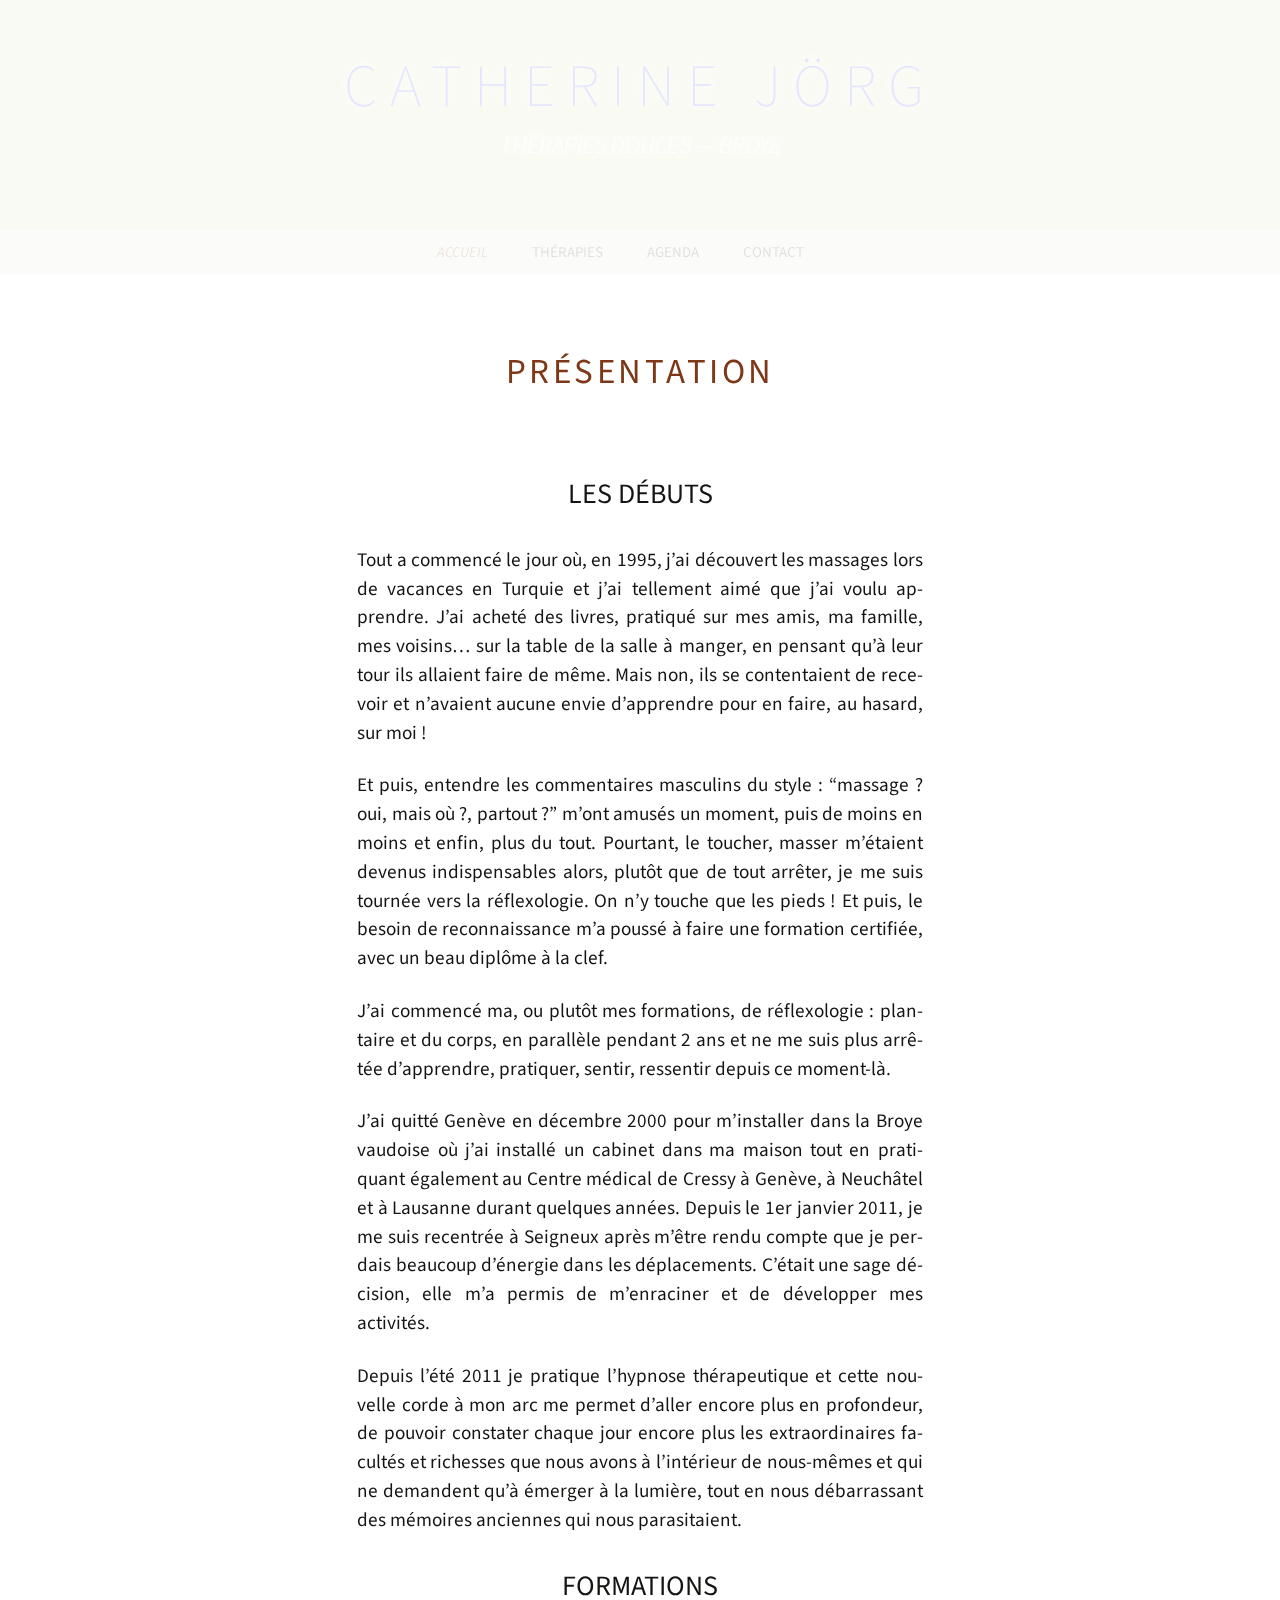
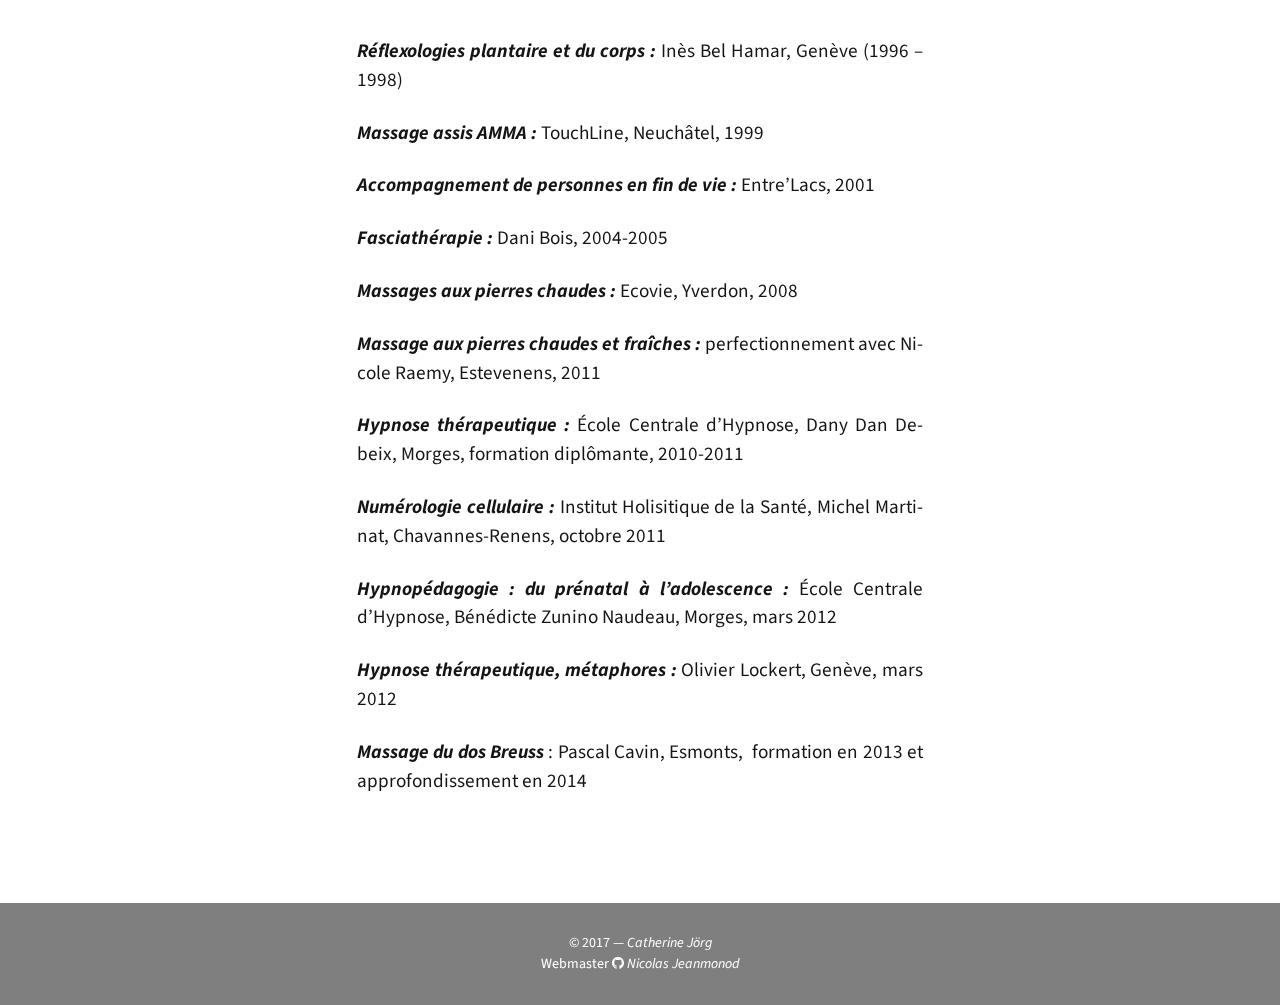
<file: presentation/index.html>
<!DOCTYPE html>
<!--[if IE 7]>
<html class="ie ie7" lang="fr-FR">
<![endif]-->
<!--[if IE 8]>
<html class="ie ie8" lang="fr-FR">
<![endif]-->
<!--[if !(IE 7) | !(IE 8)  ]><!-->
<html lang="fr-FR">
<!--<![endif]-->
<head>
	<meta charset="UTF-8">
	<meta name="viewport" content="width=device-width">
	<title>Présentation | Catherine Jörg</title>
	<link rel="profile" href="http://gmpg.org/xfn/11">
	<!--[if lt IE 9]>
	<script src="http://catherinejorg.ch/wp-content/themes/twentythirteen/js/html5.js"></script>
	<![endif]-->


	<link rel='dns-prefetch' href='http://fonts.googleapis.com' />
<link rel='dns-prefetch' href='http://s.w.org' />
<link rel="alternate" type="application/rss+xml" title="Catherine Jörg &raquo; Flux" href="../feed/index.html" />
<link rel="alternate" type="application/rss+xml" title="Catherine Jörg &raquo; Flux des commentaires" href="../comments/feed/index.rss" />
		<script type="text/javascript">
			window._wpemojiSettings = {"baseUrl":"https:\/\/s.w.org\/images\/core\/emoji\/2.2.1\/72x72\/","ext":".png","svgUrl":"https:\/\/s.w.org\/images\/core\/emoji\/2.2.1\/svg\/","svgExt":".svg","source":{"concatemoji":"http:\/\/catherinejorg.ch\/wp-includes\/js\/wp-emoji-release.min.js?ver=4.7.2"}};
			!function(a,b,c){function d(a){var b,c,d,e,f=String.fromCharCode;if(!k||!k.fillText)return!1;switch(k.clearRect(0,0,j.width,j.height),k.textBaseline="top",k.font="600 32px Arial",a){case"flag":return k.fillText(f(55356,56826,55356,56819),0,0),!(j.toDataURL().length<3e3)&&(k.clearRect(0,0,j.width,j.height),k.fillText(f(55356,57331,65039,8205,55356,57096),0,0),b=j.toDataURL(),k.clearRect(0,0,j.width,j.height),k.fillText(f(55356,57331,55356,57096),0,0),c=j.toDataURL(),b!==c);case"emoji4":return k.fillText(f(55357,56425,55356,57341,8205,55357,56507),0,0),d=j.toDataURL(),k.clearRect(0,0,j.width,j.height),k.fillText(f(55357,56425,55356,57341,55357,56507),0,0),e=j.toDataURL(),d!==e}return!1}function e(a){var c=b.createElement("script");c.src=a,c.defer=c.type="text/javascript",b.getElementsByTagName("head")[0].appendChild(c)}var f,g,h,i,j=b.createElement("canvas"),k=j.getContext&&j.getContext("2d");for(i=Array("flag","emoji4"),c.supports={everything:!0,everythingExceptFlag:!0},h=0;h<i.length;h++)c.supports[i[h]]=d(i[h]),c.supports.everything=c.supports.everything&&c.supports[i[h]],"flag"!==i[h]&&(c.supports.everythingExceptFlag=c.supports.everythingExceptFlag&&c.supports[i[h]]);c.supports.everythingExceptFlag=c.supports.everythingExceptFlag&&!c.supports.flag,c.DOMReady=!1,c.readyCallback=function(){c.DOMReady=!0},c.supports.everything||(g=function(){c.readyCallback()},b.addEventListener?(b.addEventListener("DOMContentLoaded",g,!1),a.addEventListener("load",g,!1)):(a.attachEvent("onload",g),b.attachEvent("onreadystatechange",function(){"complete"===b.readyState&&c.readyCallback()})),f=c.source||{},f.concatemoji?e(f.concatemoji):f.wpemoji&&f.twemoji&&(e(f.twemoji),e(f.wpemoji)))}(window,document,window._wpemojiSettings);
		</script>
		<style type="text/css">img.wp-smiley,
img.emoji {
	display: inline !important;
	border: none !important;
	box-shadow: none !important;
	height: 1em !important;
	width: 1em !important;
	margin: 0 .07em !important;
	vertical-align: -0.1em !important;
	background: none !important;
	padding: 0 !important;
}
</style>
<link rel='stylesheet' id='twentythirteen-fonts-css'  href='https://fonts.googleapis.com/css?family=Source+Sans+Pro%3A300%2C400%2C700%2C300italic%2C400italic%2C700italic%7CBitter%3A400%2C700&amp;subset=latin%2Clatin-ext' type='text/css' media='all' />
<link rel='stylesheet' id='genericons-css'  href='../wp-content/themes/twentythirteen/genericons/genericons-ver=3.03.css' type='text/css' media='all' />
<link rel='stylesheet' id='twentythirteen-style-css'  href='../wp-content/themes/twentythirteen-child/style-ver=2013-07-18.css' type='text/css' media='all' />
<!--[if lt IE 9]>
<link rel='stylesheet' id='twentythirteen-ie-css'  href='http://catherinejorg.ch/wp-content/themes/twentythirteen/css/ie.css?ver=2013-07-18' type='text/css' media='all' />
<![endif]-->
<link rel='stylesheet' id='background-manager-pub-css'  href='../wp-content/plugins/background-manager/resources/css/pub-ver=1.2.5.2.css' type='text/css' media='all' />
<script type="text/javascript">/* <![CDATA[ */window.background_manager_ajax={"url":"http:\/\/catherinejorg.ch\/wp-admin\/admin-ajax.php","action":"background-manager"};/* ]]> */</script>
<script type='text/javascript' src='../wp-includes/js/jquery/jquery-ver=1.12.4.js'></script>
<script type='text/javascript' src='../wp-includes/js/jquery/jquery-migrate.min-ver=1.4.1.js'></script>
<script type='text/javascript'>
/* <![CDATA[ */
var myatu_bgm = {"current_background":{"id":314,"url":"http:\/\/catherinejorg.ch\/wp-content\/uploads\/fond.jpg","alt":"","desc":"","caption":"fond","link":"","thumb":"http:\/\/catherinejorg.ch\/wp-content\/uploads\/fond-150x150.jpg","bg_link":"","transition":"crossfade","transition_speed":0},"change_freq":"0","active_gallery":"315","is_fullsize":"true","is_preview":"false","initial_ease_in":"true","info_tab_thumb":"true","bg_click_new_window":"false","bg_track_clicks":"false","bg_track_clicks_category":"Background Manager","display_on_mobile":"true","fs_center":"true"};
/* ]]> */
</script>
<script type='text/javascript' src='../wp-content/plugins/background-manager/resources/js/functions-ver=1.2.5.2.js'></script>
<script type='text/javascript' src='../wp-content/plugins/background-manager/resources/js/flux-ver=1.2.5.2.js'></script>
<script type='text/javascript' src='../wp-content/plugins/background-manager/resources/js/pub-ver=1.2.5.2.js'></script>
<link rel='https://api.w.org/' href='../wp-json/index.json' />
<link rel="EditURI" type="application/rsd+xml" title="RSD" href="../xmlrpc.php-rsd.xml" />
<link rel="wlwmanifest" type="application/wlwmanifest+xml" href="../wp-includes/wlwmanifest.xml" /> 
<meta name="generator" content="WordPress 4.7.2" />
<link rel="canonical" href="index.html" />
<link rel='shortlink' href='index.html' />
<link rel="alternate" type="application/json+oembed" href="../wp-json/oembed/1.0/embed-url=http---catherinejorg.ch-presentation-.json" />
<link rel="alternate" type="text/xml+oembed" href="../wp-json/oembed/1.0/embed-url=http---catherinejorg.ch-presentation-&amp;format=xml.xml" />
<style type="text/css" media="screen">body.myatu_bgm_body { background-image: none !important;background-color: transparent !important; } </style>

	<script type="text/javascript">
		jQuery(document).ready(function($)
		{
			jQuery( '#masthead' ).fadeTo( 0, 0 ).delay( 100 ).fadeTo( 3000, 1 );
		});
	</script>

	<link rel="stylesheet" type="text/css" href="https://maxcdn.bootstrapcdn.com/font-awesome/4.7.0/css/font-awesome.min.css" />


</head>

<body class="page-template-default page page-id-305 single-author myatu_bgm_body">
<script>
  (function(i,s,o,g,r,a,m){i['GoogleAnalyticsObject']=r;i[r]=i[r]||function(){
  (i[r].q=i[r].q||[]).push(arguments)},i[r].l=1*new Date();a=s.createElement(o),
  m=s.getElementsByTagName(o)[0];a.async=1;a.src=g;m.parentNode.insertBefore(a,m)
  })(window,document,'script','//www.google-analytics.com/analytics.js','ga');

  ga('create', 'UA-60278759-2', 'auto');
  ga('send', 'pageview');

</script>	<div id="page" class="hfeed site">
		<header id="masthead" class="site-header" role="banner">
			<a class="home-link" href="../index.html" title="Catherine Jörg" rel="home">
				<h1 class="site-title">Catherine Jörg</h1>
				<h2 class="site-description">Thérapies douces — Broye</h2>
			</a>

			<div id="navbar" class="navbar">
				<nav id="site-navigation" class="navigation main-navigation" role="navigation">
					<h3 class="menu-toggle">Menu</h3>
					<a class="screen-reader-text skip-link" href="index.html#content" title="Aller au contenu principal">Aller au contenu principal</a>
					<div class="menu-menu-1-container"><ul id="menu-menu-1" class="nav-menu"><li id="menu-item-198" class="menu-item menu-item-type-post_type menu-item-object-page menu-item-home current-menu-ancestor current-menu-parent current_page_parent current_page_ancestor menu-item-has-children menu-item-198"><a href="../index.html">Accueil</a>
<ul class="sub-menu">
	<li id="menu-item-313" class="menu-item menu-item-type-post_type menu-item-object-page menu-item-home menu-item-313"><a href="../index.html">Bienvenue</a></li>
	<li id="menu-item-306" class="menu-item menu-item-type-post_type menu-item-object-page current-menu-item page_item page-item-305 current_page_item menu-item-306"><a href="index.html">Présentation</a></li>
	<li id="menu-item-300" class="menu-item menu-item-type-post_type menu-item-object-page menu-item-300"><a href="../liens/index.html">Liens</a></li>
</ul>
</li>
<li id="menu-item-270" class="menu-item menu-item-type-custom menu-item-object-custom menu-item-has-children menu-item-270"><a>Thérapies</a>
<ul class="sub-menu">
	<li id="menu-item-34" class="menu-item menu-item-type-post_type menu-item-object-page menu-item-34"><a href="../reflexologie-plantaire/index.html">Réflexologie plantaire</a></li>
	<li id="menu-item-126" class="menu-item menu-item-type-post_type menu-item-object-page menu-item-126"><a href="../reflexologie-intuitive/index.html">Réflexologie intuitive</a></li>
	<li id="menu-item-37" class="menu-item menu-item-type-post_type menu-item-object-page menu-item-37"><a href="../massage-aux-pierres-chaudes-et-fraiches/index.html">Massage amérindien aux pierres chaudes et fraîches</a></li>
	<li id="menu-item-42" class="menu-item menu-item-type-post_type menu-item-object-page menu-item-42"><a href="../massage-assis-amma/index.html">Massage assis AMMA</a></li>
	<li id="menu-item-256" class="menu-item menu-item-type-post_type menu-item-object-page menu-item-256"><a href="../massage-du-dos-breuss/index.html">Massage du dos Breuss</a></li>
	<li id="menu-item-333" class="menu-item menu-item-type-post_type menu-item-object-page menu-item-333"><a href="../hypnose-therapeutique/index.html">Hypnose thérapeutique</a></li>
</ul>
</li>
<li id="menu-item-325" class="menu-item menu-item-type-custom menu-item-object-custom menu-item-has-children menu-item-325"><a>Agenda</a>
<ul class="sub-menu">
	<li id="menu-item-469" class="menu-item menu-item-type-post_type menu-item-object-page menu-item-469"><a href="../cours-reflexologie-6-7-mai-2017/index.html">Cours de réflexologie<br />6 &#038; 7 mai 2017</a></li>
	<li id="menu-item-476" class="menu-item menu-item-type-post_type menu-item-object-page menu-item-476"><a href="../cours-autohypnose-8-avril-27-mai-2017/index.html">Cours d’hypnose thérapeutique<br />8 avril &#038; 27 mai 2017</a></li>
</ul>
</li>
<li id="menu-item-81" class="menu-item menu-item-type-post_type menu-item-object-page menu-item-81"><a href="../contact/index.html">Contact</a></li>
</ul></div>					<form role="search" method="get" class="search-form" action="../index.html">
				<label>
					<span class="screen-reader-text">Rechercher&nbsp;:</span>
					<input type="search" class="search-field" placeholder="Recherche&hellip;" value="" name="s" />
				</label>
				<input type="submit" class="search-submit" value="Rechercher" />
			</form>				</nav><!-- #site-navigation -->
			</div><!-- #navbar -->
		</header><!-- #masthead -->

		<div id="main" class="site-main">

	<div id="primary" class="content-area">
		<div id="content" class="site-content" role="main">

						
				<article id="post-305" class="post-305 page type-page status-publish hentry">
					<header class="entry-header">
						
						<h1 class="entry-title">Présentation</h1>
					</header><!-- .entry-header -->

					<div class="entry-content">
						<p>&nbsp;</p>
<h1>Les débuts</h1>
<p>Tout a commencé le jour où, en 1995, j’ai découvert les massages lors de vacances en Turquie et j’ai tellement aimé que j’ai voulu apprendre. J’ai acheté des livres, pratiqué sur mes amis, ma famille, mes voisins&#8230; sur la table de la salle à manger, en pensant qu’à leur tour ils allaient faire de même. Mais non, ils se contentaient de recevoir et n’avaient aucune envie d’apprendre pour en faire, au hasard, sur moi !</p>
<p>Et puis, entendre les commentaires masculins du style : “massage ? oui, mais où ?, partout ?” m’ont amusés un moment, puis de moins en moins et enfin, plus du tout. Pourtant, le toucher, masser m’étaient devenus indispensables alors, plutôt que de tout arrêter, je me suis tournée vers la réflexologie. On n’y touche que les pieds ! Et puis, le besoin de reconnaissance m’a poussé à faire une formation certifiée, avec un beau diplôme à la clef.</p>
<p>J’ai commencé ma, ou plutôt mes formations, de réflexologie : plantaire et du corps, en parallèle pendant 2 ans et ne me suis plus arrêtée d’apprendre, pratiquer, sentir, ressentir depuis ce moment-là.</p>
<p>J’ai quitté Genève en décembre 2000 pour m’installer dans la Broye vaudoise où j’ai installé un cabinet dans ma maison tout en pratiquant également au Centre médical de Cressy à Genève, à Neuchâtel et à Lausanne durant quelques années. Depuis le 1er janvier 2011, je me suis recentrée à Seigneux après m’être rendu compte que je perdais beaucoup d’énergie dans les déplacements. C’était une sage décision, elle m’a permis de m’enraciner et de développer mes activités.</p>
<p>Depuis l’été 2011 je pratique l’hypnose thérapeutique et cette nouvelle corde à mon arc me permet d’aller encore plus en profondeur, de pouvoir constater chaque jour encore plus les extraordinaires facultés et richesses que nous avons à l’intérieur de nous-mêmes et qui ne demandent qu’à émerger à la lumière, tout en nous débarrassant des mémoires anciennes qui nous parasitaient.</p>
<h1>Formations</h1>
<p><strong><em>Réflexologies</em></strong> <strong><em>plantaire et du corps :</em></strong> Inès Bel Hamar, Genève (1996 &#8211; 1998)</p>
<p><strong><em>Massage assis AMMA :</em></strong> TouchLine, Neuchâtel, 1999</p>
<p><strong><em>Accompagnement de personnes en fin de vie :</em></strong> Entre’Lacs, 2001</p>
<p><strong><em>Fasciathérapie :</em></strong> Dani Bois, 2004-2005</p>
<p><strong><em>Massages aux pierres chaudes :</em></strong> Ecovie, Yverdon, 2008</p>
<p><strong><em>Massage aux pierres chaudes et fraîches :</em></strong> perfectionnement avec Nicole Raemy, Estevenens, 2011</p>
<p><strong><em>Hypnose thérapeutique :</em></strong> École Centrale d’Hypnose, Dany Dan Debeix, Morges, formation diplômante, 2010-2011</p>
<p><strong><em>Numérologie cellulaire :</em></strong> Institut Holisitique de la Santé, Michel Martinat, Chavannes-Renens, octobre 2011</p>
<p><strong><em>Hypnopédagogie : du prénatal à l’adolescence :</em></strong> École Centrale d’Hypnose, Bénédicte Zunino Naudeau, Morges, mars 2012</p>
<p><strong><em>Hypnose thérapeutique, métaphores :</em></strong> Olivier Lockert, Genève, mars 2012</p>
<p><strong><em>Massage du dos Breuss</em> </strong>: Pascal Cavin, Esmonts,  formation en 2013 et approfondissement en 2014</p>
											</div><!-- .entry-content -->

					<footer class="entry-meta">
											</footer><!-- .entry-meta -->
				</article><!-- #post -->

				
<div id="comments" class="comments-area">

	
	
</div><!-- #comments -->			
		</div><!-- #content -->
	</div><!-- #primary -->


		</div><!-- #main -->
		<footer id="colophon" class="site-footer" role="contentinfo">
			
			<div class="site-info">
				© 2017 — <a href="../contact/index.html">Catherine Jörg</a><br/>
				Webmaster <i class="fa fa-github" aria-hidden="true"></i> <a href="mailto:nicolas.jeanmonod@blewin.ch">Nicolas Jeanmonod</a>
			</div><!-- .site-info -->
		</footer><!-- #colophon -->
	</div><!-- #page -->

	
<!-- Background Manager Start -->
<div id="myatu_bgm_img_group" class="myatu_bgm_fs" style="overflow: hidden;"><script type="text/javascript">
    /*<![CDATA[*/
        try{(function(a){myatu_bgm.addTopImage("",function(){if((typeof myatu_bgm!=="undefined")&&(myatu_bgm.initial_ease_in==="true")){a(this).fadeIn("slow")}else{a(this).show()}})}(jQuery))}catch(e){};
    /*]]>*/
    </script><noscript><img id="myatu_bgm_top" class="myatu_bgm_fs" src="../wp-content/uploads/fond.jpg" alt=""   /></noscript></div>
<!-- Background Manager End -->
<script type='text/javascript' src='../wp-content/themes/twentythirteen/js/functions-ver=20150330.js'></script>
<script type='text/javascript' src='../wp-includes/js/wp-embed.min-ver=4.7.2.js'></script>
</body>
</html>
</file>
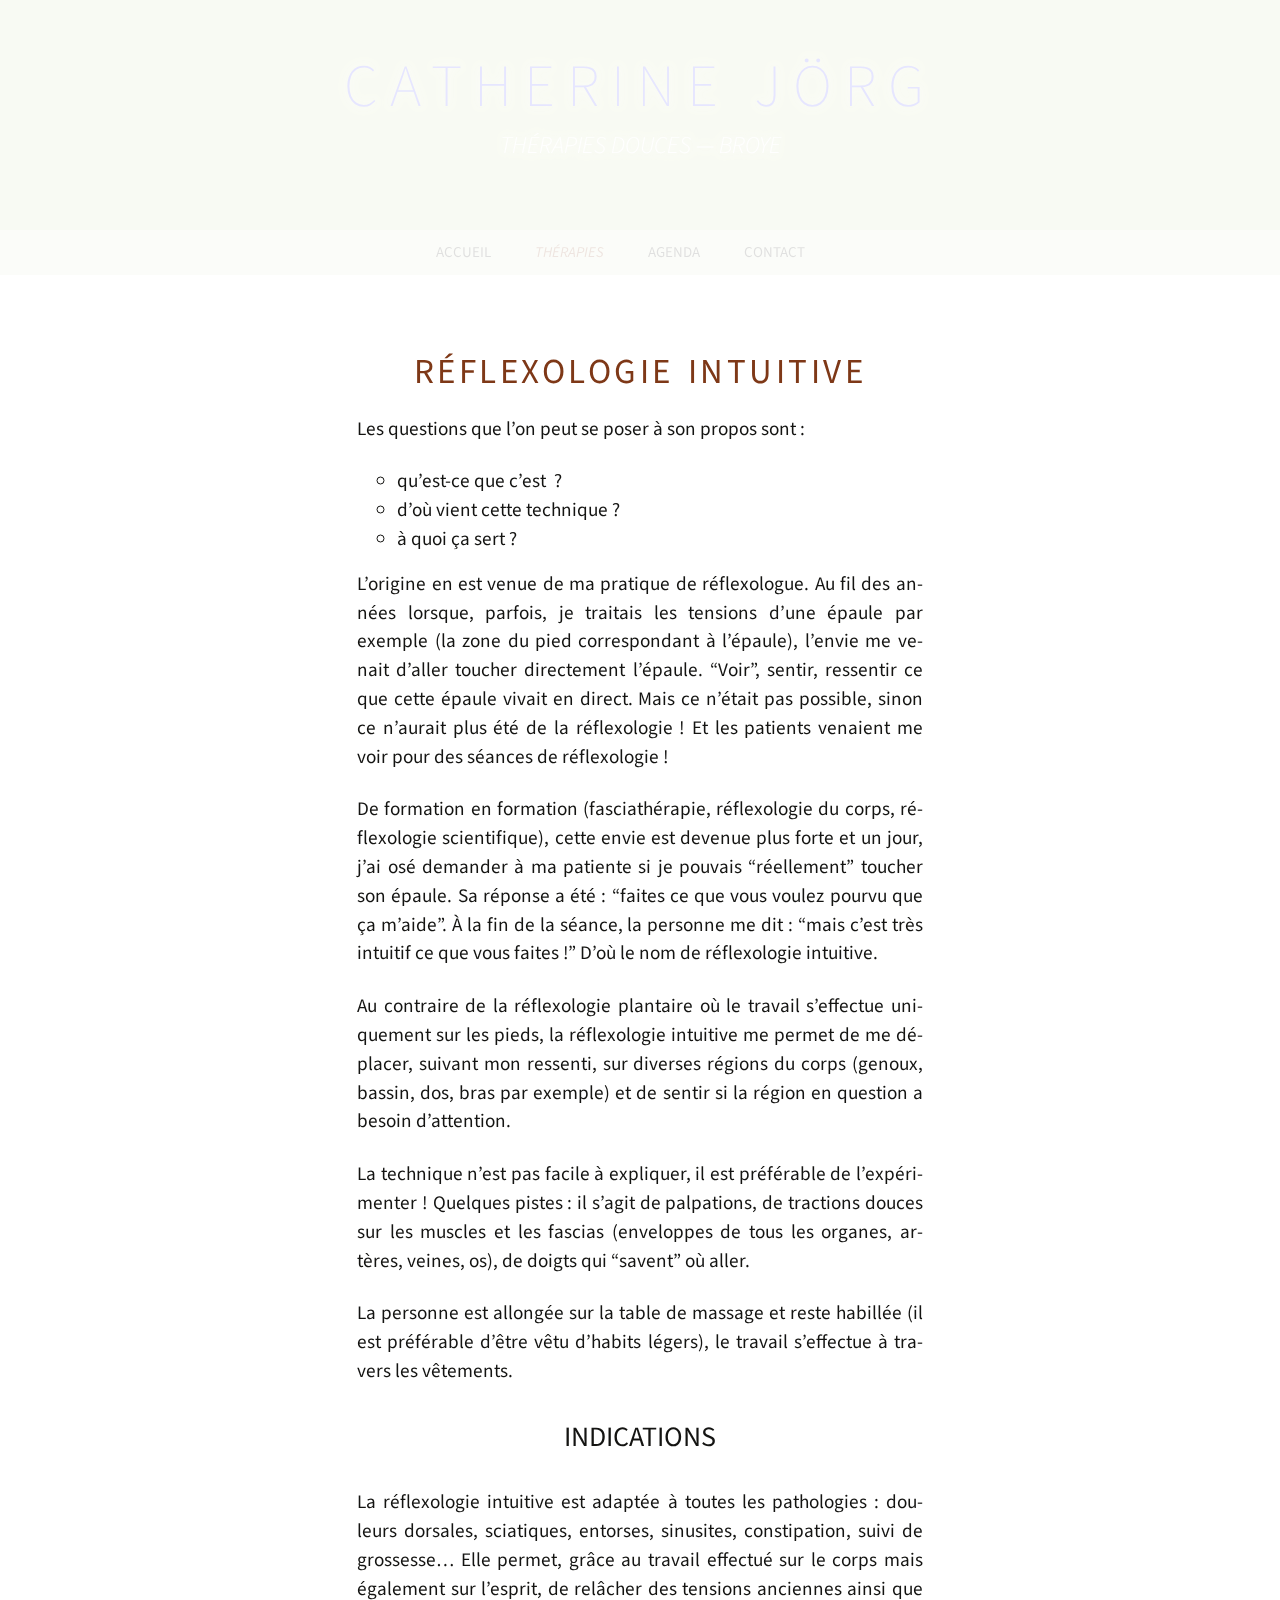
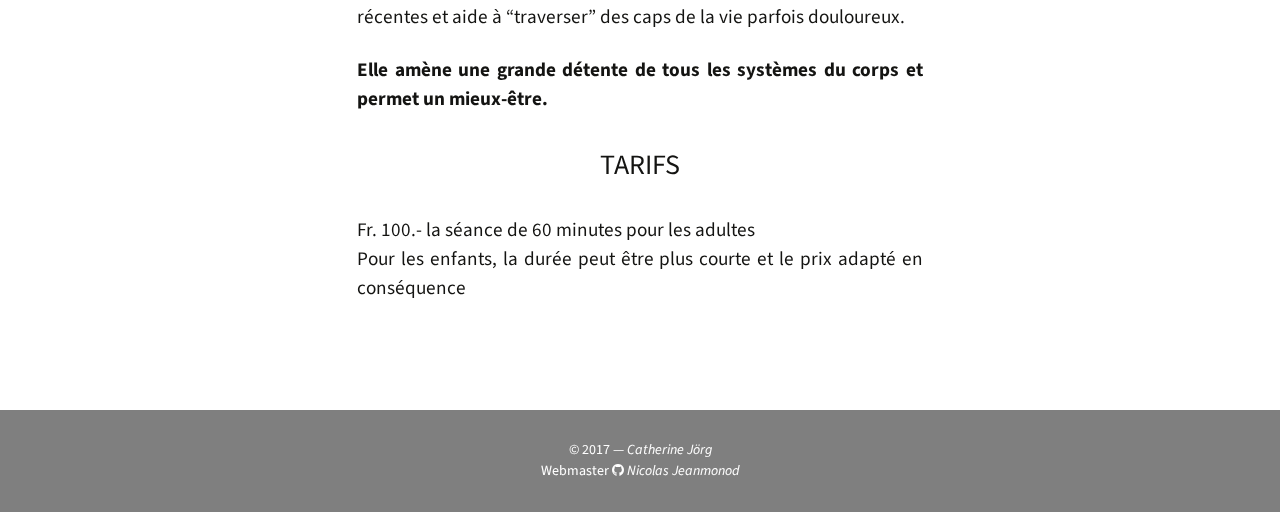
<file: reflexologie-intuitive/index.html>
<!DOCTYPE html>
<!--[if IE 7]>
<html class="ie ie7" lang="fr-FR">
<![endif]-->
<!--[if IE 8]>
<html class="ie ie8" lang="fr-FR">
<![endif]-->
<!--[if !(IE 7) | !(IE 8)  ]><!-->
<html lang="fr-FR">
<!--<![endif]-->
<head>
	<meta charset="UTF-8">
	<meta name="viewport" content="width=device-width">
	<title>Réflexologie intuitive | Catherine Jörg</title>
	<link rel="profile" href="http://gmpg.org/xfn/11">
	<!--[if lt IE 9]>
	<script src="http://catherinejorg.ch/wp-content/themes/twentythirteen/js/html5.js"></script>
	<![endif]-->


	<link rel='dns-prefetch' href='http://fonts.googleapis.com' />
<link rel='dns-prefetch' href='http://s.w.org' />
<link rel="alternate" type="application/rss+xml" title="Catherine Jörg &raquo; Flux" href="../feed/index.html" />
<link rel="alternate" type="application/rss+xml" title="Catherine Jörg &raquo; Flux des commentaires" href="../comments/feed/index.rss" />
		<script type="text/javascript">
			window._wpemojiSettings = {"baseUrl":"https:\/\/s.w.org\/images\/core\/emoji\/2.2.1\/72x72\/","ext":".png","svgUrl":"https:\/\/s.w.org\/images\/core\/emoji\/2.2.1\/svg\/","svgExt":".svg","source":{"concatemoji":"http:\/\/catherinejorg.ch\/wp-includes\/js\/wp-emoji-release.min.js?ver=4.7.2"}};
			!function(a,b,c){function d(a){var b,c,d,e,f=String.fromCharCode;if(!k||!k.fillText)return!1;switch(k.clearRect(0,0,j.width,j.height),k.textBaseline="top",k.font="600 32px Arial",a){case"flag":return k.fillText(f(55356,56826,55356,56819),0,0),!(j.toDataURL().length<3e3)&&(k.clearRect(0,0,j.width,j.height),k.fillText(f(55356,57331,65039,8205,55356,57096),0,0),b=j.toDataURL(),k.clearRect(0,0,j.width,j.height),k.fillText(f(55356,57331,55356,57096),0,0),c=j.toDataURL(),b!==c);case"emoji4":return k.fillText(f(55357,56425,55356,57341,8205,55357,56507),0,0),d=j.toDataURL(),k.clearRect(0,0,j.width,j.height),k.fillText(f(55357,56425,55356,57341,55357,56507),0,0),e=j.toDataURL(),d!==e}return!1}function e(a){var c=b.createElement("script");c.src=a,c.defer=c.type="text/javascript",b.getElementsByTagName("head")[0].appendChild(c)}var f,g,h,i,j=b.createElement("canvas"),k=j.getContext&&j.getContext("2d");for(i=Array("flag","emoji4"),c.supports={everything:!0,everythingExceptFlag:!0},h=0;h<i.length;h++)c.supports[i[h]]=d(i[h]),c.supports.everything=c.supports.everything&&c.supports[i[h]],"flag"!==i[h]&&(c.supports.everythingExceptFlag=c.supports.everythingExceptFlag&&c.supports[i[h]]);c.supports.everythingExceptFlag=c.supports.everythingExceptFlag&&!c.supports.flag,c.DOMReady=!1,c.readyCallback=function(){c.DOMReady=!0},c.supports.everything||(g=function(){c.readyCallback()},b.addEventListener?(b.addEventListener("DOMContentLoaded",g,!1),a.addEventListener("load",g,!1)):(a.attachEvent("onload",g),b.attachEvent("onreadystatechange",function(){"complete"===b.readyState&&c.readyCallback()})),f=c.source||{},f.concatemoji?e(f.concatemoji):f.wpemoji&&f.twemoji&&(e(f.twemoji),e(f.wpemoji)))}(window,document,window._wpemojiSettings);
		</script>
		<style type="text/css">img.wp-smiley,
img.emoji {
	display: inline !important;
	border: none !important;
	box-shadow: none !important;
	height: 1em !important;
	width: 1em !important;
	margin: 0 .07em !important;
	vertical-align: -0.1em !important;
	background: none !important;
	padding: 0 !important;
}
</style>
<link rel='stylesheet' id='twentythirteen-fonts-css'  href='https://fonts.googleapis.com/css?family=Source+Sans+Pro%3A300%2C400%2C700%2C300italic%2C400italic%2C700italic%7CBitter%3A400%2C700&amp;subset=latin%2Clatin-ext' type='text/css' media='all' />
<link rel='stylesheet' id='genericons-css'  href='../wp-content/themes/twentythirteen/genericons/genericons-ver=3.03.css' type='text/css' media='all' />
<link rel='stylesheet' id='twentythirteen-style-css'  href='../wp-content/themes/twentythirteen-child/style-ver=2013-07-18.css' type='text/css' media='all' />
<!--[if lt IE 9]>
<link rel='stylesheet' id='twentythirteen-ie-css'  href='http://catherinejorg.ch/wp-content/themes/twentythirteen/css/ie.css?ver=2013-07-18' type='text/css' media='all' />
<![endif]-->
<link rel='stylesheet' id='background-manager-pub-css'  href='../wp-content/plugins/background-manager/resources/css/pub-ver=1.2.5.2.css' type='text/css' media='all' />
<script type="text/javascript">/* <![CDATA[ */window.background_manager_ajax={"url":"http:\/\/catherinejorg.ch\/wp-admin\/admin-ajax.php","action":"background-manager"};/* ]]> */</script>
<script type='text/javascript' src='../wp-includes/js/jquery/jquery-ver=1.12.4.js'></script>
<script type='text/javascript' src='../wp-includes/js/jquery/jquery-migrate.min-ver=1.4.1.js'></script>
<script type='text/javascript'>
/* <![CDATA[ */
var myatu_bgm = {"current_background":{"id":314,"url":"http:\/\/catherinejorg.ch\/wp-content\/uploads\/fond.jpg","alt":"","desc":"","caption":"fond","link":"","thumb":"http:\/\/catherinejorg.ch\/wp-content\/uploads\/fond-150x150.jpg","bg_link":"","transition":"crossfade","transition_speed":0},"change_freq":"0","active_gallery":"315","is_fullsize":"true","is_preview":"false","initial_ease_in":"true","info_tab_thumb":"true","bg_click_new_window":"false","bg_track_clicks":"false","bg_track_clicks_category":"Background Manager","display_on_mobile":"true","fs_center":"true"};
/* ]]> */
</script>
<script type='text/javascript' src='../wp-content/plugins/background-manager/resources/js/functions-ver=1.2.5.2.js'></script>
<script type='text/javascript' src='../wp-content/plugins/background-manager/resources/js/flux-ver=1.2.5.2.js'></script>
<script type='text/javascript' src='../wp-content/plugins/background-manager/resources/js/pub-ver=1.2.5.2.js'></script>
<link rel='https://api.w.org/' href='../wp-json/index.json' />
<link rel="EditURI" type="application/rsd+xml" title="RSD" href="../xmlrpc.php-rsd.xml" />
<link rel="wlwmanifest" type="application/wlwmanifest+xml" href="../wp-includes/wlwmanifest.xml" /> 
<meta name="generator" content="WordPress 4.7.2" />
<link rel="canonical" href="index.html" />
<link rel='shortlink' href='index.html' />
<link rel="alternate" type="application/json+oembed" href="../wp-json/oembed/1.0/embed-url=http---catherinejorg.ch-reflexologie-intuitive-.json" />
<link rel="alternate" type="text/xml+oembed" href="../wp-json/oembed/1.0/embed-url=http---catherinejorg.ch-reflexologie-intuitive-&amp;format=xml.xml" />
<style type="text/css" media="screen">body.myatu_bgm_body { background-image: none !important;background-color: transparent !important; } </style>

	<script type="text/javascript">
		jQuery(document).ready(function($)
		{
			jQuery( '#masthead' ).fadeTo( 0, 0 ).delay( 100 ).fadeTo( 3000, 1 );
		});
	</script>

	<link rel="stylesheet" type="text/css" href="https://maxcdn.bootstrapcdn.com/font-awesome/4.7.0/css/font-awesome.min.css" />


</head>

<body class="page-template-default page page-id-28 single-author myatu_bgm_body">
<script>
  (function(i,s,o,g,r,a,m){i['GoogleAnalyticsObject']=r;i[r]=i[r]||function(){
  (i[r].q=i[r].q||[]).push(arguments)},i[r].l=1*new Date();a=s.createElement(o),
  m=s.getElementsByTagName(o)[0];a.async=1;a.src=g;m.parentNode.insertBefore(a,m)
  })(window,document,'script','//www.google-analytics.com/analytics.js','ga');

  ga('create', 'UA-60278759-2', 'auto');
  ga('send', 'pageview');

</script>	<div id="page" class="hfeed site">
		<header id="masthead" class="site-header" role="banner">
			<a class="home-link" href="../index.html" title="Catherine Jörg" rel="home">
				<h1 class="site-title">Catherine Jörg</h1>
				<h2 class="site-description">Thérapies douces — Broye</h2>
			</a>

			<div id="navbar" class="navbar">
				<nav id="site-navigation" class="navigation main-navigation" role="navigation">
					<h3 class="menu-toggle">Menu</h3>
					<a class="screen-reader-text skip-link" href="index.html#content" title="Aller au contenu principal">Aller au contenu principal</a>
					<div class="menu-menu-1-container"><ul id="menu-menu-1" class="nav-menu"><li id="menu-item-198" class="menu-item menu-item-type-post_type menu-item-object-page menu-item-home menu-item-has-children menu-item-198"><a href="../index.html">Accueil</a>
<ul class="sub-menu">
	<li id="menu-item-313" class="menu-item menu-item-type-post_type menu-item-object-page menu-item-home menu-item-313"><a href="../index.html">Bienvenue</a></li>
	<li id="menu-item-306" class="menu-item menu-item-type-post_type menu-item-object-page menu-item-306"><a href="../presentation/index.html">Présentation</a></li>
	<li id="menu-item-300" class="menu-item menu-item-type-post_type menu-item-object-page menu-item-300"><a href="../liens/index.html">Liens</a></li>
</ul>
</li>
<li id="menu-item-270" class="menu-item menu-item-type-custom menu-item-object-custom current-menu-ancestor current-menu-parent menu-item-has-children menu-item-270"><a>Thérapies</a>
<ul class="sub-menu">
	<li id="menu-item-34" class="menu-item menu-item-type-post_type menu-item-object-page menu-item-34"><a href="../reflexologie-plantaire/index.html">Réflexologie plantaire</a></li>
	<li id="menu-item-126" class="menu-item menu-item-type-post_type menu-item-object-page current-menu-item page_item page-item-28 current_page_item menu-item-126"><a href="index.html">Réflexologie intuitive</a></li>
	<li id="menu-item-37" class="menu-item menu-item-type-post_type menu-item-object-page menu-item-37"><a href="../massage-aux-pierres-chaudes-et-fraiches/index.html">Massage amérindien aux pierres chaudes et fraîches</a></li>
	<li id="menu-item-42" class="menu-item menu-item-type-post_type menu-item-object-page menu-item-42"><a href="../massage-assis-amma/index.html">Massage assis AMMA</a></li>
	<li id="menu-item-256" class="menu-item menu-item-type-post_type menu-item-object-page menu-item-256"><a href="../massage-du-dos-breuss/index.html">Massage du dos Breuss</a></li>
	<li id="menu-item-333" class="menu-item menu-item-type-post_type menu-item-object-page menu-item-333"><a href="../hypnose-therapeutique/index.html">Hypnose thérapeutique</a></li>
</ul>
</li>
<li id="menu-item-325" class="menu-item menu-item-type-custom menu-item-object-custom menu-item-has-children menu-item-325"><a>Agenda</a>
<ul class="sub-menu">
	<li id="menu-item-469" class="menu-item menu-item-type-post_type menu-item-object-page menu-item-469"><a href="../cours-reflexologie-6-7-mai-2017/index.html">Cours de réflexologie<br />6 &#038; 7 mai 2017</a></li>
	<li id="menu-item-476" class="menu-item menu-item-type-post_type menu-item-object-page menu-item-476"><a href="../cours-autohypnose-8-avril-27-mai-2017/index.html">Cours d’hypnose thérapeutique<br />8 avril &#038; 27 mai 2017</a></li>
</ul>
</li>
<li id="menu-item-81" class="menu-item menu-item-type-post_type menu-item-object-page menu-item-81"><a href="../contact/index.html">Contact</a></li>
</ul></div>					<form role="search" method="get" class="search-form" action="../index.html">
				<label>
					<span class="screen-reader-text">Rechercher&nbsp;:</span>
					<input type="search" class="search-field" placeholder="Recherche&hellip;" value="" name="s" />
				</label>
				<input type="submit" class="search-submit" value="Rechercher" />
			</form>				</nav><!-- #site-navigation -->
			</div><!-- #navbar -->
		</header><!-- #masthead -->

		<div id="main" class="site-main">

	<div id="primary" class="content-area">
		<div id="content" class="site-content" role="main">

						
				<article id="post-28" class="post-28 page type-page status-publish hentry">
					<header class="entry-header">
						
						<h1 class="entry-title">Réflexologie intuitive</h1>
					</header><!-- .entry-header -->

					<div class="entry-content">
						<p>Les questions que l’on peut se poser à son propos sont :</p>
<ul>
<li>qu’est-ce que c’est  ?</li>
<li>d’où vient cette technique ?</li>
<li>à quoi ça sert ?</li>
</ul>
<p>L’origine en est venue de ma pratique de réflexologue. Au fil des années lorsque, parfois, je traitais les tensions d’une épaule par exemple (la zone du pied correspondant à l’épaule), l’envie me venait d’aller toucher directement l’épaule. “Voir”, sentir, ressentir ce que cette épaule vivait en direct. Mais ce n’était pas possible, sinon ce n’aurait plus été de la réflexologie ! Et les patients venaient me voir pour des séances de réflexologie !</p>
<p>De formation en formation (fasciathérapie, réflexologie du corps, réflexologie scientifique), cette envie est devenue plus forte et un jour, j’ai osé demander à ma patiente si je pouvais “réellement” toucher son épaule. Sa réponse a été : “faites ce que vous voulez pourvu que ça m’aide”. À la fin de la séance, la personne me dit : “mais c’est très intuitif ce que vous faites !” D’où le nom de réflexologie intuitive.</p>
<p>Au contraire de la réflexologie plantaire où le travail s’effectue uniquement sur les pieds, la réflexologie intuitive me permet de me déplacer, suivant mon ressenti, sur diverses régions du corps (genoux, bassin, dos, bras par exemple) et de sentir si la région en question a besoin d’attention.</p>
<p>La technique n&rsquo;est pas facile à expliquer, il est préférable de l’expérimenter ! Quelques pistes : il s’agit de palpations, de tractions douces sur les muscles et les fascias (enveloppes de tous les organes, artères, veines, os), de doigts qui “savent” où aller.</p>
<p>La personne est allongée sur la table de massage et reste habillée (il est préférable d&rsquo;être vêtu d&rsquo;habits légers), le travail s&rsquo;effectue à travers les vêtements.</p>
<h1>Indications</h1>
<p>La réflexologie intuitive est adaptée à toutes les pathologies : douleurs dorsales, sciatiques, entorses, sinusites, constipation, suivi de grossesse&#8230; Elle permet, grâce au travail effectué sur le corps mais également sur l’esprit, de relâcher des tensions anciennes ainsi que récentes et aide à “traverser” des caps de la vie parfois douloureux.</p>
<p><strong>Elle amène une grande détente de tous les systèmes du corps et permet un mieux-être.</strong></p>
<h1>Tarifs</h1>
<p>Fr. 100.- la séance de 60 minutes pour les adultes<br />
Pour les enfants, la durée peut être plus courte et le prix adapté en conséquence</p>
											</div><!-- .entry-content -->

					<footer class="entry-meta">
											</footer><!-- .entry-meta -->
				</article><!-- #post -->

				
<div id="comments" class="comments-area">

	
	
</div><!-- #comments -->			
		</div><!-- #content -->
	</div><!-- #primary -->


		</div><!-- #main -->
		<footer id="colophon" class="site-footer" role="contentinfo">
			
			<div class="site-info">
				© 2017 — <a href="../contact/index.html">Catherine Jörg</a><br/>
				Webmaster <i class="fa fa-github" aria-hidden="true"></i> <a href="mailto:nicolas.jeanmonod@blewin.ch">Nicolas Jeanmonod</a>
			</div><!-- .site-info -->
		</footer><!-- #colophon -->
	</div><!-- #page -->

	
<!-- Background Manager Start -->
<div id="myatu_bgm_img_group" class="myatu_bgm_fs" style="overflow: hidden;"><script type="text/javascript">
    /*<![CDATA[*/
        try{(function(a){myatu_bgm.addTopImage("",function(){if((typeof myatu_bgm!=="undefined")&&(myatu_bgm.initial_ease_in==="true")){a(this).fadeIn("slow")}else{a(this).show()}})}(jQuery))}catch(e){};
    /*]]>*/
    </script><noscript><img id="myatu_bgm_top" class="myatu_bgm_fs" src="../wp-content/uploads/fond.jpg" alt=""   /></noscript></div>
<!-- Background Manager End -->
<script type='text/javascript' src='../wp-content/themes/twentythirteen/js/functions-ver=20150330.js'></script>
<script type='text/javascript' src='../wp-includes/js/wp-embed.min-ver=4.7.2.js'></script>
</body>
</html>
</file>
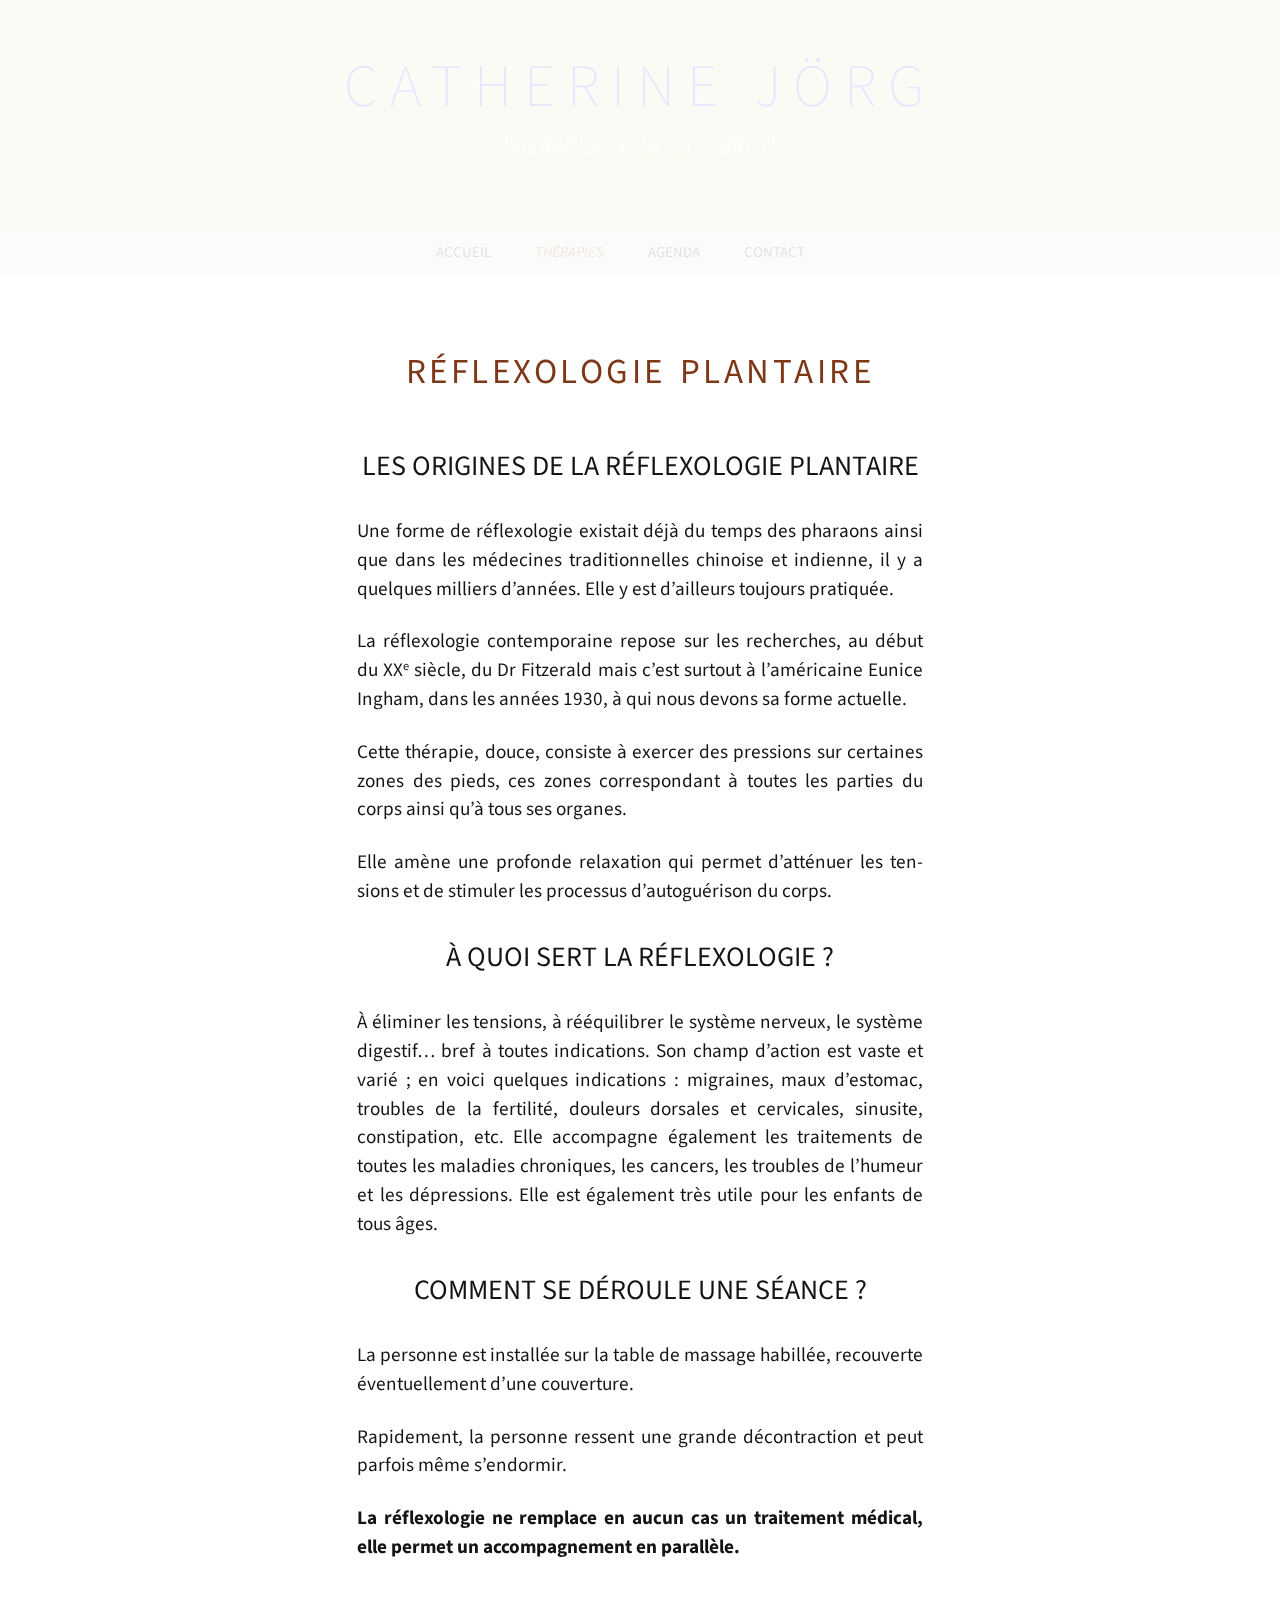
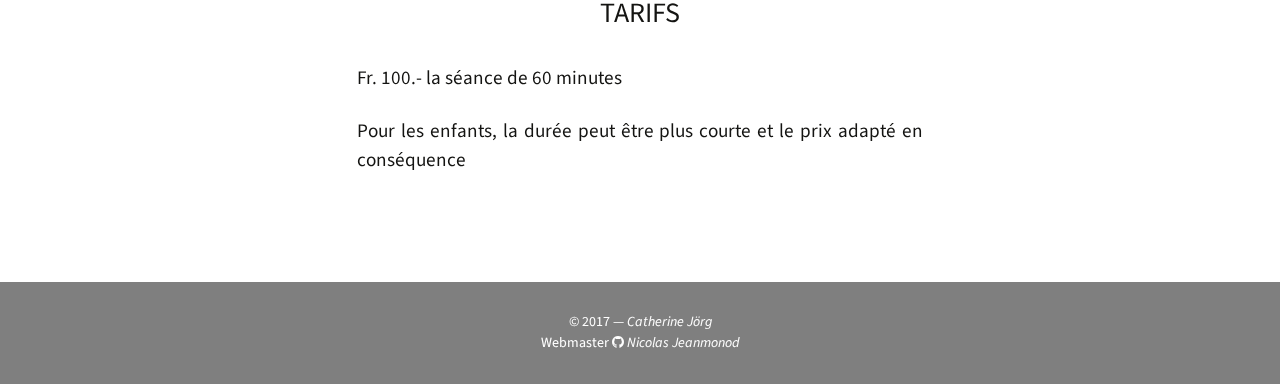
<file: reflexologie-plantaire/index.html>
<!DOCTYPE html>
<!--[if IE 7]>
<html class="ie ie7" lang="fr-FR">
<![endif]-->
<!--[if IE 8]>
<html class="ie ie8" lang="fr-FR">
<![endif]-->
<!--[if !(IE 7) | !(IE 8)  ]><!-->
<html lang="fr-FR">
<!--<![endif]-->
<head>
	<meta charset="UTF-8">
	<meta name="viewport" content="width=device-width">
	<title>Réflexologie plantaire | Catherine Jörg</title>
	<link rel="profile" href="http://gmpg.org/xfn/11">
	<!--[if lt IE 9]>
	<script src="http://catherinejorg.ch/wp-content/themes/twentythirteen/js/html5.js"></script>
	<![endif]-->


	<link rel='dns-prefetch' href='http://fonts.googleapis.com' />
<link rel='dns-prefetch' href='http://s.w.org' />
<link rel="alternate" type="application/rss+xml" title="Catherine Jörg &raquo; Flux" href="../feed/index.html" />
<link rel="alternate" type="application/rss+xml" title="Catherine Jörg &raquo; Flux des commentaires" href="../comments/feed/index.rss" />
		<script type="text/javascript">
			window._wpemojiSettings = {"baseUrl":"https:\/\/s.w.org\/images\/core\/emoji\/2.2.1\/72x72\/","ext":".png","svgUrl":"https:\/\/s.w.org\/images\/core\/emoji\/2.2.1\/svg\/","svgExt":".svg","source":{"concatemoji":"http:\/\/catherinejorg.ch\/wp-includes\/js\/wp-emoji-release.min.js?ver=4.7.2"}};
			!function(a,b,c){function d(a){var b,c,d,e,f=String.fromCharCode;if(!k||!k.fillText)return!1;switch(k.clearRect(0,0,j.width,j.height),k.textBaseline="top",k.font="600 32px Arial",a){case"flag":return k.fillText(f(55356,56826,55356,56819),0,0),!(j.toDataURL().length<3e3)&&(k.clearRect(0,0,j.width,j.height),k.fillText(f(55356,57331,65039,8205,55356,57096),0,0),b=j.toDataURL(),k.clearRect(0,0,j.width,j.height),k.fillText(f(55356,57331,55356,57096),0,0),c=j.toDataURL(),b!==c);case"emoji4":return k.fillText(f(55357,56425,55356,57341,8205,55357,56507),0,0),d=j.toDataURL(),k.clearRect(0,0,j.width,j.height),k.fillText(f(55357,56425,55356,57341,55357,56507),0,0),e=j.toDataURL(),d!==e}return!1}function e(a){var c=b.createElement("script");c.src=a,c.defer=c.type="text/javascript",b.getElementsByTagName("head")[0].appendChild(c)}var f,g,h,i,j=b.createElement("canvas"),k=j.getContext&&j.getContext("2d");for(i=Array("flag","emoji4"),c.supports={everything:!0,everythingExceptFlag:!0},h=0;h<i.length;h++)c.supports[i[h]]=d(i[h]),c.supports.everything=c.supports.everything&&c.supports[i[h]],"flag"!==i[h]&&(c.supports.everythingExceptFlag=c.supports.everythingExceptFlag&&c.supports[i[h]]);c.supports.everythingExceptFlag=c.supports.everythingExceptFlag&&!c.supports.flag,c.DOMReady=!1,c.readyCallback=function(){c.DOMReady=!0},c.supports.everything||(g=function(){c.readyCallback()},b.addEventListener?(b.addEventListener("DOMContentLoaded",g,!1),a.addEventListener("load",g,!1)):(a.attachEvent("onload",g),b.attachEvent("onreadystatechange",function(){"complete"===b.readyState&&c.readyCallback()})),f=c.source||{},f.concatemoji?e(f.concatemoji):f.wpemoji&&f.twemoji&&(e(f.twemoji),e(f.wpemoji)))}(window,document,window._wpemojiSettings);
		</script>
		<style type="text/css">img.wp-smiley,
img.emoji {
	display: inline !important;
	border: none !important;
	box-shadow: none !important;
	height: 1em !important;
	width: 1em !important;
	margin: 0 .07em !important;
	vertical-align: -0.1em !important;
	background: none !important;
	padding: 0 !important;
}
</style>
<link rel='stylesheet' id='twentythirteen-fonts-css'  href='https://fonts.googleapis.com/css?family=Source+Sans+Pro%3A300%2C400%2C700%2C300italic%2C400italic%2C700italic%7CBitter%3A400%2C700&amp;subset=latin%2Clatin-ext' type='text/css' media='all' />
<link rel='stylesheet' id='genericons-css'  href='../wp-content/themes/twentythirteen/genericons/genericons-ver=3.03.css' type='text/css' media='all' />
<link rel='stylesheet' id='twentythirteen-style-css'  href='../wp-content/themes/twentythirteen-child/style-ver=2013-07-18.css' type='text/css' media='all' />
<!--[if lt IE 9]>
<link rel='stylesheet' id='twentythirteen-ie-css'  href='http://catherinejorg.ch/wp-content/themes/twentythirteen/css/ie.css?ver=2013-07-18' type='text/css' media='all' />
<![endif]-->
<link rel='stylesheet' id='background-manager-pub-css'  href='../wp-content/plugins/background-manager/resources/css/pub-ver=1.2.5.2.css' type='text/css' media='all' />
<script type="text/javascript">/* <![CDATA[ */window.background_manager_ajax={"url":"http:\/\/catherinejorg.ch\/wp-admin\/admin-ajax.php","action":"background-manager"};/* ]]> */</script>
<script type='text/javascript' src='../wp-includes/js/jquery/jquery-ver=1.12.4.js'></script>
<script type='text/javascript' src='../wp-includes/js/jquery/jquery-migrate.min-ver=1.4.1.js'></script>
<script type='text/javascript'>
/* <![CDATA[ */
var myatu_bgm = {"current_background":{"id":314,"url":"http:\/\/catherinejorg.ch\/wp-content\/uploads\/fond.jpg","alt":"","desc":"","caption":"fond","link":"","thumb":"http:\/\/catherinejorg.ch\/wp-content\/uploads\/fond-150x150.jpg","bg_link":"","transition":"crossfade","transition_speed":0},"change_freq":"0","active_gallery":"315","is_fullsize":"true","is_preview":"false","initial_ease_in":"true","info_tab_thumb":"true","bg_click_new_window":"false","bg_track_clicks":"false","bg_track_clicks_category":"Background Manager","display_on_mobile":"true","fs_center":"true"};
/* ]]> */
</script>
<script type='text/javascript' src='../wp-content/plugins/background-manager/resources/js/functions-ver=1.2.5.2.js'></script>
<script type='text/javascript' src='../wp-content/plugins/background-manager/resources/js/flux-ver=1.2.5.2.js'></script>
<script type='text/javascript' src='../wp-content/plugins/background-manager/resources/js/pub-ver=1.2.5.2.js'></script>
<link rel='https://api.w.org/' href='../wp-json/index.json' />
<link rel="EditURI" type="application/rsd+xml" title="RSD" href="../xmlrpc.php-rsd.xml" />
<link rel="wlwmanifest" type="application/wlwmanifest+xml" href="../wp-includes/wlwmanifest.xml" /> 
<meta name="generator" content="WordPress 4.7.2" />
<link rel="canonical" href="index.html" />
<link rel='shortlink' href='index.html' />
<link rel="alternate" type="application/json+oembed" href="../wp-json/oembed/1.0/embed-url=http---catherinejorg.ch-reflexologie-plantaire-.json" />
<link rel="alternate" type="text/xml+oembed" href="../wp-json/oembed/1.0/embed-url=http---catherinejorg.ch-reflexologie-plantaire-&amp;format=xml.xml" />
<style type="text/css" media="screen">body.myatu_bgm_body { background-image: none !important;background-color: transparent !important; } </style>

	<script type="text/javascript">
		jQuery(document).ready(function($)
		{
			jQuery( '#masthead' ).fadeTo( 0, 0 ).delay( 100 ).fadeTo( 3000, 1 );
		});
	</script>

	<link rel="stylesheet" type="text/css" href="https://maxcdn.bootstrapcdn.com/font-awesome/4.7.0/css/font-awesome.min.css" />


</head>

<body class="page-template-default page page-id-7 single-author myatu_bgm_body">
<script>
  (function(i,s,o,g,r,a,m){i['GoogleAnalyticsObject']=r;i[r]=i[r]||function(){
  (i[r].q=i[r].q||[]).push(arguments)},i[r].l=1*new Date();a=s.createElement(o),
  m=s.getElementsByTagName(o)[0];a.async=1;a.src=g;m.parentNode.insertBefore(a,m)
  })(window,document,'script','//www.google-analytics.com/analytics.js','ga');

  ga('create', 'UA-60278759-2', 'auto');
  ga('send', 'pageview');

</script>	<div id="page" class="hfeed site">
		<header id="masthead" class="site-header" role="banner">
			<a class="home-link" href="../index.html" title="Catherine Jörg" rel="home">
				<h1 class="site-title">Catherine Jörg</h1>
				<h2 class="site-description">Thérapies douces — Broye</h2>
			</a>

			<div id="navbar" class="navbar">
				<nav id="site-navigation" class="navigation main-navigation" role="navigation">
					<h3 class="menu-toggle">Menu</h3>
					<a class="screen-reader-text skip-link" href="index.html#content" title="Aller au contenu principal">Aller au contenu principal</a>
					<div class="menu-menu-1-container"><ul id="menu-menu-1" class="nav-menu"><li id="menu-item-198" class="menu-item menu-item-type-post_type menu-item-object-page menu-item-home menu-item-has-children menu-item-198"><a href="../index.html">Accueil</a>
<ul class="sub-menu">
	<li id="menu-item-313" class="menu-item menu-item-type-post_type menu-item-object-page menu-item-home menu-item-313"><a href="../index.html">Bienvenue</a></li>
	<li id="menu-item-306" class="menu-item menu-item-type-post_type menu-item-object-page menu-item-306"><a href="../presentation/index.html">Présentation</a></li>
	<li id="menu-item-300" class="menu-item menu-item-type-post_type menu-item-object-page menu-item-300"><a href="../liens/index.html">Liens</a></li>
</ul>
</li>
<li id="menu-item-270" class="menu-item menu-item-type-custom menu-item-object-custom current-menu-ancestor current-menu-parent menu-item-has-children menu-item-270"><a>Thérapies</a>
<ul class="sub-menu">
	<li id="menu-item-34" class="menu-item menu-item-type-post_type menu-item-object-page current-menu-item page_item page-item-7 current_page_item menu-item-34"><a href="index.html">Réflexologie plantaire</a></li>
	<li id="menu-item-126" class="menu-item menu-item-type-post_type menu-item-object-page menu-item-126"><a href="../reflexologie-intuitive/index.html">Réflexologie intuitive</a></li>
	<li id="menu-item-37" class="menu-item menu-item-type-post_type menu-item-object-page menu-item-37"><a href="../massage-aux-pierres-chaudes-et-fraiches/index.html">Massage amérindien aux pierres chaudes et fraîches</a></li>
	<li id="menu-item-42" class="menu-item menu-item-type-post_type menu-item-object-page menu-item-42"><a href="../massage-assis-amma/index.html">Massage assis AMMA</a></li>
	<li id="menu-item-256" class="menu-item menu-item-type-post_type menu-item-object-page menu-item-256"><a href="../massage-du-dos-breuss/index.html">Massage du dos Breuss</a></li>
	<li id="menu-item-333" class="menu-item menu-item-type-post_type menu-item-object-page menu-item-333"><a href="../hypnose-therapeutique/index.html">Hypnose thérapeutique</a></li>
</ul>
</li>
<li id="menu-item-325" class="menu-item menu-item-type-custom menu-item-object-custom menu-item-has-children menu-item-325"><a>Agenda</a>
<ul class="sub-menu">
	<li id="menu-item-469" class="menu-item menu-item-type-post_type menu-item-object-page menu-item-469"><a href="../cours-reflexologie-6-7-mai-2017/index.html">Cours de réflexologie<br />6 &#038; 7 mai 2017</a></li>
	<li id="menu-item-476" class="menu-item menu-item-type-post_type menu-item-object-page menu-item-476"><a href="../cours-autohypnose-8-avril-27-mai-2017/index.html">Cours d’hypnose thérapeutique<br />8 avril &#038; 27 mai 2017</a></li>
</ul>
</li>
<li id="menu-item-81" class="menu-item menu-item-type-post_type menu-item-object-page menu-item-81"><a href="../contact/index.html">Contact</a></li>
</ul></div>					<form role="search" method="get" class="search-form" action="../index.html">
				<label>
					<span class="screen-reader-text">Rechercher&nbsp;:</span>
					<input type="search" class="search-field" placeholder="Recherche&hellip;" value="" name="s" />
				</label>
				<input type="submit" class="search-submit" value="Rechercher" />
			</form>				</nav><!-- #site-navigation -->
			</div><!-- #navbar -->
		</header><!-- #masthead -->

		<div id="main" class="site-main">

	<div id="primary" class="content-area">
		<div id="content" class="site-content" role="main">

						
				<article id="post-7" class="post-7 page type-page status-publish hentry">
					<header class="entry-header">
						
						<h1 class="entry-title">Réflexologie plantaire</h1>
					</header><!-- .entry-header -->

					<div class="entry-content">
						<h1>Les origines de la réflexologie plantaire</h1>
<p>Une forme de réflexologie existait déjà du temps des pharaons ainsi que dans les médecines traditionnelles chinoise et indienne, il y a quelques milliers d’années. Elle y est d’ailleurs toujours pratiquée.</p>
<p>La réflexologie contemporaine repose sur les recherches, au début du XX<sup>e</sup> siècle, du Dr Fitzerald mais c’est surtout à l’américaine Eunice Ingham, dans les années 1930, à qui nous devons sa forme actuelle.</p>
<p>Cette thérapie, douce, consiste à exercer des pressions sur certaines zones des pieds, ces zones correspondant à toutes les parties du corps ainsi qu’à tous ses organes.</p>
<p>Elle amène une profonde relaxation qui permet d’atténuer les tensions et de stimuler les processus d’autoguérison du corps.</p>
<h1>À quoi sert la réflexologie ?</h1>
<p>À éliminer les tensions, à rééquilibrer le système nerveux, le système digestif&#8230; bref à toutes indications. Son champ d’action est vaste et varié ; en voici quelques indications : migraines, maux d’estomac, troubles de la fertilité, douleurs dorsales et cervicales, sinusite, constipation, etc. Elle accompagne également les traitements de toutes les maladies chroniques, les cancers, les troubles de l’humeur et les dépressions. Elle est également très utile pour les enfants de tous âges.</p>
<h1>Comment se déroule une séance ?</h1>
<p>La personne est installée sur la table de massage habillée, recouverte éventuellement d’une couverture.</p>
<p>Rapidement, la personne ressent une grande décontraction et peut parfois même s’endormir.</p>
<p><strong>La réflexologie ne remplace en aucun cas un traitement médical, elle permet un accompagnement en parallèle.</strong></p>
<h1>Tarifs</h1>
<p>Fr. 100.- la séance de 60 minutes</p>
<p>Pour les enfants, la durée peut être plus courte et le prix adapté en conséquence</p>
											</div><!-- .entry-content -->

					<footer class="entry-meta">
											</footer><!-- .entry-meta -->
				</article><!-- #post -->

				
<div id="comments" class="comments-area">

	
	
</div><!-- #comments -->			
		</div><!-- #content -->
	</div><!-- #primary -->


		</div><!-- #main -->
		<footer id="colophon" class="site-footer" role="contentinfo">
			
			<div class="site-info">
				© 2017 — <a href="../contact/index.html">Catherine Jörg</a><br/>
				Webmaster <i class="fa fa-github" aria-hidden="true"></i> <a href="mailto:nicolas.jeanmonod@blewin.ch">Nicolas Jeanmonod</a>
			</div><!-- .site-info -->
		</footer><!-- #colophon -->
	</div><!-- #page -->

	
<!-- Background Manager Start -->
<div id="myatu_bgm_img_group" class="myatu_bgm_fs" style="overflow: hidden;"><script type="text/javascript">
    /*<![CDATA[*/
        try{(function(a){myatu_bgm.addTopImage("",function(){if((typeof myatu_bgm!=="undefined")&&(myatu_bgm.initial_ease_in==="true")){a(this).fadeIn("slow")}else{a(this).show()}})}(jQuery))}catch(e){};
    /*]]>*/
    </script><noscript><img id="myatu_bgm_top" class="myatu_bgm_fs" src="../wp-content/uploads/fond.jpg" alt=""   /></noscript></div>
<!-- Background Manager End -->
<script type='text/javascript' src='../wp-content/themes/twentythirteen/js/functions-ver=20150330.js'></script>
<script type='text/javascript' src='../wp-includes/js/wp-embed.min-ver=4.7.2.js'></script>
</body>
</html>
</file>
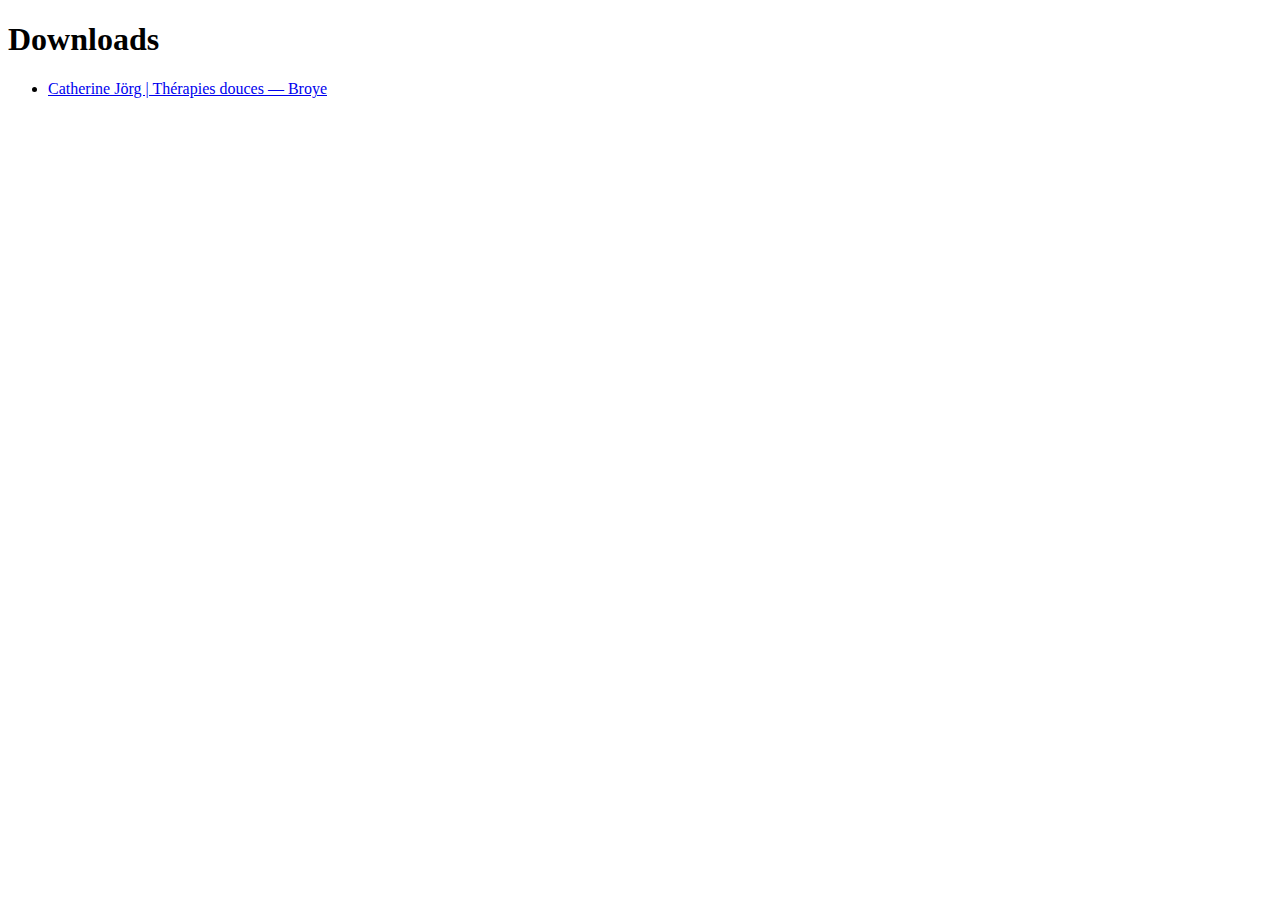
<file: _downloads.html>
<!DOCTYPE html>
<html>
	<head>
		<meta charset="UTF-8">
        <title> Downloads </title>
    </head>
    <body>
        <h1> Downloads </h1>
        <ul>
            <li><a id="http://catherinejorg.ch/" href="index.html"> Catherine Jörg | Thérapies douces — Broye </a></li>
        </ul>
    </body>
</html>
</file>
<file: wp-content/themes/twentythirteen/genericons/genericons-ver=3.03.css>
/**

	Genericons Helper CSS

*/


/**
 * The font was graciously generated by Font Squirrel (http://www.fontsquirrel.com). We love those guys.
 */

@font-face {
    font-family: 'Genericons';
    src: url('font/genericons-regular-webfont.eot');
}

@font-face {
    font-family: 'Genericons';
    src: url([data-uri]) format('woff'),
         url('font/genericons-regular-webfont.ttf') format('truetype'),
         url('font/genericons-regular-webfont.svg.xml#genericonsregular') format('svg');
    font-weight: normal;
    font-style: normal;
}


/**
 * All Genericons
 */

.genericon {
	display: inline-block;
	width: 16px;
	height: 16px;
	-webkit-font-smoothing: antialiased;
	-moz-osx-font-smoothing: grayscale;
	font-size: 16px;
	line-height: 1;
	font-family: 'Genericons';
	text-decoration: inherit;
	font-weight: normal;
	font-style: normal;
	vertical-align: top;
}

/**
 * IE7 and IE6 hacks
 */

.genericon {
	*overflow: auto;
	*zoom: 1;
	*display: inline;
}

/**
 * Individual icons
 */

/* Post formats */
.genericon-standard:before {        content: '\f100'; }
.genericon-aside:before {           content: '\f101'; }
.genericon-image:before {           content: '\f102'; }
.genericon-gallery:before {         content: '\f103'; }
.genericon-video:before {           content: '\f104'; }
.genericon-status:before {          content: '\f105'; }
.genericon-quote:before {           content: '\f106'; }
.genericon-link:before {            content: '\f107'; }
.genericon-chat:before {            content: '\f108'; }
.genericon-audio:before {           content: '\f109'; }

/* Social icons */
.genericon-github:before {          content: '\f200'; }
.genericon-dribbble:before {        content: '\f201'; }
.genericon-twitter:before {         content: '\f202'; }
.genericon-facebook:before {        content: '\f203'; }
.genericon-facebook-alt:before {    content: '\f204'; }
.genericon-wordpress:before {       content: '\f205'; }
.genericon-googleplus:before {      content: '\f206'; }
.genericon-linkedin:before {        content: '\f207'; }
.genericon-linkedin-alt:before {    content: '\f208'; }
.genericon-pinterest:before {       content: '\f209'; }
.genericon-pinterest-alt:before {   content: '\f210'; }
.genericon-flickr:before {          content: '\f211'; }
.genericon-vimeo:before {           content: '\f212'; }
.genericon-youtube:before {         content: '\f213'; }
.genericon-tumblr:before {          content: '\f214'; }
.genericon-instagram:before {       content: '\f215'; }
.genericon-codepen:before {         content: '\f216'; }
.genericon-polldaddy:before {       content: '\f217'; }
.genericon-googleplus-alt:before {  content: '\f218'; }
.genericon-path:before {            content: '\f219'; }
.genericon-skype:before {           content: '\f220'; }
.genericon-digg:before {            content: '\f221'; }
.genericon-reddit:before {          content: '\f222'; }
.genericon-stumbleupon:before {     content: '\f223'; }
.genericon-pocket:before {          content: '\f224'; }
.genericon-dropbox:before {         content: '\f225'; }

/* Meta icons */
.genericon-comment:before {         content: '\f300'; }
.genericon-category:before {        content: '\f301'; }
.genericon-tag:before {             content: '\f302'; }
.genericon-time:before {            content: '\f303'; }
.genericon-user:before {            content: '\f304'; }
.genericon-day:before {             content: '\f305'; }
.genericon-week:before {            content: '\f306'; }
.genericon-month:before {           content: '\f307'; }
.genericon-pinned:before {          content: '\f308'; }

/* Other icons */
.genericon-search:before {          content: '\f400'; }
.genericon-unzoom:before {          content: '\f401'; }
.genericon-zoom:before {            content: '\f402'; }
.genericon-show:before {            content: '\f403'; }
.genericon-hide:before {            content: '\f404'; }
.genericon-close:before {           content: '\f405'; }
.genericon-close-alt:before {       content: '\f406'; }
.genericon-trash:before {           content: '\f407'; }
.genericon-star:before {            content: '\f408'; }
.genericon-home:before {            content: '\f409'; }
.genericon-mail:before {            content: '\f410'; }
.genericon-edit:before {            content: '\f411'; }
.genericon-reply:before {           content: '\f412'; }
.genericon-feed:before {            content: '\f413'; }
.genericon-warning:before {         content: '\f414'; }
.genericon-share:before {           content: '\f415'; }
.genericon-attachment:before {      content: '\f416'; }
.genericon-location:before {        content: '\f417'; }
.genericon-checkmark:before {       content: '\f418'; }
.genericon-menu:before {            content: '\f419'; }
.genericon-refresh:before {         content: '\f420'; }
.genericon-minimize:before {        content: '\f421'; }
.genericon-maximize:before {        content: '\f422'; }
.genericon-404:before {             content: '\f423'; }
.genericon-spam:before {            content: '\f424'; }
.genericon-summary:before {         content: '\f425'; }
.genericon-cloud:before {           content: '\f426'; }
.genericon-key:before {             content: '\f427'; }
.genericon-dot:before {             content: '\f428'; }
.genericon-next:before {            content: '\f429'; }
.genericon-previous:before {        content: '\f430'; }
.genericon-expand:before {          content: '\f431'; }
.genericon-collapse:before {        content: '\f432'; }
.genericon-dropdown:before {        content: '\f433'; }
.genericon-dropdown-left:before {   content: '\f434'; }
.genericon-top:before {             content: '\f435'; }
.genericon-draggable:before {       content: '\f436'; }
.genericon-phone:before {           content: '\f437'; }
.genericon-send-to-phone:before {   content: '\f438'; }
.genericon-plugin:before {          content: '\f439'; }
.genericon-cloud-download:before {  content: '\f440'; }
.genericon-cloud-upload:before {    content: '\f441'; }
.genericon-external:before {        content: '\f442'; }
.genericon-document:before {        content: '\f443'; }
.genericon-book:before {            content: '\f444'; }
.genericon-cog:before {             content: '\f445'; }
.genericon-unapprove:before {       content: '\f446'; }
.genericon-cart:before {            content: '\f447'; }
.genericon-pause:before {           content: '\f448'; }
.genericon-stop:before {            content: '\f449'; }
.genericon-skip-back:before {       content: '\f450'; }
.genericon-skip-ahead:before {      content: '\f451'; }
.genericon-play:before {            content: '\f452'; }
.genericon-tablet:before {          content: '\f453'; }
.genericon-send-to-tablet:before {  content: '\f454'; }
.genericon-info:before {            content: '\f455'; }
.genericon-notice:before {          content: '\f456'; }
.genericon-help:before {            content: '\f457'; }
.genericon-fastforward:before {     content: '\f458'; }
.genericon-rewind:before {          content: '\f459'; }
.genericon-portfolio:before {       content: '\f460'; }
.genericon-heart:before {           content: '\f461'; }
.genericon-code:before {            content: '\f462'; }
.genericon-subscribe:before {       content: '\f463'; }
.genericon-unsubscribe:before {     content: '\f464'; }
.genericon-subscribed:before {      content: '\f465'; }
.genericon-reply-alt:before {       content: '\f466'; }
.genericon-reply-single:before {    content: '\f467'; }
.genericon-flag:before {            content: '\f468'; }
.genericon-print:before {           content: '\f469'; }
.genericon-lock:before {            content: '\f470'; }
.genericon-bold:before {            content: '\f471'; }
.genericon-italic:before {          content: '\f472'; }
.genericon-picture:before {         content: '\f473'; }
.genericon-fullscreen:before {      content: '\f474'; }

/* Generic shapes */
.genericon-uparrow:before {         content: '\f500'; }
.genericon-rightarrow:before {      content: '\f501'; }
.genericon-downarrow:before {       content: '\f502'; }
.genericon-leftarrow:before {       content: '\f503'; }
</file>
<file: wp-content/themes/twentythirteen-child/style-ver=2013-07-18.css>
/*
 Theme Name:   Twenty Thirteen Child
 Description:  Twenty Thirteen Child Theme
 Author:       Nico
 Template:     twentythirteen
 Version:      1.0.0
*/


/* =Theme customization starts here
-------------------------------------------------------------- */

/*
Theme Name: Twenty Thirteen
Theme URI: http://wordpress.org/themes/twentythirteen
Author: the WordPress team
Author URI: http://wordpress.org/
Description: The 2013 theme for WordPress takes us back to the blog, featuring a full range of post formats, each displayed beautifully in their own unique way. Design details abound, starting with a vibrant color scheme and matching header images, beautiful typography and icons, and a flexible layout that looks great on any device, big or small.
Version: 1.4
License: GNU General Public License v2 or later
License URI: http://www.gnu.org/licenses/gpl-2.0.html
Tags: black, brown, orange, tan, white, yellow, light, one-column, two-columns, right-sidebar, fluid-layout, responsive-layout, custom-header, custom-menu, editor-style, featured-images, microformats, post-formats, rtl-language-support, sticky-post, translation-ready, accessibility-ready
Text Domain: twentythirteen

This theme, like WordPress, is licensed under the GPL.
Use it to make something cool, have fun, and share what you've learned with others.
*/


/**
 * Table of Contents:
 *
 * 1.0 - Reset
 * 2.0 - Repeatable Patterns
 * 3.0 - Basic Structure
 * 4.0 - Header
 *   4.1 - Site Header
 *   4.2 - Navigation
 * 5.0 - Content
 *   5.1 - Entry Header
 *   5.2 - Entry Meta
 *   5.3 - Entry Content
 *   5.4 - Galleries
 *   5.5 - Post Formats
 *   5.6 - Attachments
 *   5.7 - Post/Paging Navigation
 *   5.8 - Author Bio
 *   5.9 - Archives
 *   5.10 - Search Results/No posts
 *   5.11 - 404
 *   5.12 - Comments
 *   5.13 - Multisite
 * 6.0 - Sidebar
 *   6.1 - Widgets
 * 7.0 - Footer
 * 8.0 - Media Queries
 * 9.0 - Print
 * ----------------------------------------------------------------------------
 */


/**
 * 1.0 Reset
 *
 * Modified from Normalize.css to provide cross-browser consistency and a smart
 * default styling of HTML elements.
 *
 * @see http://git.io/normalize
 * ----------------------------------------------------------------------------
 */

* {
	-webkit-box-sizing: border-box;
	-moz-box-sizing:    border-box;
	box-sizing:         border-box;
}

article,
aside,
details,
figcaption,
figure,
footer,
header,
nav,
section,
summary {
	display: block;
}

audio,
canvas,
video {
	display: inline-block;
}

audio:not([controls]) {
	display: none;
	height: 0;
}

[hidden] {
	display: none;
}

html {
	font-size: 120%;
	overflow-y: scroll;
	-webkit-text-size-adjust: 100%;
	-ms-text-size-adjust: 100%;
}

html,
button,
input,
select,
textarea {
	font-family: "Source Sans Pro", Helvetica, sans-serif;
}

body {
	color: #141412;
	line-height: 1.5;
	margin: 0;
}

a {
	color: #ca3c08;
	text-decoration: none;
}

a:visited {
	color: #ac0404;
}

a:focus {
	outline: thin dotted;
}

a:active,
a:hover {
	color: #ea9629;
	outline: 0;
}

a:hover {
	text-decoration: underline;
}

h1,
h2,
h3,
h4,
h5,
h6 {
	clear: both;
	font-family: "Source Sans Pro", Helvetica, sans-serif;
	line-height: 1.3;
	text-align: center !important;
	font-weight: normal;
	text-transform: uppercase;
}

h1 {
	font-size: 28px;
	margin: 33px 0;
}

h2 {
	font-size: 22px;
	margin: 25px 0;
}

h3 {
	font-size: 20px;
	margin: 22px 0;
}

h4 {
	font-size: 18px;
	margin: 25px 0;
}

h5 {
	font-size: 16px;
	margin: 30px 0;
}

h6 {
	font-size: 14px;
	margin: 36px 0;
}

address {
	font-style: italic;
	margin: 0 0 24px;
}

abbr[title] {
	border-bottom: 1px dotted;
}

b,
strong {
	font-weight: bold;
}

dfn {
	font-style: italic;
}

mark {
	background: #ff0;
	color: #000;
}

p {
	margin: 0 0 24px;
}

code,
kbd,
pre,
samp {
	font-family: monospace, serif;
	font-size: 14px;
	-webkit-hyphens: none;
	-moz-hyphens:    none;
	-ms-hyphens:     none;
	hyphens:         none;
}

pre {
	background: #f5f5f5;
	color: #666;
	font-family: monospace;
	font-size: 14px;
	margin: 20px 0;
	overflow: auto;
	padding: 20px;
	white-space: pre;
	white-space: pre-wrap;
	word-wrap: break-word;
}

blockquote,
q {
	-webkit-hyphens: none;
	-moz-hyphens:    none;
	-ms-hyphens:     none;
	hyphens:         none;
	quotes: none;
}

blockquote:before,
blockquote:after,
q:before,
q:after {
	content: "";
	content: none;
}

blockquote {
	font-size: 18px;
	font-style: italic;
	font-weight: 300;
	margin: 24px 40px;
}

blockquote blockquote {
	margin-right: 0;
}

blockquote cite,
blockquote small {
	font-size: 14px;
	font-weight: normal;
	text-transform: uppercase;
}

blockquote em,
blockquote i {
	font-style: normal;
	font-weight: 300;
}

blockquote strong,
blockquote b {
	font-weight: 400;
}

small {
	font-size: smaller;
}

sub,
sup {
	font-size: 75%;
	line-height: 0;
	position: relative;
	vertical-align: baseline;
}

sup {
	top: -0.5em;
}

sub {
	bottom: -0.25em;
}

dl {
	margin: 0 20px;
}

dt {
	font-weight: bold;
}

dd {
	margin: 0 0 20px;
}

menu,
ol,
ul {
	margin: 16px 0;
	padding: 0 0 0 40px;
}

ul {
	list-style-type: circle;
}

nav ul,
nav ol {
	list-style: none;
	list-style-image: none;
}

li > ul,
li > ol {
	margin: 0;
}

img {
	-ms-interpolation-mode: bicubic;
	border: 0;
	vertical-align: middle;
}

svg:not(:root) {
	overflow: hidden;
}

figure {
	margin: 0;
}

form {
	margin: 0;
}

fieldset {
	border: 1px solid #c0c0c0;
	margin: 0 2px;
	padding: 0.35em 0.625em 0.75em;
}

legend {
	border: 0;
	padding: 0;
	white-space: normal;
}

button,
input,
select,
textarea {
	font-size: 100%;
	margin: 0;
	max-width: 100%;
	vertical-align: baseline;
}

button,
input {
	line-height: normal;
}

button,
html input[type="button"],
input[type="reset"],
input[type="submit"] {
	-webkit-appearance: button;
	cursor: pointer;
}

button[disabled],
input[disabled] {
	cursor: default;
}

input[type="checkbox"],
input[type="radio"] {
	padding: 0;
}

input[type="search"] {
	-webkit-appearance: textfield;
	padding-right: 2px; /* Don't cut off the webkit search cancel button */
	width: 270px;
}

input[type="search"]::-webkit-search-decoration {
	-webkit-appearance: none;
}

button::-moz-focus-inner,
input::-moz-focus-inner {
	border: 0;
	padding: 0;
}

textarea {
	overflow: auto;
	vertical-align: top;
}

table {
	border-bottom: 1px solid #ededed;
	border-collapse: collapse;
	border-spacing: 0;
	font-size: 14px;
	line-height: 2;
	margin: 0 0 20px;
	width: 100%;
}

caption,
th,
td {
	font-weight: normal;
	text-align: left;
}

caption {
	font-size: 16px;
	margin: 20px 0;
}

th {
	font-weight: bold;
	text-transform: uppercase;
}

td {
	border-top: 1px solid #ededed;
	padding: 6px 10px 6px 0;
}

del {
	color: #333;
}

ins {
	background: #fff9c0;
	text-decoration: none;
}

hr {
	background: url("images/dotted-line.png") repeat center top;
	background-size: 4px 4px;
	border: 0;
	height: 1px;
	margin: 0 0 24px;
}


/**
 * 2.0 Repeatable Patterns
 * ----------------------------------------------------------------------------
 */

.genericon:before,
.menu-toggle:after,
.featured-post:before,
.date a:before,
.entry-meta .author a:before,
.format-audio .entry-content:before,
.comments-link a:before,
.tags-links a:first-child:before,
.categories-links a:first-child:before,
.edit-link a:before,
.attachment .entry-title:before,
.attachment-meta:before,
.attachment-meta a:before,
.comment-awaiting-moderation:before,
.comment-reply-link:before,
.comment-reply-login:before,
.comment-reply-title small a:before,
.bypostauthor > .comment-body .fn:before,
.error404 .page-title:before {
	-webkit-font-smoothing: antialiased;
	display: inline-block;
	font: normal 16px/1 Genericons;
	vertical-align: text-bottom;
}

/* Clearing floats */
.clear:after,
.attachment .entry-header:after,
.site-footer .widget-area:after,
.entry-content:after,
.page-content:after,
.navigation:after,
.nav-links:after,
.gallery:after,
.comment-form-author:after,
.comment-form-email:after,
.comment-form-url:after,
.comment-body:after {
	clear: both;
}

.clear:before,
.clear:after,
.attachment .entry-header:before,
.attachment .entry-header:after,
.site-footer .widget-area:before,
.site-footer .widget-area:after,
.entry-content:before,
.entry-content:after,
.page-content:before,
.page-content:after,
.navigation:before,
.navigation:after,
.nav-links:before,
.nav-links:after,
.gallery:before,
.gallery:after,
.comment-form-author:before,
.comment-form-author:after,
.comment-form-email:before,
.comment-form-email:after,
.comment-form-url:before,
.comment-form-url:after,
.comment-body:before,
.comment-body:after {
	content: "";
	display: table;
}

/* Assistive text */
.screen-reader-text {
	clip: rect(1px, 1px, 1px, 1px);
	position: absolute !important;
}

.screen-reader-text:focus {
	background-color: #f1f1f1;
	border-radius: 3px;
	box-shadow: 0 0 2px 2px rgba(0, 0, 0, 0.6);
	clip: auto !important;
	color: #21759b;
	display: block;
	font-size: 14px;
	font-weight: bold;
	height: auto;
	line-height: normal;
	padding: 15px 23px 14px;
	position: absolute;
	left: 5px;
	top: 5px;
	text-decoration: none;
	width: auto;
	z-index: 100000; /* Above WP toolbar */
}

/* Form fields, general styles first. */
button,
input,
textarea {
	border: 2px solid #d4d0ba;
	font-family: inherit;
	padding: 5px;
}

input,
textarea {
	color: #141412;
}

input:focus,
textarea:focus {
	border: 2px solid #c3c0ab;
	outline: 0;
}

/* Buttons */
button,
input[type="submit"],
input[type="button"],
input[type="reset"] {
	background: #e05d22; /* Old browsers */
	background: -webkit-linear-gradient(top, #e05d22 0%, #d94412 100%); /* Chrome 10+, Safari 5.1+ */
	background:   linear-gradient(to bottom, #e05d22 0%, #d94412 100%); /* W3C */
	border: none;
	border-bottom: 3px solid #b93207;
	border-radius: 2px;
	color: #fff;
	display: inline-block;
	padding: 11px 24px 10px;
	text-decoration: none;
}

button:hover,
button:focus,
input[type="submit"]:hover,
input[type="button"]:hover,
input[type="reset"]:hover,
input[type="submit"]:focus,
input[type="button"]:focus,
input[type="reset"]:focus {
	background: #ed6a31; /* Old browsers */
	background: -webkit-linear-gradient(top, #ed6a31 0%, #e55627 100%); /* Chrome 10+, Safari 5.1+ */
	background:   linear-gradient(to bottom, #ed6a31 0%, #e55627 100%); /* W3C */
	outline: none;
}

button:active,
input[type="submit"]:active,
input[type="button"]:active,
input[type="reset"]:active {
	background: #d94412; /* Old browsers */
	background: -webkit-linear-gradient(top, #d94412 0%, #e05d22 100%); /* Chrome 10+, Safari 5.1+ */
	background:   linear-gradient(to bottom, #d94412 0%, #e05d22 100%); /* W3C */
	border: none;
	border-top: 3px solid #b93207;
	padding: 10px 24px 11px;
}

.post-password-required input[type="submit"] {
	padding: 7px 24px 4px;
	vertical-align: bottom;
}

.post-password-required input[type="submit"]:active {
	padding: 5px 24px 6px;
}

/* Placeholder text color -- selectors need to be separate to work. */
::-webkit-input-placeholder {
	color: #7d7b6d;
}

:-moz-placeholder {
	color: #7d7b6d;
}

::-moz-placeholder {
	color: #7d7b6d;
}

:-ms-input-placeholder {
	color: #7d7b6d;
}

/*
 * Responsive images
 *
 * Fluid images for posts, comments, and widgets
 */
.entry-content img,
.entry-summary img,
.comment-content img,
.widget img,
.wp-caption {
	max-width: 100%;
}

/* Make sure images with WordPress-added height and width attributes are scaled correctly. */
.entry-content img,
.entry-summary img,
.comment-content img[height],
img[class*="align"],
img[class*="wp-image-"],
img[class*="attachment-"] {
	height: auto;
}

img.size-full,
img.size-large,
img.wp-post-image {
	height: auto;
	max-width: 100%;
}

/* Make sure videos and embeds fit their containers. */
embed,
iframe,
object,
video {
	max-width: 100%;
}

/* Override the Twitter embed fixed width. */
.entry-content .twitter-tweet-rendered {
	max-width: 100% !important;
}

/* Images */
.alignleft {
	float: left;
}

.alignright {
	float: right;
}

.aligncenter {
	display: block;
	margin-left: auto;
	margin-right: auto;
}

figure.wp-caption.alignleft,
img.alignleft {
	margin: 5px 20px 5px 0;
}

.wp-caption.alignleft {
	margin: 5px 10px 5px 0;
}

figure.wp-caption.alignright,
img.alignright {
	margin: 5px 0 5px 20px;
}

.wp-caption.alignright {
	margin: 5px 0 5px 10px;
}

img.aligncenter {
	margin: 5px auto;
}

img.alignnone {
	margin: 5px 0;
}

.wp-caption .wp-caption-text,
.entry-caption,
.gallery-caption {
	color: #220e10;
	font-size: 18px;
	font-style: italic;
	font-weight: 300;
	margin: 0 0 24px;
}

div.wp-caption.alignright img[class*="wp-image-"] {
	float: right;
}

div.wp-caption.alignright .wp-caption-text {
	padding-left: 10px;
}

img.wp-smiley,
.rsswidget img {
	border: 0;
	border-radius: 0;
	box-shadow: none;
	margin-bottom: 0;
	margin-top: 0;
	padding: 0;
}

.wp-caption.alignleft + ul,
.wp-caption.alignleft + ol {
	list-style-position: inside;
}


/**
 * 3.0 Basic Structure
 * ----------------------------------------------------------------------------
 */

.site {
	background-color: transparent;
	border-left: 0px solid #f2f2f2;
	border-right: 0px solid #f2f2f2;
	margin: 0 auto;
	max-width: 100%;
	width: 100%;
}

.site-main {
	position: relative;
}

.site-main .sidebar-container {
	height: 0;
	position: absolute;
	top: 40px;
	width: 100%;
	z-index: 1;
}

.site-main .sidebar-inner {
	margin: 0 auto;
	max-width: 1040px;
}


/**
 * 4.0 Header
 * ----------------------------------------------------------------------------
 */

/**
 * 4.1 Site Header
 * ----------------------------------------------------------------------------
 */

.site-header {
	position: relative;
	background-color: rgba( 173, 199, 103, 0.6 );
	text-align: center;
}

.site-header .home-link {
	color: #141412;
	display: block;
	margin: 0 auto;
	max-width: 1080px;
	min-height: 230px;
	padding: 0 20px;
	text-decoration: none;
	width: 100%;
}

.site-header .site-title:hover {
	color: rgb( 155, 55, 116 );
	text-decoration: none;
}

.site-title {
	font-size: 60px;
	font-weight: 100;
	line-height: 1;
	margin: 0;
	padding: 58px 0 10px;
	letter-spacing: 0.2em;
	color: rgb( 66, 66, 255 ) !important;
	text-shadow: 0px 0px 10px rgba( 255, 255, 255, 1 );
	font-family: 'Source Sans Pro', sans-serif;
}

.site-description {
	font: 300 italic 24px "Source Sans Pro", Helvetica, sans-serif;
	margin: 0;
	color: white !important;
	text-shadow: 0px 0px 10px rgba( 255, 255, 255, 1 );
}


/**
 * 4.2 Navigation
 * ----------------------------------------------------------------------------
 */

.main-navigation {
	clear: both;
	margin: 0 auto;
	max-width: 1080px;
	min-height: 45px;
	position: relative;
	text-transform: uppercase;
}

ul.nav-menu,
div.nav-menu > ul {
	margin: 0;
	padding: 0 40px 0 0;
}

.nav-menu li {
	display: inline-block;
	position: relative;
}

.nav-menu li a {
	color: #141412;
	display: block;
	font-size: 15px;
	line-height: 1;
	padding: 15px 20px;
	text-decoration: none;
}

.nav-menu li:hover > a,
.nav-menu li a:hover,
.nav-menu li:focus > a,
.nav-menu li a:focus {
	background-color: #4444FF;
	color: #fff;
}

.nav-menu .sub-menu,
.nav-menu .children {
	background-color: #4444FF;
	border: none;
	border-top: 0;
	padding: 0;
	position: absolute;
	left: -2px;
	z-index: 99999;
	height: 1px;
	width: 1px;
	overflow: hidden;
	clip: rect(1px, 1px, 1px, 1px);
}

.nav-menu .sub-menu ul,
.nav-menu .children ul {
	border-left: 0;
	left: 100%;
	top: 0;
}

ul.nav-menu ul a,
.nav-menu ul ul a {
	color: #fff;
	margin: 0;
	width: 200px;
}

ul.nav-menu ul a:hover,
.nav-menu ul ul a:hover,
ul.nav-menu ul a:focus,
.nav-menu ul ul a:focus {
	text-transform: uppercase;
	background-color: rgba( 255, 255, 255, 0.6 );
}

ul.nav-menu li:hover > ul,
.nav-menu ul li:hover > ul,
ul.nav-menu .focus > ul,
.nav-menu .focus > ul {
	clip: inherit;
	overflow: inherit;
	height: inherit;
	width: inherit;
}

.nav-menu .current_page_item > a,
.nav-menu .current_page_ancestor > a,
.nav-menu .current-menu-item > a,
.nav-menu .current-menu-ancestor > a {
	color: #7E3817;
	font-style: italic;
}

.menu-toggle {
	display: none;
}

/* Navbar */
.navbar {
	background-color: rgba( 255, 255, 255, 0.5 );
	margin: 0 auto;
	max-width: 100%;
	width: 100%;
}

.site-header .search-form {
	position: absolute;
	right: 20px;
	top: 1px;
}

.site-header .search-field {
	display: none;
/*	background-color: transparent;
	background-image: url("images/search-icon.png");
	background-position: 5px center;
	background-repeat: no-repeat;
	background-size: 24px 24px;
	border: none;
	cursor: pointer;
	height: 37px;
	margin: 3px 0;
	padding: 0 0 0 34px;
	position: relative;
	-webkit-transition: width 400ms ease, background 400ms ease;
	transition:         width 400ms ease, background 400ms ease;
	width: 1px;*/
}

.site-header .search-field:focus {
	background-color: #fff;
	border: 2px solid #c3c0ab;
	cursor: text;
	outline: 0;
	width: 230px;
}


/**
 * 5.0 Content
 * ----------------------------------------------------------------------------
 */

.hentry {
	padding: 40px 0;
}

.entry-header,
.entry-content,
.entry-summary,
.entry-meta {
	margin: 0 auto;
	max-width: 604px;
	width: 100%;
}

.sidebar .entry-header,
.sidebar .entry-content,
.sidebar .entry-summary,
.sidebar .entry-meta {
	max-width: 1040px;
	padding: 0 376px 0 60px;
}


/**
 * 5.1 Entry Header
 * ----------------------------------------------------------------------------
 */

.sidebar .entry-header .entry-meta {
	padding: 0;
}

.entry-thumbnail img {
	display: block;
	margin: 0 auto 10px;
}

.entry-header {
	margin-bottom: 30px;
}

.entry-title {
	font-weight: normal;
	margin: 0 0 5px;
	background-color: rgba( 255, 255, 255, 0.8 );
	text-transform: uppercase;
	text-align: center;
}

.entry-header, h1.entry-title {
	margin-bottom: 0;
	font-size: 35px;
	color: #7E3817;
	letter-spacing: 0.1em;
	word-spacing: 0.1em;
}

h1.entry-title {
	padding-top: 35px;
}

.entry-title a {
	color: #141412;
}

.entry-title a:hover {
	color: #ea9629;
}


/**
 * 5.2 Entry Meta
 * ----------------------------------------------------------------------------
 */

.entry-meta {
	clear: both;
	font-size: 14px;
}

.entry-meta a {
	color: #7E3817;
}

.entry-meta a:hover {
	color: #7E3817;
}

.entry-meta > span {
	margin-right: 20px;
}

.entry-meta > span:last-child {
	margin-right: 0;
}

.featured-post:before {
	content: "\f308";
	margin-right: 2px;
}

.entry-meta .date a:before {
	content: "\f303";
}

.comments-link a:before {
	content: "\f300";
	margin-right: 2px;
	position: relative;
	top: -1px;
}

.entry-meta .author a:before {
	content: "\f304";
	position: relative;
	top: -1px;
}

.categories-links a:first-child:before {
	content: "\f301";
}

.tags-links a:first-child:before {
	content: "\f302";
	position: relative;
	top: -1px;
}

.edit-link a:before {
	content: "\f411";
	position: relative;
	top: -1px;
}

.single-author .entry-meta .author,
.sticky.format-standard .entry-meta .date,
.sticky.format-audio .entry-meta .date,
.sticky.format-chat .entry-meta .date,
.sticky.format-image .entry-meta .date,
.sticky.format-gallery .entry-meta .date {
	display: none;
}


/**
 * 5.3 Entry Content
 * ----------------------------------------------------------------------------
 */

.entry-content {
	background-color: rgba( 255, 255, 255, 0.8 );
	text-align: justify;
	padding: 1em !important;
	margin-top: 0 !important;
	border: none !important;
	-webkit-hyphens: auto;
	-moz-hyphens:    auto;
	-ms-hyphens:     auto;
	hyphens:         auto;
	word-wrap: break-word;
}

.entry-content a,
.comment-content a {
	color: #7E3817;
}

.entry-content a:hover,
.comment-content a:hover {
	color: #ea9629;
}

.entry-content .more-link {
	white-space: nowrap;
}

.entry-content blockquote {
	font-size: 24px;
}

.entry-content blockquote cite,
.entry-content blockquote small {
	font-size: 16px;
}

.entry-content img.alignleft,
.entry-content .wp-caption.alignleft {
	margin-left: -60px;
}

.entry-content img.alignright,
.entry-content .wp-caption.alignright {
	margin-right: -60px;
}

.entry-content ul {
	text-align: left;
}

footer.entry-meta {
	margin-top: 24px;
}

.format-standard footer.entry-meta {
	margin-top: 0;
}

/* Page links */
.page-links {
	clear: both;
	font-size: 16px;
	font-style: italic;
	font-weight: normal;
	line-height: 2.2;
	margin: 20px 0;
	text-transform: uppercase;
}

.page-links a,
.page-links > span {
	background: #fff;
	border: 1px solid #fff;
	padding: 5px 10px;
	text-decoration: none;
}

.format-status .entry-content .page-links a,
.format-gallery .entry-content .page-links a,
.format-chat .entry-content .page-links a,
.format-quote .entry-content .page-links a,
.page-links a {
	background: #e63f2a;
	border: 1px solid #e63f2a;
	color: #fff;
}

.format-gallery .entry-content .page-links a:hover,
.format-audio .entry-content .page-links a:hover,
.format-status .entry-content .page-links a:hover,
.format-video .entry-content .page-links a:hover,
.format-chat .entry-content .page-links a:hover,
.format-quote .entry-content .page-links a:hover,
.page-links a:hover {
	background: #fff;
	color: #e63f2a;
}

.format-status .entry-content .page-links > span,
.format-quote .entry-content .page-links > span {
	background: none;
}

.page-links .page-links-title {
	background: transparent;
	border: none;
	margin-right: 20px;
	padding: 0;
}

/* Mediaelements */
.hentry .mejs-mediaelement,
.hentry .mejs-container .mejs-controls {
	background: #220e10;
}

.hentry .mejs-controls .mejs-time-rail .mejs-time-loaded,
.hentry .mejs-controls .mejs-horizontal-volume-slider .mejs-horizontal-volume-current {
	background: #fff;
}

.hentry .mejs-controls .mejs-time-rail .mejs-time-current {
	background: #ea9629;
}

.hentry .mejs-controls .mejs-time-rail .mejs-time-total,
.hentry .mejs-controls .mejs-horizontal-volume-slider .mejs-horizontal-volume-total {
	background: #595959;
}

.hentry .mejs-controls .mejs-time-rail span,
.hentry .mejs-controls .mejs-horizontal-volume-slider .mejs-horizontal-volume-total,
.hentry .mejs-controls .mejs-horizontal-volume-slider .mejs-horizontal-volume-current {
	border-radius: 0;
}


/**
 * 5.4 Galleries
 * ----------------------------------------------------------------------------
 */

.gallery {
	margin-bottom: 20px;
	margin-left: -4px;
}

.gallery-item {
	float: left;
	margin: 0 4px 4px 0;
	overflow: hidden;
	position: relative;
}

.gallery-columns-1.gallery-size-medium,
.gallery-columns-1.gallery-size-thumbnail,
.gallery-columns-2.gallery-size-thumbnail,
.gallery-columns-3.gallery-size-thumbnail {
	display: table;
	margin: 0 auto 20px;
}

.gallery-columns-1 .gallery-item,
.gallery-columns-2 .gallery-item,
.gallery-columns-3 .gallery-item {
	text-align: center;
}

.gallery-columns-4 .gallery-item {
	max-width: 23%;
	max-width: -webkit-calc(25% - 4px);
	max-width:         calc(25% - 4px);
}

.gallery-columns-5 .gallery-item {
	max-width: 19%;
	max-width: -webkit-calc(20% - 4px);
	max-width:         calc(20% - 4px);
}

.gallery-columns-6 .gallery-item {
	max-width: 15%;
	max-width: -webkit-calc(16.7% - 4px);
	max-width:         calc(16.7% - 4px);
}

.gallery-columns-7 .gallery-item {
	max-width: 13%;
	max-width: -webkit-calc(14.28% - 4px);
	max-width:         calc(14.28% - 4px);
}

.gallery-columns-8 .gallery-item {
	max-width: 11%;
	max-width: -webkit-calc(12.5% - 4px);
	max-width:         calc(12.5% - 4px);
}

.gallery-columns-9 .gallery-item {
	max-width: 9%;
	max-width: -webkit-calc(11.1% - 4px);
	max-width:         calc(11.1% - 4px);
}

.gallery-columns-1 .gallery-item:nth-of-type(1n),
.gallery-columns-2 .gallery-item:nth-of-type(2n),
.gallery-columns-3 .gallery-item:nth-of-type(3n),
.gallery-columns-4 .gallery-item:nth-of-type(4n),
.gallery-columns-5 .gallery-item:nth-of-type(5n),
.gallery-columns-6 .gallery-item:nth-of-type(6n),
.gallery-columns-7 .gallery-item:nth-of-type(7n),
.gallery-columns-8 .gallery-item:nth-of-type(8n),
.gallery-columns-9 .gallery-item:nth-of-type(9n) {
	margin-right: 0;
}

.gallery-columns-1.gallery-size-medium figure.gallery-item:nth-of-type(1n+1),
.gallery-columns-1.gallery-size-thumbnail figure.gallery-item:nth-of-type(1n+1),
.gallery-columns-2.gallery-size-thumbnail figure.gallery-item:nth-of-type(2n+1),
.gallery-columns-3.gallery-size-thumbnail figure.gallery-item:nth-of-type(3n+1) {
	clear: left;
}

.gallery-caption {
	background-color: rgba(0, 0, 0, 0.7);
	box-sizing: border-box;
	color: #fff;
	font-size: 14px;
	line-height: 1.3;
	margin: 0;
	max-height: 50%;
	opacity: 0;
	padding: 2px 8px;
	position: absolute;
	bottom: 0;
	left: 0;
	text-align: left;
	-webkit-transition: opacity 400ms ease;
	transition:         opacity 400ms ease;
	width: 100%;
}

.gallery-caption:before {
	box-shadow: 0 -10px 15px #000 inset;
	content: "";
	height: 100%;
	min-height: 49px;
	position: absolute;
	left: 0;
	top: 0;
	width: 100%;
}

.gallery-item:hover .gallery-caption {
	opacity: 1;
}

.gallery-columns-7 .gallery-caption,
.gallery-columns-8 .gallery-caption,
.gallery-columns-9 .gallery-caption {
	display: none;
}


/**
 * 5.5 Post Formats
 * ----------------------------------------------------------------------------
 */

/* Aside */
.format-aside {
	background-color: #f7f5e7;
}

.blog .format-aside:first-of-type,
.single .format-aside:first-of-type,
.format-aside + .format-aside,
.format-aside + .format-link,
.format-link + .format-aside {
	box-shadow: inset 0 2px 2px rgba(173, 165, 105, 0.2);
}

.format-aside .entry-meta {
	margin-top: 0;
}

.format-aside blockquote {
	font-size: 100%;
	font-weight: normal;
}

.format-aside cite {
	font-size: 100%;
	text-transform: none;
}

.format-aside cite:before {
	content: "\2014";
	margin-right: 5px;
}

/* Audio */
.format-audio {
	background-color: #db572f;
}

.format-audio .entry-title {
	font-size: 28px;
	font-weight: bold;
}

.format-audio .entry-content:before {
	content: "\f109";
	float: left;
	font-size: 64px;
	position: relative;
	top: 4px;
}

.format-audio .entry-content a,
.format-audio .entry-meta a,
.format-audio .entry-content a:hover,
.format-audio .entry-meta a:hover {
	color: #fbfaf3;
}

.format-audio .audio-content {
	background: url("images/dotted-line.png") repeat-y left top;
	background-size: 4px 4px;
	float: right;
	padding-left: 35px;
	width: 80%;
	width: -webkit-calc(100% - 85px);
	width:         calc(100% - 85px);
}

.format-audio .wp-audio-shortcode {
	height: 30px !important; /* Override mediaelement.js style */
	margin: 20px 0;
	max-width: 400px !important; /* Override mediaelement.js style */
}

.format-audio audio {
	max-width: 100% !important; /* Avoid player width overflow. */
}

/* Chat */
.format-chat {
	background-color: #eadaa6;
}

.format-chat .entry-title {
	font-size: 28px;
	font-weight: bold;
}

.format-chat .entry-meta a,
.format-chat .entry-content a {
	color: #722d19;
}

.format-chat .entry-meta .date a:before {
	content: "\f108";
	margin-right: 2px;
}

.format-chat .entry-meta .author {
	display: none;
}

.format-chat .chat {
	margin: 0;
}

.format-chat .chat .chat-timestamp {
	color: #722d19;
	float: right;
	font-size: 12px;
	font-weight: normal;
	margin: 5px 10px 0;
}

.format-chat .chat .fn {
	font-style: normal;
}

/* Gallery */
.format-gallery {
	background-color: #fbca3c;
}

.format-gallery .entry-header {
	margin-bottom: 15px;
}

.format-gallery .entry-title {
	font-size: 50px;
	font-weight: 400;
	margin: 0;
}

.format-gallery .entry-meta a,
.format-gallery .entry-content a {
	color: #722d19;
}

/* Image */
.format-image .entry-title {
	font-size: 28px;
	font-weight: bold;
}

.format-image .categories-links,
.format-image .tags-links {
	display: none;
}

/* Link */
.format-link {
	background-color: #f7f5e7;
}

.blog .format-link:first-of-type,
.single .format-link:first-of-type {
	box-shadow: inset 0 2px 2px rgba(173, 165, 105, 0.2);
}

.format-link .entry-header,
.format-link .entry-content p:last-child {
	margin-bottom: 0;
}

.format-link .entry-title {
	color: #ca3c08;
	display: inline;
	font: 300 italic 20px "Source Sans Pro", Helvetica, sans-serif;
	margin-right: 20px;
}

.format-link .entry-title a {
	color: #7E3817;
}

.format-link div.entry-meta {
	display: inline;
}

/* Standard */
.format-standard .wp-video,
.format-standard .wp-audio-shortcode,
.format-audio .wp-audio-shortcode,
.format-standard .video-player {
	margin-bottom: 24px;
}

/* Quote */
.format-quote {
	background-color: #210d10;
}

.format-quote .entry-content,
.format-quote .entry-meta {
	color: #f7f5e7;
}

.format-quote .entry-content blockquote {
	font-size: 28px;
	margin: 0;
}

.format-quote .entry-content a,
.format-quote .entry-meta a,
.format-quote .linked {
	color: #e63f2a;
}

.format-quote .entry-content cite a {
	border-bottom: 1px dotted #fff;
	color: #fff;
}

.format-quote .entry-content cite a:hover {
	text-decoration: none;
}

.format-quote blockquote small,
.format-quote blockquote cite {
	display: block;
	font-size: 16px;
}

.format-quote blockquote {
	font-style: italic;
	font-weight: 300;
	padding-left: 75px;
	position: relative;
}

.format-quote blockquote:before {
	content: '\201C';
	font-size: 140px;
	font-weight: 400;
	line-height: .8;
	padding-right: 25px;
	position: absolute;
	left: -15px;
	top: -3px;
}

.format-quote .entry-meta .author {
	display: none;
}

/* Status */
.format-status {
	background-color: #722d19;
	padding: 0;
}

.format-status .entry-content,
.format-status .entry-meta {
	padding-left: 35px;
	position: relative;
}

.format-status .entry-content a {
	color: #eadaa6;
}

.format-status .entry-meta a {
	color: #f7f5e7;
}

.sidebar .format-status .entry-content,
.sidebar .format-status .entry-meta {
	padding-left: 95px;
}

.format-status .entry-content:before,
.format-status .entry-meta:before {
	background: url("images/dotted-line.png") repeat-y left bottom;
	background-size: 4px 4px;
	content: "";
	display: block;
	height: 100%;
	position: absolute;
	left: 10px;
	top: 0;
	width: 1px;
}

.sidebar .format-status .entry-content:before,
.sidebar .format-status .entry-meta:before {
	left: 70px;
}

.format-status .categories-links,
.format-status .tags-links {
	display: none;
}

/* Ensures the dots in the dot background are in lockstep. */
.format-status .entry-meta:before {
	background-position: left top;
}

.format-status .entry-content {
	color: #f7f5e7;
	font-size: 24px;
	font-style: italic;
	font-weight: 300;
	padding-bottom: 30px;
	padding-top: 40px;
	position: relative;
}

.format-status .entry-content p:first-child:before {
	background-color: rgba(0, 0, 0, 0.65);
	content: "";
	height: 3px;
	margin-top: 13px;
	position: absolute;
	left: 4px;
	width: 13px;
}

.sidebar .format-status .entry-content > p:first-child:before {
	left: 64px;
}

.format-status .entry-content p:last-child {
	margin-bottom: 0;
}

.format-status .entry-meta {
	margin-top: 0;
	padding-bottom: 40px;
}

.format-status .entry-meta .date a:before {
	content: "\f105";
}

/* Video */
.format-video {
	background-color: #db572f;
}

.format-video .entry-content a,
.format-video .entry-meta a,
.format-video .entry-content a:hover,
.format-video .entry-meta a:hover {
	color: #fbfaf3;
}

.format-video .entry-title {
	font-size: 50px;
	font-weight: 400;
}

.format-video .entry-meta {
	color: #220e10;
}


/**
 * 5.6 Attachments
 * ----------------------------------------------------------------------------
 */

.attachment .hentry {
	background-color: #e8e5ce;
	margin: 0;
	padding: 0;
}

.attachment .entry-header {
	margin-bottom: 0;
	max-width: 1040px;
	padding: 30px 0;
}

.attachment .entry-title {
	display: inline-block;
	float: left;
	font: 300 italic 30px "Source Sans Pro", Helvetica, sans-serif;
	margin: 0;
}

.attachment .entry-title:before {
	content: "\f416";
	font-size: 32px;
	margin-right: 10px;
}

.attachment .entry-meta {
	clear: none;
	color: inherit;
	float: right;
	max-width: 604px;
	padding: 9px 0 0;
	text-align: right;
}

.hentry.attachment:not(.image-attachment) .entry-meta {
	max-width: 104px;
}

.attachment footer.entry-meta {
	display: none;
}

.attachment-meta:before {
	content: "\f307";
}

.full-size-link a:before {
	content: "\f402";
}

.full-size-link:before {
	content: none;
}

.attachment .entry-meta a,
.attachment .entry-meta .edit-link:before,
.attachment .full-size-link:before {
	color: #ca3c08;
}

.attachment .entry-content {
	background-color: #fff;
	max-width: 100%;
	padding: 40px 0;
}

.image-navigation {
	margin: 0 auto;
	max-width: 1040px;
	position: relative;
}

.image-navigation a:hover {
	text-decoration: none;
}

.image-navigation .nav-previous,
.image-navigation .nav-next {
	position: absolute;
	top: 50px;
}

.image-navigation .nav-previous {
	left: 0;
}

.image-navigation .nav-next {
	right: 0;
}

.image-navigation .meta-nav {
	font-size: 32px;
	font-weight: 300;
	vertical-align: -4px;
}

.attachment .entry-attachment,
.attachment .type-attachment p {
	margin: 0 auto;
	max-width: 724px;
	text-align: center;
}

.attachment .entry-attachment .attachment {
	display: inline-block;
}

.attachment .entry-caption {
	text-align: left;
}

.attachment .entry-description {
	margin: 20px auto 0;
	max-width: 604px;
}

.attachment .entry-caption p:last-child,
.attachment .entry-description p:last-child {
	margin: 0;
}

.attachment .site-main .sidebar-container {
	display: none;
}

.attachment .entry-content .mejs-audio {
	max-width: 400px;
	margin: 0 auto;
}

.attachment .entry-content .wp-video {
	margin: 0 auto;
}

.attachment .entry-content .mejs-container {
	margin-bottom: 24px;
}

/**
 * 5.7 Post/Paging Navigation
 * ----------------------------------------------------------------------------
 */

.navigation .nav-previous {
	float: left;
}

.navigation .nav-next {
	float: right;
}

.navigation a {
	color: #7E3817;
}

.navigation a:hover {
	color: #ea9629;
	text-decoration: none;
}

.paging-navigation {
	background-color: #e8e5ce;
	padding: 40px 0;
}

.paging-navigation .nav-links {
	margin: 0 auto;
	max-width: 604px;
	width: 100%;
}

.sidebar .paging-navigation .nav-links {
	max-width: 1040px;
	padding: 0 376px 0 60px;
}

.paging-navigation .nav-next {
	padding: 13px 0;
}

.paging-navigation a {
	font-size: 22px;
	font-style: italic;
	font-weight: 300;
}

.paging-navigation .meta-nav {
	background-color: #e63f2a;
	border-radius: 50%;
	color: #fff;
	display: inline-block;
	font-size: 26px;
	padding: 3px 0 8px;
	text-align: center;
	width: 50px;
}

.paging-navigation .nav-previous .meta-nav {
	margin-right: 10px;
	padding: 17px 0 23px;
	width: 80px;
}

.paging-navigation .nav-next .meta-nav {
	margin-left: 10px;
}

.paging-navigation a:hover .meta-nav {
	background-color: #ea9629;
	text-decoration: none;
}

.post-navigation {
	background-color: #fff;
	color: #ca3c08;
	font-size: 20px;
	font-style: italic;
	font-weight: 300;
	padding: 20px 0;
}

.post-navigation .nav-links {
	margin: 0 auto;
	max-width: 1040px;
}

.sidebar .post-navigation .nav-links {
	padding: 0 376px 0 60px;
}

.post-navigation a[rel="next"] {
	float: right;
	text-align: right;
}


/**
 * 5.8 Author Bio
 * ----------------------------------------------------------------------------
 */

.author-info {
	margin: 0 auto;
	max-width: 604px;
	padding: 30px 0 10px;
	text-align: left; /* gallery & video post formats */
	width: 100%;
}

.author.sidebar .author-info {
	max-width: 1040px;
	padding: 30px 376px 10px 60px;
}

.single .author-info {
	padding: 50px 0 0;
}

.author-avatar .avatar {
	float: left;
	margin: 0 30px 30px 0;
}

.single-format-status .author-description {
	color: #f7f5e7;
}

.author-description .author-title {
	clear: none;
	font: 300 italic 20px "Source Sans Pro", Helvetica, sans-serif;
	margin: 0 0 8px;
}

.author-link {
	color: #ca3c08;
	margin-left: 2px;
}

.author.archive .author-link {
	display: none;
}


/**
 * 5.9 Archives
 * ----------------------------------------------------------------------------
 */

.archive-header {
	background-color: #e8e5ce;
}

.archive-title,
.archive-meta {
	font: 300 italic 30px "Source Sans Pro", Helvetica, sans-serif;
	margin: 0 auto;
	max-width: 1040px;
	padding: 30px 0;
	width: 100%;
}

.archive-meta {
	font-size: 16px;
	font-style: normal;
	font-weight: normal;
	margin-top: -15px;
	padding: 0 0 11px;
}

.sidebar .archive-meta {
	padding-right: 316px;
}


/**
 * 5.10 Search Results/No posts
 * ----------------------------------------------------------------------------
 */

.page-header {
	background-color: #e8e5ce;
}

.page-title {
	font: 300 italic 30px "Source Sans Pro", Helvetica, sans-serif;
	margin: 0 auto;
	max-width: 1040px;
	padding: 30px 0;
	width: 100%;
}

.page-content {
	margin: 0 auto;
	max-width: 604px;
	padding: 40px 0;
	width: 100%;
}

.sidebar .page-content {
	margin: 0 auto;
	max-width: 1040px;
	padding: 40px 376px 40px 60px;
}


/**
 * 5.11 404
 * ----------------------------------------------------------------------------
 */

.error404 .page-header {
	background-color: #fff;
}

.error404 .page-title {
	line-height: 0.6;
	margin: 0;
	padding: 300px;
	position: relative;
	text-align: center;
	width: auto;
}

.error404 .page-title:before {
	color: #e8e5ce;
	content: "\f423";
	font-size: 964px;
	line-height: 0.6;
	overflow: hidden;
	position: absolute;
	left: 7px;
	top: 28px;
}

.error404 .page-wrapper {
	background-color: #e8e5ce;
}

.error404 .page-header,
.error404 .page-content {
	margin: 0 auto;
	max-width: 1040px;
	padding-bottom: 40px;
	width: 100%;
}


/**
 * 5.12 Comments
 * ----------------------------------------------------------------------------
 */

.comments-title,
.comment-list,
.comment-reply-title,
.must-log-in,
.comment-respond .comment-form,
.comment-respond iframe {
	display: block;
	margin-left: auto;
	margin-right: auto;
	max-width: 604px;
	width: 100%;
}

.sidebar .comments-title,
.sidebar .comment-list,
.sidebar .must-log-in,
.sidebar .comment-reply-title,
.sidebar .comment-navigation,
.sidebar .comment-respond .comment-form {
	max-width: 1040px;
	padding-left: 60px;
	padding-right: 376px;
}

.comments-title {
	font: 300 italic 28px "Source Sans Pro", Helvetica, sans-serif;
}

.comment-list,
.comment-list .children {
	list-style-type: none;
	padding: 0;
}

.comment-list .children {
	margin-left: 20px;
}

.comment-list > li:after,
.comment-list .children > li:before {
	background: url("images/dotted-line.png") repeat left top;
	background-size: 4px 4px;
	content: "";
	display: block;
	height: 1px;
	width: 100%;
}

.comment-list > li:last-child:after {
	display: none;
}

.comment-body {
	padding: 24px 0;
	position: relative;
}

.comment-author {
	float: left;
	max-width: 74px;
}

.comment-author .avatar {
	display: block;
	margin-bottom: 10px;
}

.comment-author .fn {
	word-wrap: break-word;
}

.comment-author .fn,
.comment-author .url,
.comment-reply-link,
.comment-reply-login {
	color: #7E3817;
	font-size: 14px;
	font-style: normal;
	font-weight: normal;
}

.says {
	display: none;
}

.no-avatars .comment-author {
	margin: 0 0 5px;
	max-width: 100%;
	position: relative;
}

.no-avatars .comment-metadata,
.no-avatars .comment-content,
.no-avatars .comment-list .reply {
	width: 100%;
}

.bypostauthor > .comment-body .fn:before {
	content: "\f408";
	vertical-align: text-top;
}

.comment-list .edit-link {
	margin-left: 20px;
}

.comment-metadata,
.comment-awaiting-moderation,
.comment-content,
.comment-list .reply {
	float: right;
	width: 79%;
	width: -webkit-calc(100% - 124px);
	width:         calc(100% - 124px);
	word-wrap: break-word;
}

.comment-meta,
.comment-meta a {
	color: #a2a2a2;
	font-size: 13px;
}

.comment-meta a:hover {
	color: #ea9629;
}

.comment-metadata {
	margin-bottom: 20px;
}

.ping-meta {
	color: #a2a2a2;
	font-size: 13px;
	line-height: 2;
}

.comment-awaiting-moderation {
	color: #a2a2a2;
}

.comment-awaiting-moderation:before {
	content: "\f414";
	margin-right: 5px;
	position: relative;
	top: -2px;
}

.comment-reply-link:before,
.comment-reply-login:before {
	content: "\f412";
	margin-right: 3px;
}

/* Comment form */
.comment-respond {
	background-color: #f7f5e7;
	padding: 30px 0;
}

.comment .comment-respond {
	margin-bottom: 20px;
	padding: 20px;
}

.comment-reply-title {
	font: 300 italic 28px "Source Sans Pro", Helvetica, sans-serif;
}

.comment-reply-title small a {
	color: #131310;
	display: inline-block;
	float: right;
	height: 16px;
	overflow: hidden;
	width: 16px;
}

.comment-reply-title small a:hover {
	color: #ed331c;
	text-decoration: none;
}

.comment-reply-title small a:before {
	content: "\f406";
	vertical-align: top;
}

.sidebar .comment-list .comment-reply-title,
.sidebar .comment-list .comment-respond .comment-form {
	padding: 0;
}

.comment-form .comment-notes {
	margin-bottom: 15px;
}

.comment-form .comment-form-author,
.comment-form .comment-form-email,
.comment-form .comment-form-url {
	margin-bottom: 8px;
}

.comment-form [for="author"],
.comment-form [for="email"],
.comment-form [for="url"],
.comment-form [for="comment"] {
	float: left;
	padding: 5px 0;
	width: 120px;
}

.comment-form .required {
	color: #ed331c;
}

.comment-form input[type="text"],
.comment-form input[type="email"],
.comment-form input[type="url"] {
	max-width: 270px;
	width: 60%;
}

.comment-form textarea {
	width: 100%;
}

.form-allowed-tags,
.form-allowed-tags code {
	color: #686758;
	font-size: 12px;
}

.form-allowed-tags code {
	font-size: 10px;
	margin-left: 3px;
}

.comment-list .pingback,
.comment-list .trackback {
	padding-top: 24px;
}

.comment-navigation {
	font-size: 20px;
	font-style: italic;
	font-weight: 300;
	margin: 0 auto;
	max-width: 604px;
	padding: 20px 0 30px;
	width: 100%;
}

.no-comments {
	background-color: #f7f5e7;
	font-size: 20px;
	font-style: italic;
	font-weight: 300;
	margin: 0;
	padding: 40px 0;
	text-align: center;
}

.sidebar .no-comments {
	padding-left: 60px;
	padding-right: 376px;
}


/**
 * 5.13 Multisite
 * ----------------------------------------------------------------------------
 */

.site-main .mu_register {
	margin: 0 auto;
	max-width: 604px;
	width: 100%;
}

.mu_alert {
	margin-top: 25px;
}

.site-main .mu_register input[type="submit"],
.site-main .mu_register #blog_title,
.site-main .mu_register #user_email,
.site-main .mu_register #blogname,
.site-main .mu_register #user_name {
	font-size: inherit;
	width: 270px;
}

.site-main .mu_register input[type="submit"] {
	width: auto;
}


/**
 * 6.0 Sidebar
 * ----------------------------------------------------------------------------
 */

.site-main .widget-area {
	float: right;
	width: 300px;
}


/**
 * 6.1 Widgets
 * ----------------------------------------------------------------------------
 */

.widget {
	background-color: rgba(247, 245, 231, 0.7);
	font-size: 14px;
	-webkit-hyphens: auto;
	-moz-hyphens:    auto;
	-ms-hyphens:     auto;
	hyphens:         auto;
	margin: 0 0 24px;
	padding: 20px;
	word-wrap: break-word;
}

.widget .widget-title {
	font: 300 italic 20px "Source Sans Pro", Helvetica, sans-serif;
	margin: 0 0 10px;
}

.widget ul,
.widget ol {
	list-style-type: none;
	margin: 0;
	padding: 0;
}

.widget li {
	padding: 5px 0;
}

.widget .children li:last-child {
	padding-bottom: 0;
}

.widget li > ul,
.widget li > ol {
	margin-left: 20px;
}

.widget a {
	color: #bc360a;
}

.widget a:hover {
	color: #ea9629;
}

/* Search widget */
.search-form .search-submit {
	display: none;
}

/* RSS Widget */
.widget_rss .rss-date {
	display: block;
}

.widget_rss .rss-date,
.widget_rss li > cite {
	color: #a2a2a2;
}

/* Calendar Widget */
.widget_calendar table,
.widget_calendar td {
	border: 0;
	border-collapse: separate;
	border-spacing: 1px;
}

.widget_calendar caption {
	font-size: 14px;
	margin: 0;
}

.widget_calendar th,
.widget_calendar td {
	padding: 0;
	text-align: center;
}

.widget_calendar a {
	display: block;
}

.widget_calendar a:hover {
	background-color: rgba(0, 0, 0, 0.15);
}

.widget_calendar tbody td {
	background-color: rgba(255, 255, 255, 0.5);
}

.site-footer .widget_calendar tbody td {
	background-color: rgba(255, 255, 255, 0.05);
}

.widget_calendar tbody .pad, .site-footer .widget_calendar tbody .pad {
	background-color: transparent;
}


/**
 * 7.0 Footer
 * ----------------------------------------------------------------------------
 */

.site-footer {
	background-color: rgba( 0, 0, 0, 0.5 );
	color: white;
	font-size: 14px;
	text-align: center;
}

.site-footer .widget-area,
.sidebar .site-footer {
	text-align: left;
}

.site-footer a {
	color: white;
	font-style: italic;
}

.site-footer .sidebar-container {
	background-color: #220e10;
	padding: 20px 0;
}

.site-footer .widget-area {
	margin: 0 auto;
	max-width: 1040px;
	width: 100%;
}

.sidebar .site-footer .widget-area {
	max-width: 724px;
	position: relative;
	left: -158px;
}

.site-footer .widget {
	background: transparent;
	color: #fff;
	float: left;
	margin-right: 20px;
	width: 245px;
}

.sidebar .site-footer .widget {
	width: 228px;
}

.sidebar .site-footer .widget:nth-of-type(4),
.sidebar .site-footer .widget:nth-of-type(3) {
	margin-right: 0;
}

.site-footer .widget a {
	color: #e6402a;
}

.site-footer .widget-title,
.site-footer .widget-title a,
.site-footer .wp-caption-text {
	color: #fff;
}

.site-info {
	margin: 0 auto;
	max-width: 1040px;
	padding: 30px 0;
	width: 100%;
}

#wpstats {
	display: block;
	margin: -10px auto 0;
}


/**
 * 8.0 Media Queries
 * ----------------------------------------------------------------------------
 */

/* Does the same thing as <meta name="viewport" content="width=device-width">,
 * but in the future W3C standard way. -ms- prefix is required for IE10+ to
 * render responsive styling in Windows 8 "snapped" views; IE10+ does not honor
 * the meta tag. See https://core.trac.wordpress.org/ticket/25888.
 */
@-ms-viewport {
	width: device-width;
}
@viewport {
	width: device-width;
}

@media (max-width: 1599px) {
	.site {
		border: 0;
	}
}

@media (max-width: 1069px) {
	.sidebar img.alignleft,
	.sidebar .wp-caption.alignleft {
		margin-left: 0;
	}

	.sidebar img.alignright,
	.sidebar .wp-caption.alignright {
		margin-right: 0;
	}

	.error404 .page-header {
		margin-left: auto;
		max-width: 604px;
		width: 100%;
	}

	.archive-header,
	.search .page-header,
	.archive .page-header,
	.blog .page-header,
	.error404 .page-content,
	.search .page-content,
	.archive .page-content,
	.attachment .entry-header,
	.attachment .entry-content,
	.post-navigation .nav-links,
	.sidebar .site-info,
	.site-footer .widget-area {
		padding-left: 20px;
		padding-right: 20px;
	}

	.error404 .page-title {
		font-size: 24px;
		padding: 180px;
	}

	.error404 .page-title:before {
		font-size: 554px;
	}

	.attachment .image-navigation {
		max-width: 724px;
	}

	.image-navigation .nav-previous,
	.image-navigation .nav-next {
		position: static;
	}

	.site-main .widget-area {
		margin-right: 60px;
	}
}

@media (max-width: 999px) {
	.sidebar .entry-header,
	.sidebar .entry-content,
	.sidebar .entry-summary,
	.sidebar .entry-meta,
	.sidebar .comment-list,
	.sidebar .comment-reply-title,
	.sidebar .comment-navigation,
	.sidebar .comment-respond .comment-form,
	.sidebar .featured-gallery,
	.sidebar .post-navigation .nav-links,
	.author.sidebar .author-info {
		max-width: 604px;
		padding-left: 0;
		padding-right: 0;
	}

	.sidebar .site-info,
	.search.sidebar .page-content,
	.blog.sidebar .page-content,
	.attachment .entry-header,
	.sidebar .comments-title {
		max-width: 604px;
	}

	.sidebar .archive-meta,
	.attachment .entry-header,
	.search.sidebar .page-content,
	.blog.sidebar .page-content,
	.sidebar .site-info,
	.sidebar .comments-title,
	.sidebar .no-comments {
		padding-left: 0;
		padding-right: 0;
	}

	.attachment .entry-meta {
		float: left;
		text-align: left;
		width: 100%;
	}

	.attachment .entry-content {
		max-width: 100%;
		padding: 40px 0;
	}

	.format-status .entry-content {
		padding-top: 40px;
	}

	.format-status .entry-meta {
		padding-bottom: 40px;
	}

	.sidebar .format-status .entry-content,
	.sidebar .format-status .entry-meta {
		padding-left: 35px;
	}

	.sidebar .format-status .entry-content:before,
	.sidebar .format-status .entry-meta:before {
		left: 10px;
	}

	.sidebar .format-status .entry-content p:first-child:before {
		left: 4px;
	}

	.sidebar .paging-navigation .nav-links {
		padding: 0 60px;
	}

	.site-main .sidebar-container {
		height: auto;
		margin: 0 auto;
		max-width: 604px;
		position: relative;
		top: 20px;
	}

	.site-main .widget-area {
		float: none;
		margin: 0;
		width: 100%;
	}

	.sidebar .site-footer .widget-area {
		max-width: 100%;
		left: 0;
	}
}

/* Collapse oversized image and pulled images after iPad breakpoint. */
@media (max-width: 767px) {
	.site-header .home-link {
		min-height: 0;
	}
	.site-title {
		font-size: 36px;
		padding: 8px 0 10px;
	}
	.entry-content img.alignleft,
	.entry-content .wp-caption.alignleft {
		margin-left: 0;
	}

	.entry-content img.alignright,
	.entry-content .wp-caption.alignright {
		margin-right: 0;
	}

	.attachment .image-navigation,
	.attachment .entry-attachment .attachment {
		max-width: 604px;
		padding: 0;
		width: 100%;
	}

	.gallery-caption {
		display: none;
	}
}

@media (max-width: 643px) {
	.site-title {
		font-size: 30px;
	}

	#content .entry-header,
	#content .entry-content,
	#content .entry-summary,
	#content footer.entry-meta,
	#content .featured-gallery,
	.search.sidebar .page-content,
	.blog.sidebar .page-content,
	.sidebar .post-navigation .nav-links,
	.paging-navigation .nav-links,
	#content .author-info,
	.comments-area .comments-title,
	.comments-area .comment-list,
	.comments-area .comment-navigation,
	.comment-respond,
	.sidebar .site-info,
	.sidebar .paging-navigation .nav-links {
/*		padding-left: 20px;
		padding-right: 20px;
*/	}

	#content .format-status .entry-content,
	#content .format-status .entry-met {
		padding-left: 35px;
	}

	/* Small menu */
	.menu-toggle {
		cursor: pointer;
		display: inline-block;
		font: bold 16px/1.3 "Source Sans Pro", Helvetica, sans-serif;
		margin: 0;
	}

	.menu-toggle,
	.menu-toggle:hover,
	.menu-toggle:focus,
	.menu-toggle:active {
		background: none;
		border: none;
		color: #141412;
		padding: 12px 0 12px 20px;
	}

	.menu-toggle:focus {
		outline: thin dotted;
	}

	.menu-toggle:after {
		content: "\f502";
		font-size: 12px;
		padding-left: 8px;
		vertical-align: -4px;
	}

	.toggled-on .menu-toggle:after {
		content: "\f500";
		vertical-align: 2px;
	}

	.toggled-on .nav-menu,
	.toggled-on .nav-menu > ul {
		display: block;
		margin-left: 0;
		padding: 0;
		width: 100%;
	}

	.toggled-on li,
	.toggled-on .children {
		display: block;
	}

	.toggled-on .nav-menu li > ul {
		background-color: transparent;
		display: block;
		float: none;
		margin-left: 20px;
		position: relative;
		left: auto;
		top: auto;
	}

	.toggled-on .nav-menu li > ul a {
		color: #141412;
		width: auto;
	}

	.toggled-on .nav-menu li:hover > a,
	.toggled-on .nav-menu .children a {
		background-color: transparent;
		color: #141412;
	}

	.toggled-on .nav-menu > li a:hover,
	.toggled-on .nav-menu > ul a:hover {
		background-color: #db572f;
		color: #fff;
	}

	.toggled-on .nav-menu > li a:focus,
	.toggled-on .nav-menu > ul a:focus {
		background-color: #220e10;
		color: #fff;
	}

	ul.nav-menu,
	div.nav-menu > ul {
		display: none;
	}

	#content .featured-gallery {
		padding-left: 24px;
	}

	.gallery-columns-1 .gallery-item {
		margin-right: 0;
		width: 100%;
	}

	.entry-title,
	.format-chat .entry-title,
	.format-image .entry-title,
	.format-gallery .entry-title,
	.format-video .entry-title {
		font-size: 22px;
		font-weight: bold;
	}

	.format-quote blockquote,
	.format-status .entry-content {
		font-size: 18px;
	}

	.format-quote blockquote small,
	.format-quote blockquote cite {
		font-size: 13px;
	}

	.error404 .page-title {
		padding: 40px 0 0;
	}

	.error404 .page-title:before {
		content: normal;
	}

	.comment-author {
		margin-right: 30px;
	}

	.comment-author .avatar {
		height: auto;
		max-width: 100%;
	}

	.comment-metadata,
	.comment-content,
	.comment-list .reply {
		width: 70%;
		width: -webkit-calc(100% - 104px);
		width:         calc(100% - 104px);
	}

	.comment-form input[type="text"],
	.comment-form input[type="email"],
	.comment-form input[type="url"] {
		width: -webkit-calc(100% - 120px);
		width:         calc(100% - 120px);
	}

	.comment-form textarea {
		height: 80px; /* Smaller field for mobile. */
	}

	/* Audio */
	.format-audio .entry-content:before {
		display: none;
	}

	.format-audio .audio-content {
		background-image: none;
		float: none;
		padding-left: 0;
		width: auto;
	}
}

/* Mobile devices */
@media (max-width: 359px) {
	.site-title {
		font-weight: normal;
	}
	.site-description {
	    clip: rect(1px, 1px, 1px, 1px);
	    position: absolute;
	}
	.gallery {
		margin-left: 0;
	}

	.gallery .gallery-item,
	.gallery-columns-2.gallery-size-thumbnail .gallery-item {
		max-width: none;
		width: 49%;
		width: -webkit-calc(50% - 4px);
		width:         calc(50% - 4px);
	}

	.gallery-columns-1.gallery-size-medium,
	.gallery-columns-1.gallery-size-thumbnail,
	.gallery-columns-2.gallery-size-thumbnail,
	.gallery-columns-3.gallery-size-thumbnail {
		display: block;
	}

	.gallery-columns-1 .gallery-item,
	.gallery-columns-1.gallery-size-medium .gallery-item,
	.gallery-columns-1.gallery-size-thumbnail .gallery-item {
		text-align: center;
		width: 98%;
		width: -webkit-calc(100% - 4px);
		width:         calc(100% - 4px);
	}

	.gallery-columns-3 .gallery-item:nth-of-type(3n),
	.gallery-columns-5 .gallery-item:nth-of-type(5n),
	.gallery-columns-7 .gallery-item:nth-of-type(7n),
	.gallery-columns-9 .gallery-item:nth-of-type(9n) {
		margin-right: 4px;
	}

	.gallery br {
		display: none;
	}

	.gallery .gallery-item:nth-of-type(even) {
		margin-right: 0;
	}

	/* Comments */
	.comment-author {
		margin: 0 0 5px;
		max-width: 100%;
	}

	.comment-author .avatar {
		display: inline;
		margin: 0 5px 0 0;
		max-width: 20px;
	}

	.comment-metadata,
	.comment-content,
	.comment-list .reply {
		width: 100%;
	}
}


/**
 * 9.0 Print
 * ----------------------------------------------------------------------------
 */

/* Retina-specific styles. */
@media print,
	(-o-min-device-pixel-ratio: 5/4),
	(-webkit-min-device-pixel-ratio: 1.25),
	(min-resolution: 120dpi) {

	.site-header .search-field {
		background-image: url("images/search-icon-2x.png");
	}

	.format-audio .audio-content,
	.format-status .entry-content:before,
	.format-status .entry-meta:before,
	.comment-list > li:after,
	.comment-list .children > li:before {
		background-image: url("images/dotted-line-2x.png");
	}
}

@media print {
	body {
		background: none !important;
		color: #000;
		font-size: 10pt;
	}

	footer a[rel="bookmark"]:link:after,
	footer a[rel="bookmark"]:visited:after {
		content: " [" attr(href) "] "; /* Show URLs */
	}

	.site {
		max-width: 98%;
	}

	.site-header {
		background-image: none !important;
	}

	.site-header .home-link {
		max-width: none;
		min-height: 0;
	}

	.site-title {
		color: #000;
		font-size: 21pt;
	}

	.site-description {
		font-size: 10pt;
	}

	.author-avatar,
	.site-footer,
	.comment-respond,
	.comments-area .comment-edit-link,
	.comments-area .reply,
	.comments-link,
	.entry-meta .edit-link,
	.page-links,
	.site-content nav,
	.widget-area,
	.main-navigation,
	.navbar,
	.more-link {
		display: none;
	}

	.entry-header,
	.entry-content,
	.entry-summary,
	.entry-meta {
		margin: 0;
		width: 100%;
	}

	.page-title,
	.entry-title {
		font-size: 21pt;
	}

	.entry-meta,
	.entry-meta a {
		color: #444;
		font-size: 10pt;
	}

	.entry-content img.alignleft,
	.entry-content .wp-caption.alignleft {
		margin-left: 0;
	}

	.entry-content img.alignright,
	.entry-content .wp-caption.alignright {
		margin-right: 0;
	}

	.format-image .entry-content .size-full {
		margin: 0;
	}

	/* Remove colors from post formats */
	.hentry {
		background-color: #fff;
	}

	/* Comments */
	.comments-area > li.comment {
		background: none;
		position: relative;
		width: auto;
	}

	.comment-metadata {
		float: none;
	}

	.comment-author .fn,
	.comment-reply-link,
	.comment-reply-login {
		color: #333;
	}
}



/**
 * 10.0 Custom
 * ----------------------------------------------------------------------------
 */


ul.liste_therapies
{
	margin: 0 0 50px;
	padding: 0;
}
ul.liste_therapies li
{
	text-transform: uppercase;
	list-style-type: none;
	text-align: center !important;
}

form.search-form
{
	display: none;
}




.footnote, sup, sub
{
	height: 0;
	line-height: 1;
	vertical-align: baseline;
	position: relative;
	font-size: 0.65em;
	text-transform: none;

}

sub { top: 0.5ex; }
.footnote, sup { bottom: 1ex; }


h1, h2, h3, h4, h5, h6
{
	-webkit-hyphens: none;
	-moz-hyphens:    none;
	-ms-hyphens:     none;
	hyphens:         none;
}

div.centrer
{
	text-align: center;
}
</file>
<file: wp-content/plugins/background-manager/resources/css/pub-ver=1.2.5.2.css>
/*!
 * Copyright (c) 2011-2012 Mike Green <myatus@gmail.com>
 *
 * For the full copyright and license information, please view the LICENSE
 * file that was distributed with this source code.
 *
 */.ui-tooltip-titlebar{font-size:14px!important;line-height:16px!important}.ui-tooltip,.qtip{max-width:350px!important}.myatu_bgm_fs{min-width:100%;min-height:100%;max-width:initial!important;max-height:initial!important;margin:0;padding:0;border:0;position:fixed;top:0;left:0}.myatu_bgm_info_blk{display:block;padding:0!important;position:fixed!important;z-index:19999}#myatu_bgm_pin_it_btn{height:25px!important;width:45px!important}#myatu_bgm_info_tab{color:#fff;font-family:"Lucida Grande",Helvetica,Arial,Verdana,sans-serif;font-size:12px;font-weight:bold;text-align:center;text-shadow:.1em .1em .2em black;height:25px!important;width:25px!important;cursor:help;cursor:-webkit-zoom-in;cursor:-moz-zoom-in}#myatu_bgm_info_tab a{color:#fff;text-decoration:none}.myatu_bgm_info_tab_content{color:#333;font-size:12px;line-height:14px;font-family:"Lucida Grande",Helvetica,Arial,Verdana,sans-serif}.myatu_bgm_info_tab_content a{color:#1982d1;text-decoration:none}.myatu_bgm_info_tab_content img{float:left;width:150px;height:150px;margin-right:10px;margin-bottom:5px;border:1px solid #ddd;padding:4px;-webkit-border-radius:3px;border-radius:3px;W -webkit-box-shadow:2px 2px 4px rgba(0,0,0,0.25);box-shadow:2px 2px 4px rgba(0,0,0,0.25)}#myatu_bgm_img_group div{padding:0;margin:0}#myatu_bgm_bg_link{z-index:-1995}#myatu_bgm_overlay{z-index:-1996}#myatu_bgm_img_group{z-index:-1997}#myatu_bgm_top{z-index:-1998}#myatu_bgm_prev{z-index:-1999}@media print{.myatu_bgm_fs,#myatu_bgm_pin_it_btn,#myatu_bgm_info_tab{display:none!important}}
</file>
